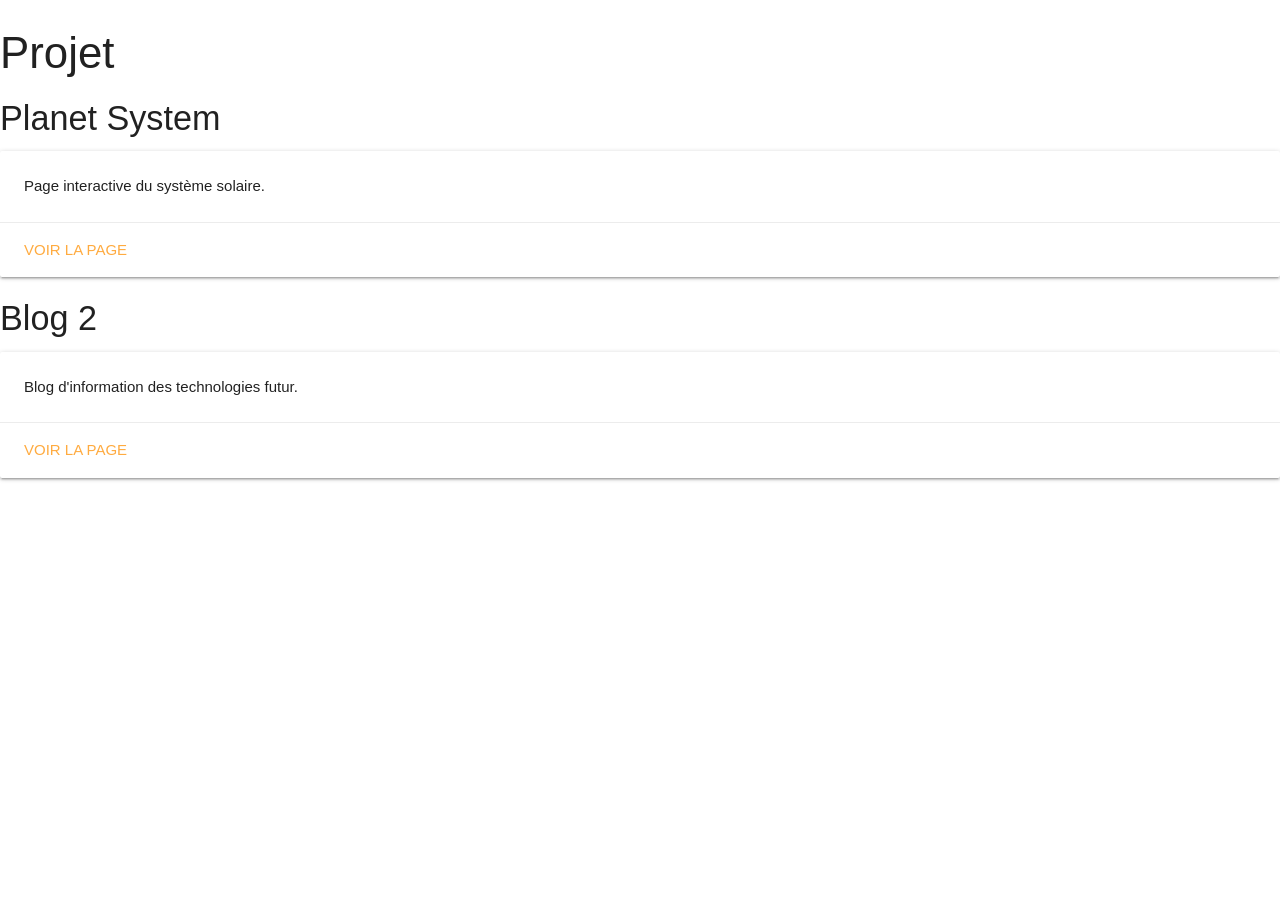
<file: index.html>
<!DOCTYPE html>
<html lang="en">
<head>
    <meta charset="UTF-8">
    <meta name="viewport" content="width=device-width, initial-scale=1.0">
    <link rel="stylesheet" href="css/materialize.css">
    <title>Adrien Marcuard</title>
</head>
<body>

    <h3> Projet </h3>

    <div class="col s12 m7">
        <h4 class="header">Planet System</h4>
        <div class="card horizontal">
            <div class="card-stacked">
                <div class="card-content">
                    <p>Page interactive du système solaire.</p>
                </div>
                <div class="card-action">
                    <a href="planetSystem/index.html">Voir la page</a>
                </div>
            </div>
        </div>
    </div>


    <div class="col s12 m7">
        <h4 class="header">Blog 2</h4>
        <div class="card horizontal">
            <div class="card-stacked">
                <div class="card-content">
                    <p>Blog d'information des technologies futur.</p>
                </div>
                <div class="card-action">
                    <a href="blog/index.html">Voir la page</a>
                </div>
            </div>
        </div>
    </div>

    
</body>
<script src="https://cdnjs.cloudflare.com/ajax/libs/materialize/1.0.0/js/materialize.min.js"></script>
</html>
</file>
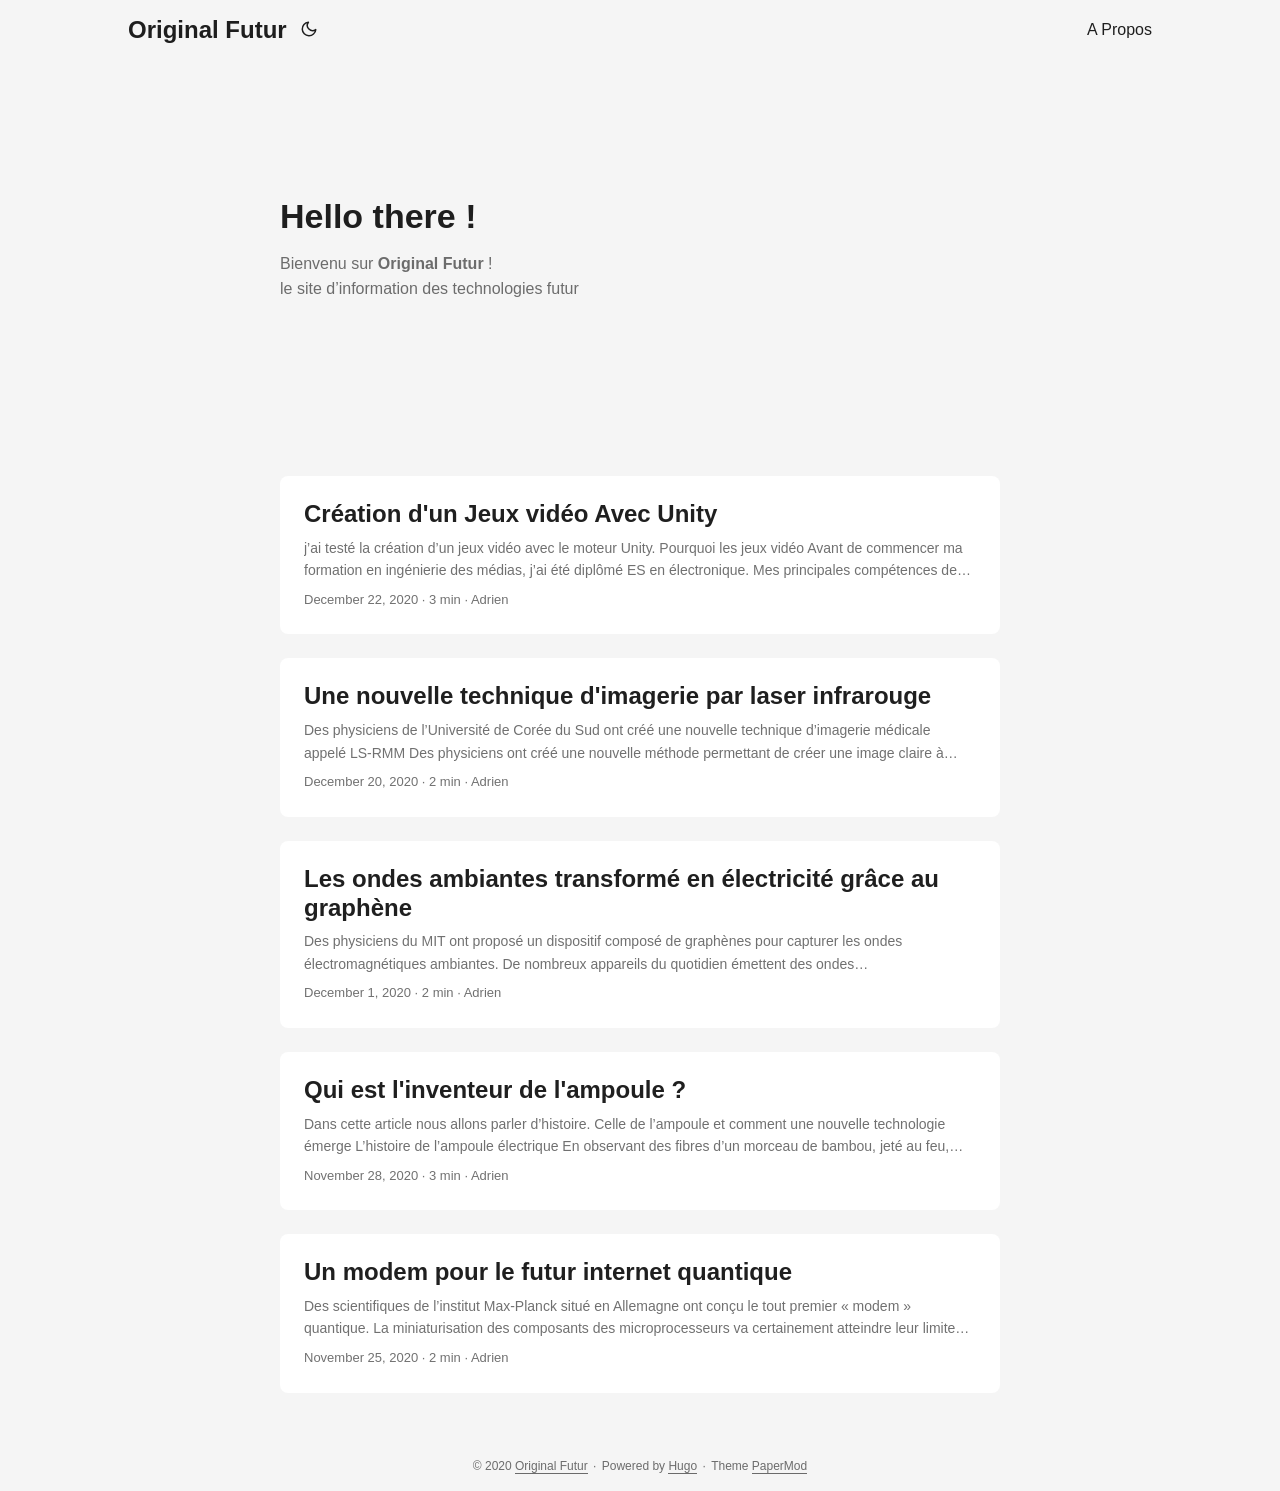
<file: blog/index.html>
<!DOCTYPE html>
<html lang="en" dir="auto">

<head><meta charset="utf-8">
<meta http-equiv="X-UA-Compatible" content="IE=edge">
<meta name="viewport" content="width=device-width, initial-scale=1, shrink-to-fit=no">
<meta name="robots" content="index, follow">
<title>Original Futur</title>

<meta name="keywords" content="" />
<meta name="description" content="site d&#39;information des technologies futur">
<meta name="author" content="Adrien">
<link rel="canonical" href="https://adriward.github.io/blog/" />
<link href="https://adriward.github.io/blog/assets/css/stylesheet.min.06dcab22093156f8a08872c23ce7ee2a8234185d3c84741f7b0ce0c78df475b8.css"  rel="preload stylesheet"
    as="style">

<link rel="icon" href="https://adriward.github.io/blog/%3Clink%20/%20abs%20url%3E">
<link rel="icon" type="image/png" sizes="16x16" href="https://adriward.github.io/blog/%3Clink%20/%20abs%20url%3E">
<link rel="icon" type="image/png" sizes="32x32" href="https://adriward.github.io/blog/%3Clink%20/%20abs%20url%3E">
<link rel="apple-touch-icon" href="https://adriward.github.io/blog/%3Clink%20/%20abs%20url%3E">
<link rel="mask-icon" href="https://adriward.github.io/blog/%3Clink%20/%20abs%20url%3E">
<meta name="theme-color" content="#2e2e33">
<meta name="msapplication-TileColor" content="#2e2e33">
<meta name="generator" content="Hugo 0.78.1" />
<link rel="alternate" type="application/rss&#43;xml" href="https://adriward.github.io/blog/index.xml">


<meta property="og:title" content="Original Futur" />
<meta property="og:description" content="site d&#39;information des technologies futur" />
<meta property="og:type" content="website" />
<meta property="og:url" content="https://adriward.github.io/blog/" />
<meta property="og:image" content="https://adriward.github.io/blog/60"/>
<meta property="og:updated_time" content="2020-12-22T02:45:58+01:00" /><meta property="og:site_name" content="Original Futur" />
<meta name="twitter:card" content="summary_large_image"/>
<meta name="twitter:image" content="https://adriward.github.io/blog/60"/>

<meta name="twitter:title" content="Original Futur"/>
<meta name="twitter:description" content="site d&#39;information des technologies futur"/>

<script type="application/ld+json">
{
  "@context": "https://schema.org",
  "@type": "Organization",
  "name": "Original Futur",
  "url": "https://adriward.github.io/blog",
  "description": "site d\u0026#39;information des technologies futur",
  "thumbnailUrl": "https://adriward.github.io/blog/%3Clink%20/%20abs%20url%3E",
  "sameAs": [
      
  ]
}
</script>


</head>

<body class="list home" id="top">
<script>
    if (localStorage.getItem("pref-theme") === "dark") {
        document.body.classList.add('dark');
    } else if (localStorage.getItem("pref-theme") === "light") {
        document.body.classList.remove('dark')
    } else if (window.matchMedia('(prefers-color-scheme: dark)').matches) {
        document.body.classList.add('dark');
    }

</script>
<noscript>
    <style type="text/css">
        .theme-toggle,
        .top-link {
            display: none;
        }

    </style>
</noscript>
<header class="header">
    <nav class="nav">
        <div class="logo">
            <a href="https://adriward.github.io/blog" accesskey="h">Original Futur</a>
            <span class="logo-switches">
                <span class="theme-toggle">
                    <a id="theme-toggle" accesskey="t">
                        <svg id="moon" xmlns="http://www.w3.org/2000/svg" width="24" height="24" viewBox="0 0 24 24"
                            fill="none" stroke="currentColor" stroke-width="2" stroke-linecap="round"
                            stroke-linejoin="round">
                            <path d="M21 12.79A9 9 0 1 1 11.21 3 7 7 0 0 0 21 12.79z"></path>
                        </svg>
                        <svg id="sun" xmlns="http://www.w3.org/2000/svg" width="24" height="24" viewBox="0 0 24 24"
                            fill="none" stroke="currentColor" stroke-width="2" stroke-linecap="round"
                            stroke-linejoin="round">
                            <circle cx="12" cy="12" r="5"></circle>
                            <line x1="12" y1="1" x2="12" y2="3"></line>
                            <line x1="12" y1="21" x2="12" y2="23"></line>
                            <line x1="4.22" y1="4.22" x2="5.64" y2="5.64"></line>
                            <line x1="18.36" y1="18.36" x2="19.78" y2="19.78"></line>
                            <line x1="1" y1="12" x2="3" y2="12"></line>
                            <line x1="21" y1="12" x2="23" y2="12"></line>
                            <line x1="4.22" y1="19.78" x2="5.64" y2="18.36"></line>
                            <line x1="18.36" y1="5.64" x2="19.78" y2="4.22"></line>
                        </svg>
                    </a>
                </span>
                
            </span>
        </div>
        <ul class="menu" id="menu" onscroll="menu_on_scroll()">
            <li>
                <a href="https://adriward.github.io/blog/a-propos/">
                    <span>
                        A Propos
                    </span>
                </a>
            </li></ul>
    </nav>
</header>

    <main class="main"> 



<article class="first-entry home-info">
    <header class="entry-header">
        <h2>Hello there !</h2>
    </header>
    <section class="entry-content">
        <p><p>Bienvenu sur <strong>Original Futur</strong> !</p>
<ul>
<li>le site d&rsquo;information des technologies futur</li>
</ul>
</p>
    </section>
    <footer class="entry-footer"><div class="social-icons"></div>
</footer>
</article>

<article class="post-entry"> 

  <header class="entry-header">
    <h2>
      Création d&#39;un Jeux vidéo Avec Unity
    </h2>
  </header>
  <section class="entry-content">
    <p>j’ai testé la création d’un jeux vidéo avec le moteur Unity.
Pourquoi les jeux vidéo Avant de commencer ma formation en ingénierie des médias, j’ai été diplômé ES en électronique. Mes principales compétences de programmation était le développement de firmware sur microcontrôleur, avant que je vienne l’enrichie avec le développement web.
Si les langages de programmation se ressemble, le reste est complétement différent, l’architecture du code, l’optimisation recherché ou même les paradigmes....</p>
  </section>
  <footer class="entry-footer">

December 22, 2020&nbsp;·&nbsp;3 min&nbsp;·&nbsp;Adrien
</footer>
  <a class="entry-link" aria-label="post link to Création d&#39;un Jeux vidéo Avec Unity" href="https://adriward.github.io/blog/posts/test-avec-unity/"></a>
</article>
<article class="post-entry"> 

  <header class="entry-header">
    <h2>
      Une nouvelle technique d&#39;imagerie par laser infrarouge
    </h2>
  </header>
  <section class="entry-content">
    <p>Des physiciens de l’Université de Corée du Sud ont créé une nouvelle technique d’imagerie médicale appelé LS-RMM
Des physiciens ont créé une nouvelle méthode permettant de créer une image claire à partir de laser à infrarouge.
La technologie nommé LS-RMM ou microscopie matricielle à réflexion laser serait beaucoup plus précise et permettrait de voir les structures osseuses, ce que d’autres techniques ne peuvent faire actuellement.
L’imagerie médicale L’imagerie médicale permet de restituer l’intérieur d’un corps humain à l’aide de phénomène physique....</p>
  </section>
  <footer class="entry-footer">

December 20, 2020&nbsp;·&nbsp;2 min&nbsp;·&nbsp;Adrien
</footer>
  <a class="entry-link" aria-label="post link to Une nouvelle technique d&#39;imagerie par laser infrarouge" href="https://adriward.github.io/blog/posts/nouvelle-technique-imagerie/"></a>
</article>
<article class="post-entry"> 

  <header class="entry-header">
    <h2>
      Les ondes ambiantes transformé en électricité grâce au graphène
    </h2>
  </header>
  <section class="entry-content">
    <p>Des physiciens du MIT ont proposé un dispositif composé de graphènes pour capturer les ondes électromagnétiques ambiantes.
De nombreux appareils du quotidien émettent des ondes électromagnétiques, une énergie inexploitée que des physiciens et ingénieurs ont cherché à capter pour créer une source d’électricité omniprésente.
L’idée n’est pas nouvelle. En 2012, le designer allemand Dennis Siegel a créé un chargeur de piles grâce aux ondes ambiantes. Une initiative différente comme Freeport, développé par Drayson Technologie et l’Imperial Collage London ou encore l’entreprise française K3OPS....</p>
  </section>
  <footer class="entry-footer">

December 1, 2020&nbsp;·&nbsp;2 min&nbsp;·&nbsp;Adrien
</footer>
  <a class="entry-link" aria-label="post link to Les ondes ambiantes transformé en électricité grâce au graphène" href="https://adriward.github.io/blog/posts/onde-ambiante/"></a>
</article>
<article class="post-entry"> 

  <header class="entry-header">
    <h2>
      Qui est l&#39;inventeur de l&#39;ampoule ?
    </h2>
  </header>
  <section class="entry-content">
    <p>Dans cette article nous allons parler d’histoire. Celle de l’ampoule et comment une nouvelle technologie émerge
L’histoire de l’ampoule électrique En observant des fibres d’un morceau de bambou, jeté au feu, brillant sans se désintégrer, Thoma Edison a l’idée d’utiliser un filament fortement chauffé par un courant électrique à l’intérieur d’une ampoule hermétique. Ceci deviendra l&#39;ampoule éléctrique.
Par cette histoire, Thomas Edison est connu comme l’inventeur de l’ampoule. Mais ce que peu de personne connaisse c’est la suite : en allant poser son brevet, Thomas Edison se rend compte que l’invention existe déjà!...</p>
  </section>
  <footer class="entry-footer">

November 28, 2020&nbsp;·&nbsp;3 min&nbsp;·&nbsp;Adrien
</footer>
  <a class="entry-link" aria-label="post link to Qui est l&#39;inventeur de l&#39;ampoule ?" href="https://adriward.github.io/blog/posts/inventeur-de-l-ampoule/"></a>
</article>
<article class="post-entry"> 

  <header class="entry-header">
    <h2>
      Un modem pour le futur internet quantique
    </h2>
  </header>
  <section class="entry-content">
    <p>Des scientifiques de l’institut Max-Planck situé en Allemagne ont conçu le tout premier « modem » quantique.
La miniaturisation des composants des microprocesseurs va certainement atteindre leur limite d’ici quelques années ; à petite échelle, les transistors subiraient les effets de la physique quantique (physique de l’infiniment petit). Le célèbre physicien Richard Feynman suggéra d’utiliser ses effets quantiques plutôt que de les subir, ce qui donna le nouveau champs en informatique : l’informatique quantique....</p>
  </section>
  <footer class="entry-footer">

November 25, 2020&nbsp;·&nbsp;2 min&nbsp;·&nbsp;Adrien
</footer>
  <a class="entry-link" aria-label="post link to Un modem pour le futur internet quantique" href="https://adriward.github.io/blog/posts/modem-quantique/"></a>
</article>

    </main><footer class="footer">
    <span>&copy; 2020 <a href="https://adriward.github.io/blog">Original Futur</a></span>
    <span>&middot;</span>
    <span>Powered by <a href="https://gohugo.io/" rel="noopener noreferrer" target="_blank">Hugo</a></span>
    <span>&middot;</span>
    <span>Theme <a href="https://git.io/hugopapermod" rel="noopener" target="_blank">PaperMod</a></span>
</footer>
<a href="#top" aria-label="go to top" title="Go to Top" accesskey="g">
    <button class="top-link" id="top-link" type="button">
        <svg xmlns="http://www.w3.org/2000/svg" viewBox="0 0 12 6">
            <path d="M12 6H0l6-6z" /></svg>
    </button>
</a>



<script>
    window.onload = function () {
        if (localStorage.getItem("menu-scroll-position")) {
            document.getElementById('menu').scrollLeft = localStorage.getItem("menu-scroll-position");
        }
    }
    document.querySelectorAll('a[href^="#"]').forEach(anchor => {
        anchor.addEventListener("click", function (e) {
            e.preventDefault();
            var id = this.getAttribute("href").substr(1);
            document.querySelector(`[id='${decodeURIComponent(id)}']`).scrollIntoView({
                behavior: "smooth"
            });
        });
    });
    var mybutton = document.getElementById("top-link");
    window.onscroll = function () {
        if (document.body.scrollTop > 800 || document.documentElement.scrollTop > 800) {
            mybutton.style.visibility = "visible";
            mybutton.style.opacity = "1";
        } else {
            mybutton.style.visibility = "hidden";
            mybutton.style.opacity = "0";
        }
    };

    function menu_on_scroll() {
        localStorage.setItem("menu-scroll-position", document.getElementById('menu').scrollLeft);
    }

</script>
<script>
    document.getElementById("theme-toggle").addEventListener("click", () => {
        if (document.body.className.includes("dark")) {
            document.body.classList.remove('dark');
            localStorage.setItem("pref-theme", 'light');
        } else {
            document.body.classList.add('dark');
            localStorage.setItem("pref-theme", 'dark');
        }
    })

</script>

</body>

</html>
</file>
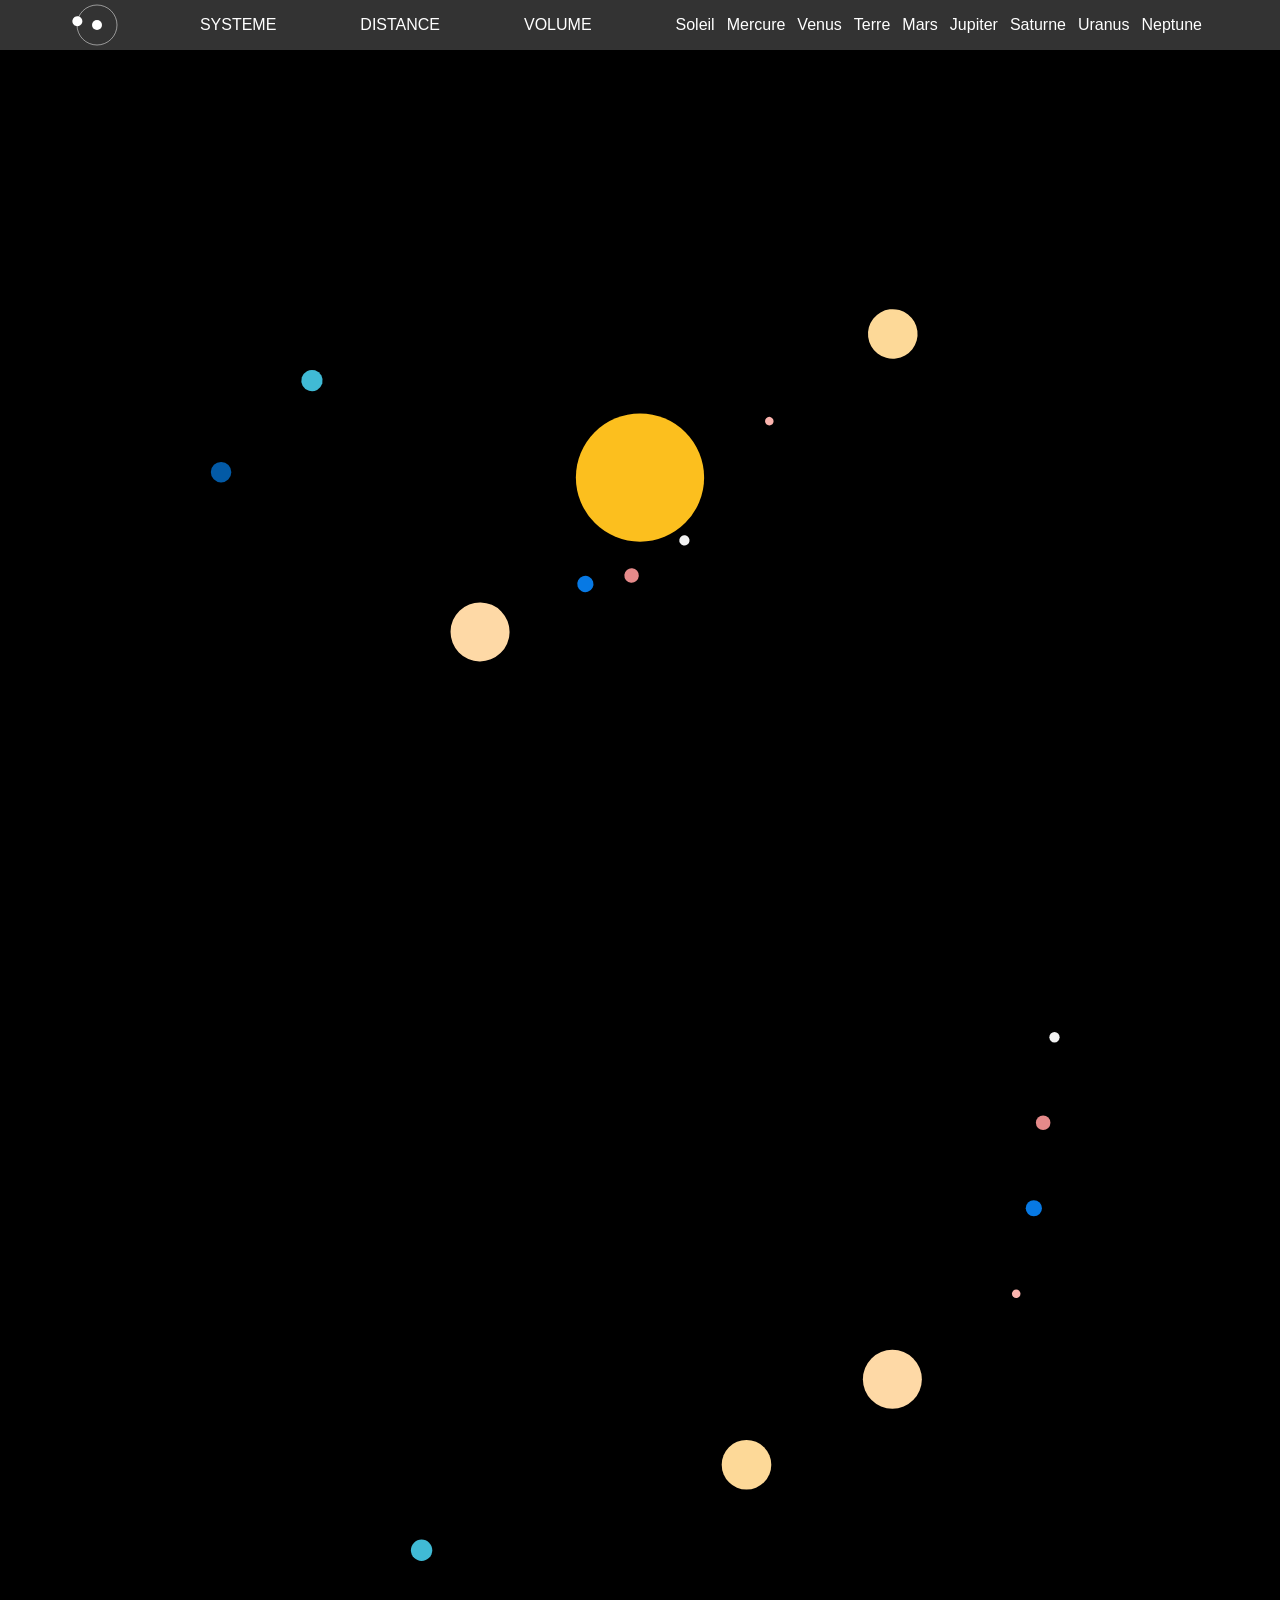
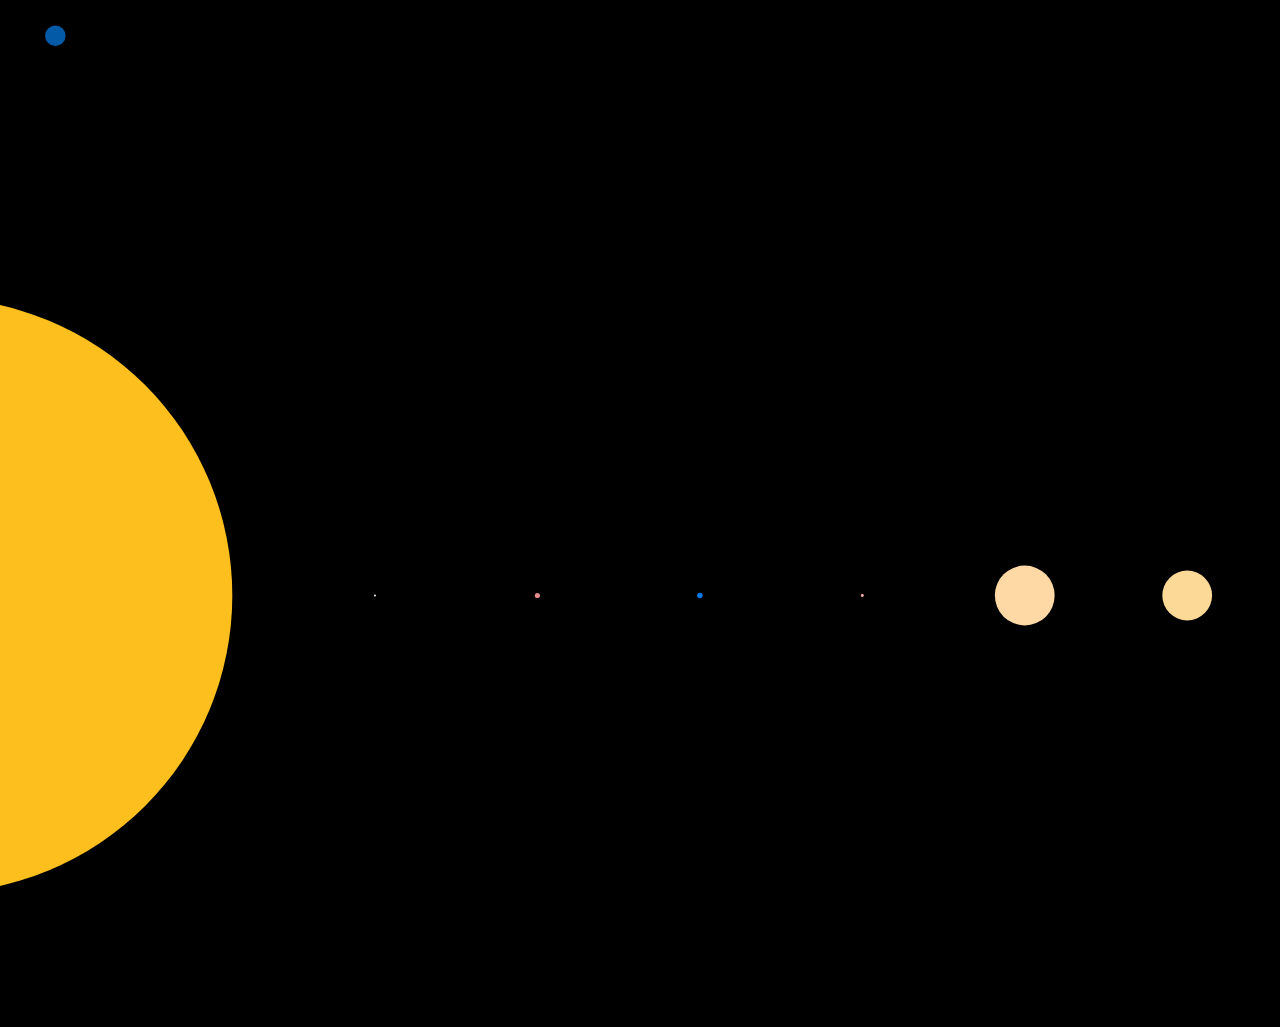
<file: planetSystem/index.html>
<!DOCTYPE html> <html lang="fr"> <head> <meta charset="UTF-8"> <meta name="viewport" content="width=device-width, initial-scale=1.0"> <title>Systeme Solaire</title> <link rel="stylesheet" href="style.css">
</head> <body>  <nav>  <svg id="logo" viewBox="0 0 200 200" xmlns="https://www.w3.org/2000/svg">    </svg>   <button class="sunSystem">SYSTEME</button>  <button class="distance">DISTANCE</button>  <button class="volume">VOLUME</button>  <div class="planet"></div>  </nav>   <div class="drop"> <svg id="sunSystem" class="page" viewBox="0 0 2000 2000" xmlns="https://www.w3.org/2000/svg">  </svg> </div>   <div class="info">  </div>   <svg id="distance" class="page" viewBox="0 0 2000 2000" xmlns="https://www.w3.org/2000/svg">    </svg>   <svg id="volume" class="page" viewBox="0 0 2000 2000" xmlns="https://www.w3.org/2000/svg">    </svg>   <script src="d3.min.js"></script>   <script src="script.js"></script>
</body> </html>
</file>
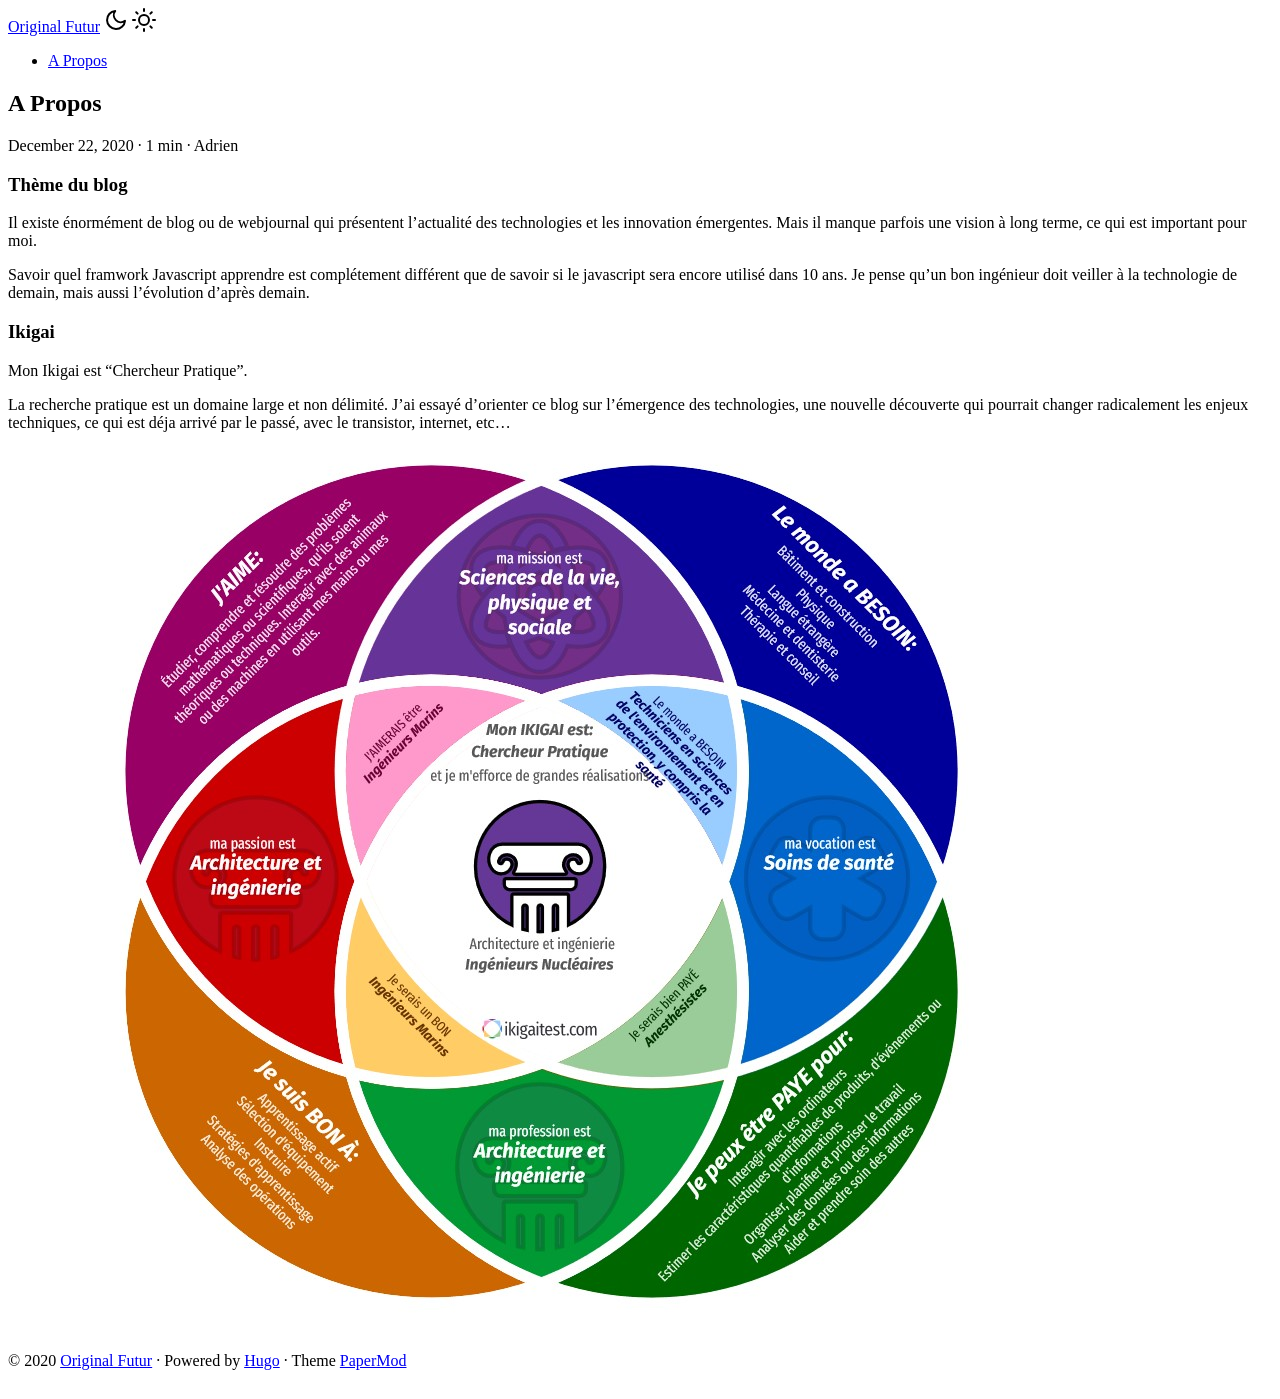
<file: blog/a-propos/index.html>
<!DOCTYPE html>
<html lang="en" dir="auto">

<head><meta charset="utf-8">
<meta http-equiv="X-UA-Compatible" content="IE=edge">
<meta name="viewport" content="width=device-width, initial-scale=1, shrink-to-fit=no">
<meta name="robots" content="index, follow">
<title>A Propos | Original Futur</title>

<meta name="keywords" content="" />
<meta name="description" content="Thème du blog Il existe énormément de blog ou de webjournal qui présentent l&rsquo;actualité des technologies et les innovation émergentes. Mais il manque parfois une vision à long terme, ce qui est important pour moi.
Savoir quel framwork Javascript apprendre est complétement différent que de savoir si le javascript sera encore utilisé dans 10 ans. Je pense qu&rsquo;un bon ingénieur doit veiller à la technologie de demain, mais aussi l&rsquo;évolution d&rsquo;après demain.">
<meta name="author" content="Adrien">
<link rel="canonical" href="https://adriward.github.io/blog/a-propos/" />
<link href="https://adriward.github.io/blog/assets/css/stylesheet.min.06dcab22093156f8a08872c23ce7ee2a8234185d3c84741f7b0ce0c78df475b8.css" integrity="sha256-BtyrIgkxVvigiHLCPOfuKoI0GF08hHQfewzgx430dbg=" rel="preload stylesheet"
    as="style">

<link rel="icon" href="https://adriward.github.io/blog/%3Clink%20/%20abs%20url%3E">
<link rel="icon" type="image/png" sizes="16x16" href="https://adriward.github.io/blog/%3Clink%20/%20abs%20url%3E">
<link rel="icon" type="image/png" sizes="32x32" href="https://adriward.github.io/blog/%3Clink%20/%20abs%20url%3E">
<link rel="apple-touch-icon" href="https://adriward.github.io/blog/%3Clink%20/%20abs%20url%3E">
<link rel="mask-icon" href="https://adriward.github.io/blog/%3Clink%20/%20abs%20url%3E">
<meta name="theme-color" content="#2e2e33">
<meta name="msapplication-TileColor" content="#2e2e33">
<meta name="generator" content="Hugo 0.78.1" />


<meta property="og:title" content="A Propos" />
<meta property="og:description" content="Thème du blog Il existe énormément de blog ou de webjournal qui présentent l&rsquo;actualité des technologies et les innovation émergentes. Mais il manque parfois une vision à long terme, ce qui est important pour moi.
Savoir quel framwork Javascript apprendre est complétement différent que de savoir si le javascript sera encore utilisé dans 10 ans. Je pense qu&rsquo;un bon ingénieur doit veiller à la technologie de demain, mais aussi l&rsquo;évolution d&rsquo;après demain." />
<meta property="og:type" content="article" />
<meta property="og:url" content="https://adriward.github.io/blog/a-propos/" />
<meta property="og:image" content="https://adriward.github.io/blog/60"/>
<meta property="article:published_time" content="2020-12-22T20:35:23+01:00" />
<meta property="article:modified_time" content="2020-12-22T20:35:23+01:00" /><meta property="og:site_name" content="Original Futur" />
<meta name="twitter:card" content="summary_large_image"/>
<meta name="twitter:image" content="https://adriward.github.io/blog/60"/>

<meta name="twitter:title" content="A Propos"/>
<meta name="twitter:description" content="Thème du blog Il existe énormément de blog ou de webjournal qui présentent l&rsquo;actualité des technologies et les innovation émergentes. Mais il manque parfois une vision à long terme, ce qui est important pour moi.
Savoir quel framwork Javascript apprendre est complétement différent que de savoir si le javascript sera encore utilisé dans 10 ans. Je pense qu&rsquo;un bon ingénieur doit veiller à la technologie de demain, mais aussi l&rsquo;évolution d&rsquo;après demain."/>

<script type="application/ld+json">
{
  "@context": "https://schema.org",
  "@type": "BlogPosting",
  "headline": "A Propos",
  "name": "A Propos",
  "description": "Thème du blog Il existe énormément de blog ou de webjournal qui présentent l\u0026amp;rsquo;actualité des technologies et les innovation émergentes. Mais il manque parfois une vision à long …",
  "keywords": [
    
  ],
  "articleBody": "Thème du blog Il existe énormément de blog ou de webjournal qui présentent l’actualité des technologies et les innovation émergentes. Mais il manque parfois une vision à long terme, ce qui est important pour moi.\nSavoir quel framwork Javascript apprendre est complétement différent que de savoir si le javascript sera encore utilisé dans 10 ans. Je pense qu’un bon ingénieur doit veiller à la technologie de demain, mais aussi l’évolution d’après demain.\nIkigai Mon Ikigai est “Chercheur Pratique”.\nLa recherche pratique est un domaine large et non délimité. J’ai essayé d’orienter ce blog sur l’émergence des technologies, une nouvelle découverte qui pourrait changer radicalement les enjeux techniques, ce qui est déja arrivé par le passé, avec le transistor, internet, etc…\n",
  "wordCount" : "120",
  "inLanguage": "en",
  "datePublished": "2020-12-22T20:35:23+01:00",
  "dateModified": "2020-12-22T20:35:23+01:00",
  "author":{
    "@type": "Person",
    "name": "Adrien"
  },
  "mainEntityOfPage": {
    "@type": "WebPage",
    "@id": "https://adriward.github.io/blog/a-propos/"
  },
  "publisher": {
    "@type": "Organization",
    "name": "Original Futur",
    "logo": {
      "@type": "ImageObject",
      "url": "https://adriward.github.io/blog/%3Clink%20/%20abs%20url%3E"
    }
  }
}
</script>



</head>

<body class="single" id="top">
<script>
    if (localStorage.getItem("pref-theme") === "dark") {
        document.body.classList.add('dark');
    } else if (localStorage.getItem("pref-theme") === "light") {
        document.body.classList.remove('dark')
    } else if (window.matchMedia('(prefers-color-scheme: dark)').matches) {
        document.body.classList.add('dark');
    }

</script>
<noscript>
    <style type="text/css">
        .theme-toggle,
        .top-link {
            display: none;
        }

    </style>
</noscript>
<header class="header">
    <nav class="nav">
        <div class="logo">
            <a href="https://adriward.github.io/blog" accesskey="h">Original Futur</a>
            <span class="logo-switches">
                <span class="theme-toggle">
                    <a id="theme-toggle" accesskey="t">
                        <svg id="moon" xmlns="http://www.w3.org/2000/svg" width="24" height="24" viewBox="0 0 24 24"
                            fill="none" stroke="currentColor" stroke-width="2" stroke-linecap="round"
                            stroke-linejoin="round">
                            <path d="M21 12.79A9 9 0 1 1 11.21 3 7 7 0 0 0 21 12.79z"></path>
                        </svg>
                        <svg id="sun" xmlns="http://www.w3.org/2000/svg" width="24" height="24" viewBox="0 0 24 24"
                            fill="none" stroke="currentColor" stroke-width="2" stroke-linecap="round"
                            stroke-linejoin="round">
                            <circle cx="12" cy="12" r="5"></circle>
                            <line x1="12" y1="1" x2="12" y2="3"></line>
                            <line x1="12" y1="21" x2="12" y2="23"></line>
                            <line x1="4.22" y1="4.22" x2="5.64" y2="5.64"></line>
                            <line x1="18.36" y1="18.36" x2="19.78" y2="19.78"></line>
                            <line x1="1" y1="12" x2="3" y2="12"></line>
                            <line x1="21" y1="12" x2="23" y2="12"></line>
                            <line x1="4.22" y1="19.78" x2="5.64" y2="18.36"></line>
                            <line x1="18.36" y1="5.64" x2="19.78" y2="4.22"></line>
                        </svg>
                    </a>
                </span>
                
            </span>
        </div>
        <ul class="menu" id="menu" onscroll="menu_on_scroll()">
            <li>
                <a href="https://adriward.github.io/blog/a-propos/">
                    <span class="active">
                        A Propos
                    </span>
                </a>
            </li></ul>
    </nav>
</header>

    <main class="main">

<article class="post-single">
  <header class="post-header">
    <h1 class="post-title">
      A Propos
    </h1>
    <div class="post-meta">

December 22, 2020&nbsp;·&nbsp;1 min&nbsp;·&nbsp;Adrien

    </div>
  </header> 

  <div class="post-content">
<h3 id="thème-du-blog">Thème du blog<a hidden class="anchor" aria-hidden="true" href="#thème-du-blog">#</a></h3>
<p>Il existe énormément de blog ou de webjournal qui présentent l&rsquo;actualité des technologies et les innovation émergentes. Mais il manque parfois une vision à long terme, ce qui est important pour moi.</p>
<p>Savoir quel framwork Javascript apprendre est complétement différent que de savoir si le javascript sera encore utilisé dans 10 ans. Je pense qu&rsquo;un bon ingénieur doit veiller à la technologie de demain, mais aussi l&rsquo;évolution d&rsquo;après demain.</p>
<h3 id="ikigai">Ikigai<a hidden class="anchor" aria-hidden="true" href="#ikigai">#</a></h3>
<p>Mon Ikigai est &ldquo;Chercheur Pratique&rdquo;.</p>
<p>La recherche pratique est un domaine large et non délimité. J&rsquo;ai essayé d&rsquo;orienter ce blog sur l&rsquo;émergence des technologies, une nouvelle découverte qui pourrait changer radicalement les enjeux techniques, ce qui est déja arrivé par le passé, avec le transistor, internet, etc&hellip;</p>
<p><img src="../images/ikigai.jpg" alt="Ikigai"></p>

</div>
  <footer class="post-footer">
  </footer>
</article>
    </main><footer class="footer">
    <span>&copy; 2020 <a href="https://adriward.github.io/blog">Original Futur</a></span>
    <span>&middot;</span>
    <span>Powered by <a href="https://gohugo.io/" rel="noopener noreferrer" target="_blank">Hugo</a></span>
    <span>&middot;</span>
    <span>Theme <a href="https://git.io/hugopapermod" rel="noopener" target="_blank">PaperMod</a></span>
</footer>
<a href="#top" aria-label="go to top" title="Go to Top" accesskey="g">
    <button class="top-link" id="top-link" type="button">
        <svg xmlns="http://www.w3.org/2000/svg" viewBox="0 0 12 6">
            <path d="M12 6H0l6-6z" /></svg>
    </button>
</a>



<script>
    window.onload = function () {
        if (localStorage.getItem("menu-scroll-position")) {
            document.getElementById('menu').scrollLeft = localStorage.getItem("menu-scroll-position");
        }
    }
    document.querySelectorAll('a[href^="#"]').forEach(anchor => {
        anchor.addEventListener("click", function (e) {
            e.preventDefault();
            var id = this.getAttribute("href").substr(1);
            document.querySelector(`[id='${decodeURIComponent(id)}']`).scrollIntoView({
                behavior: "smooth"
            });
        });
    });
    var mybutton = document.getElementById("top-link");
    window.onscroll = function () {
        if (document.body.scrollTop > 800 || document.documentElement.scrollTop > 800) {
            mybutton.style.visibility = "visible";
            mybutton.style.opacity = "1";
        } else {
            mybutton.style.visibility = "hidden";
            mybutton.style.opacity = "0";
        }
    };

    function menu_on_scroll() {
        localStorage.setItem("menu-scroll-position", document.getElementById('menu').scrollLeft);
    }

</script>
<script>
    document.getElementById("theme-toggle").addEventListener("click", () => {
        if (document.body.className.includes("dark")) {
            document.body.classList.remove('dark');
            localStorage.setItem("pref-theme", 'light');
        } else {
            document.body.classList.add('dark');
            localStorage.setItem("pref-theme", 'dark');
        }
    })

</script>

</body>

</html>
</file>
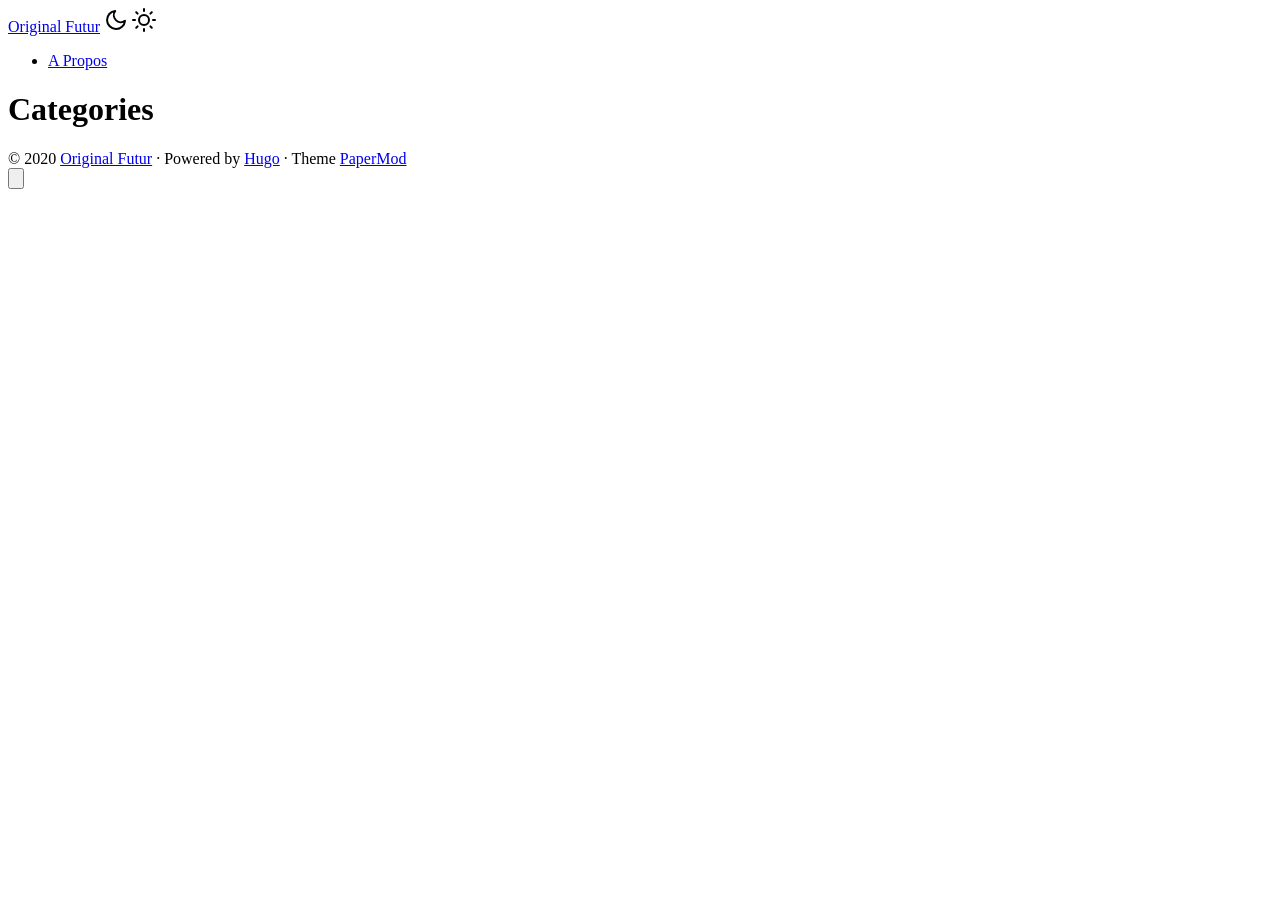
<file: blog/categories/index.html>
<!DOCTYPE html>
<html lang="en" dir="auto">

<head><meta charset="utf-8">
<meta http-equiv="X-UA-Compatible" content="IE=edge">
<meta name="viewport" content="width=device-width, initial-scale=1, shrink-to-fit=no">
<meta name="robots" content="index, follow">
<title>Categories | Original Futur</title>

<meta name="keywords" content="" />
<meta name="description" content="site d&#39;information des technologies futur">
<meta name="author" content="Adrien">
<link rel="canonical" href="https://adriward.github.io/blog/categories/" />
<link href="https://adriward.github.io/blog/assets/css/stylesheet.min.06dcab22093156f8a08872c23ce7ee2a8234185d3c84741f7b0ce0c78df475b8.css" integrity="sha256-BtyrIgkxVvigiHLCPOfuKoI0GF08hHQfewzgx430dbg=" rel="preload stylesheet"
    as="style">

<link rel="icon" href="https://adriward.github.io/blog/%3Clink%20/%20abs%20url%3E">
<link rel="icon" type="image/png" sizes="16x16" href="https://adriward.github.io/blog/%3Clink%20/%20abs%20url%3E">
<link rel="icon" type="image/png" sizes="32x32" href="https://adriward.github.io/blog/%3Clink%20/%20abs%20url%3E">
<link rel="apple-touch-icon" href="https://adriward.github.io/blog/%3Clink%20/%20abs%20url%3E">
<link rel="mask-icon" href="https://adriward.github.io/blog/%3Clink%20/%20abs%20url%3E">
<meta name="theme-color" content="#2e2e33">
<meta name="msapplication-TileColor" content="#2e2e33">
<meta name="generator" content="Hugo 0.78.1" />
<link rel="alternate" type="application/rss&#43;xml" href="https://adriward.github.io/blog/categories/index.xml">


<meta property="og:title" content="Categories" />
<meta property="og:description" content="site d&#39;information des technologies futur" />
<meta property="og:type" content="website" />
<meta property="og:url" content="https://adriward.github.io/blog/categories/" />
<meta property="og:image" content="https://adriward.github.io/blog/60"/>
<meta property="og:site_name" content="Original Futur" />
<meta name="twitter:card" content="summary_large_image"/>
<meta name="twitter:image" content="https://adriward.github.io/blog/60"/>

<meta name="twitter:title" content="Categories"/>
<meta name="twitter:description" content="site d&#39;information des technologies futur"/>



</head>

<body class="list" id="top">
<script>
    if (localStorage.getItem("pref-theme") === "dark") {
        document.body.classList.add('dark');
    } else if (localStorage.getItem("pref-theme") === "light") {
        document.body.classList.remove('dark')
    } else if (window.matchMedia('(prefers-color-scheme: dark)').matches) {
        document.body.classList.add('dark');
    }

</script>
<noscript>
    <style type="text/css">
        .theme-toggle,
        .top-link {
            display: none;
        }

    </style>
</noscript>
<header class="header">
    <nav class="nav">
        <div class="logo">
            <a href="https://adriward.github.io/blog" accesskey="h">Original Futur</a>
            <span class="logo-switches">
                <span class="theme-toggle">
                    <a id="theme-toggle" accesskey="t">
                        <svg id="moon" xmlns="http://www.w3.org/2000/svg" width="24" height="24" viewBox="0 0 24 24"
                            fill="none" stroke="currentColor" stroke-width="2" stroke-linecap="round"
                            stroke-linejoin="round">
                            <path d="M21 12.79A9 9 0 1 1 11.21 3 7 7 0 0 0 21 12.79z"></path>
                        </svg>
                        <svg id="sun" xmlns="http://www.w3.org/2000/svg" width="24" height="24" viewBox="0 0 24 24"
                            fill="none" stroke="currentColor" stroke-width="2" stroke-linecap="round"
                            stroke-linejoin="round">
                            <circle cx="12" cy="12" r="5"></circle>
                            <line x1="12" y1="1" x2="12" y2="3"></line>
                            <line x1="12" y1="21" x2="12" y2="23"></line>
                            <line x1="4.22" y1="4.22" x2="5.64" y2="5.64"></line>
                            <line x1="18.36" y1="18.36" x2="19.78" y2="19.78"></line>
                            <line x1="1" y1="12" x2="3" y2="12"></line>
                            <line x1="21" y1="12" x2="23" y2="12"></line>
                            <line x1="4.22" y1="19.78" x2="5.64" y2="18.36"></line>
                            <line x1="18.36" y1="5.64" x2="19.78" y2="4.22"></line>
                        </svg>
                    </a>
                </span>
                
            </span>
        </div>
        <ul class="menu" id="menu" onscroll="menu_on_scroll()">
            <li>
                <a href="https://adriward.github.io/blog/a-propos/">
                    <span>
                        A Propos
                    </span>
                </a>
            </li></ul>
    </nav>
</header>

    <main class="main">
<header class="page-header">
    <h1>Categories</h1>
</header>

<ul class="terms-tags">
</ul>


    </main><footer class="footer">
    <span>&copy; 2020 <a href="https://adriward.github.io/blog">Original Futur</a></span>
    <span>&middot;</span>
    <span>Powered by <a href="https://gohugo.io/" rel="noopener noreferrer" target="_blank">Hugo</a></span>
    <span>&middot;</span>
    <span>Theme <a href="https://git.io/hugopapermod" rel="noopener" target="_blank">PaperMod</a></span>
</footer>
<a href="#top" aria-label="go to top" title="Go to Top" accesskey="g">
    <button class="top-link" id="top-link" type="button">
        <svg xmlns="http://www.w3.org/2000/svg" viewBox="0 0 12 6">
            <path d="M12 6H0l6-6z" /></svg>
    </button>
</a>



<script>
    window.onload = function () {
        if (localStorage.getItem("menu-scroll-position")) {
            document.getElementById('menu').scrollLeft = localStorage.getItem("menu-scroll-position");
        }
    }
    document.querySelectorAll('a[href^="#"]').forEach(anchor => {
        anchor.addEventListener("click", function (e) {
            e.preventDefault();
            var id = this.getAttribute("href").substr(1);
            document.querySelector(`[id='${decodeURIComponent(id)}']`).scrollIntoView({
                behavior: "smooth"
            });
        });
    });
    var mybutton = document.getElementById("top-link");
    window.onscroll = function () {
        if (document.body.scrollTop > 800 || document.documentElement.scrollTop > 800) {
            mybutton.style.visibility = "visible";
            mybutton.style.opacity = "1";
        } else {
            mybutton.style.visibility = "hidden";
            mybutton.style.opacity = "0";
        }
    };

    function menu_on_scroll() {
        localStorage.setItem("menu-scroll-position", document.getElementById('menu').scrollLeft);
    }

</script>
<script>
    document.getElementById("theme-toggle").addEventListener("click", () => {
        if (document.body.className.includes("dark")) {
            document.body.classList.remove('dark');
            localStorage.setItem("pref-theme", 'light');
        } else {
            document.body.classList.add('dark');
            localStorage.setItem("pref-theme", 'dark');
        }
    })

</script>

</body>

</html>
</file>
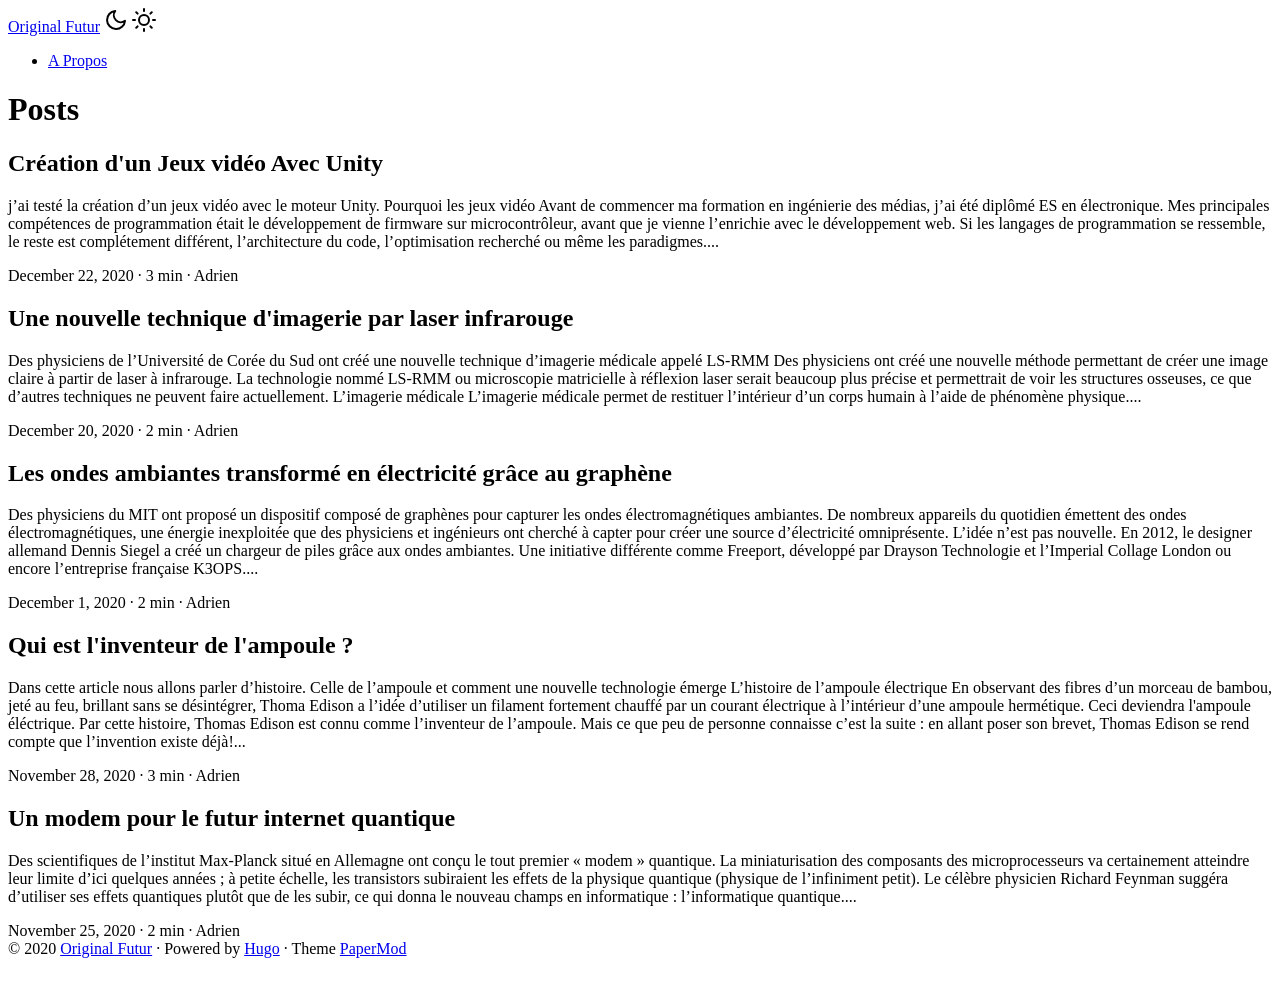
<file: blog/posts/index.html>
<!DOCTYPE html>
<html lang="en" dir="auto">

<head><meta charset="utf-8">
<meta http-equiv="X-UA-Compatible" content="IE=edge">
<meta name="viewport" content="width=device-width, initial-scale=1, shrink-to-fit=no">
<meta name="robots" content="index, follow">
<title>Posts | Original Futur</title>

<meta name="keywords" content="" />
<meta name="description" content="site d&#39;information des technologies futur">
<meta name="author" content="Adrien">
<link rel="canonical" href="https://adriward.github.io/blog/posts/" />
<link href="https://adriward.github.io/blog/assets/css/stylesheet.min.06dcab22093156f8a08872c23ce7ee2a8234185d3c84741f7b0ce0c78df475b8.css" integrity="sha256-BtyrIgkxVvigiHLCPOfuKoI0GF08hHQfewzgx430dbg=" rel="preload stylesheet"
    as="style">

<link rel="icon" href="https://adriward.github.io/blog/%3Clink%20/%20abs%20url%3E">
<link rel="icon" type="image/png" sizes="16x16" href="https://adriward.github.io/blog/%3Clink%20/%20abs%20url%3E">
<link rel="icon" type="image/png" sizes="32x32" href="https://adriward.github.io/blog/%3Clink%20/%20abs%20url%3E">
<link rel="apple-touch-icon" href="https://adriward.github.io/blog/%3Clink%20/%20abs%20url%3E">
<link rel="mask-icon" href="https://adriward.github.io/blog/%3Clink%20/%20abs%20url%3E">
<meta name="theme-color" content="#2e2e33">
<meta name="msapplication-TileColor" content="#2e2e33">
<meta name="generator" content="Hugo 0.78.1" />
<link rel="alternate" type="application/rss&#43;xml" href="https://adriward.github.io/blog/posts/index.xml">


<meta property="og:title" content="Posts" />
<meta property="og:description" content="site d&#39;information des technologies futur" />
<meta property="og:type" content="website" />
<meta property="og:url" content="https://adriward.github.io/blog/posts/" />
<meta property="og:image" content="https://adriward.github.io/blog/60"/>
<meta property="og:updated_time" content="2020-12-22T02:45:58+01:00" /><meta property="og:site_name" content="Original Futur" />
<meta name="twitter:card" content="summary_large_image"/>
<meta name="twitter:image" content="https://adriward.github.io/blog/60"/>

<meta name="twitter:title" content="Posts"/>
<meta name="twitter:description" content="site d&#39;information des technologies futur"/>



</head>

<body class="list" id="top">
<script>
    if (localStorage.getItem("pref-theme") === "dark") {
        document.body.classList.add('dark');
    } else if (localStorage.getItem("pref-theme") === "light") {
        document.body.classList.remove('dark')
    } else if (window.matchMedia('(prefers-color-scheme: dark)').matches) {
        document.body.classList.add('dark');
    }

</script>
<noscript>
    <style type="text/css">
        .theme-toggle,
        .top-link {
            display: none;
        }

    </style>
</noscript>
<header class="header">
    <nav class="nav">
        <div class="logo">
            <a href="https://adriward.github.io/blog" accesskey="h">Original Futur</a>
            <span class="logo-switches">
                <span class="theme-toggle">
                    <a id="theme-toggle" accesskey="t">
                        <svg id="moon" xmlns="http://www.w3.org/2000/svg" width="24" height="24" viewBox="0 0 24 24"
                            fill="none" stroke="currentColor" stroke-width="2" stroke-linecap="round"
                            stroke-linejoin="round">
                            <path d="M21 12.79A9 9 0 1 1 11.21 3 7 7 0 0 0 21 12.79z"></path>
                        </svg>
                        <svg id="sun" xmlns="http://www.w3.org/2000/svg" width="24" height="24" viewBox="0 0 24 24"
                            fill="none" stroke="currentColor" stroke-width="2" stroke-linecap="round"
                            stroke-linejoin="round">
                            <circle cx="12" cy="12" r="5"></circle>
                            <line x1="12" y1="1" x2="12" y2="3"></line>
                            <line x1="12" y1="21" x2="12" y2="23"></line>
                            <line x1="4.22" y1="4.22" x2="5.64" y2="5.64"></line>
                            <line x1="18.36" y1="18.36" x2="19.78" y2="19.78"></line>
                            <line x1="1" y1="12" x2="3" y2="12"></line>
                            <line x1="21" y1="12" x2="23" y2="12"></line>
                            <line x1="4.22" y1="19.78" x2="5.64" y2="18.36"></line>
                            <line x1="18.36" y1="5.64" x2="19.78" y2="4.22"></line>
                        </svg>
                    </a>
                </span>
                
            </span>
        </div>
        <ul class="menu" id="menu" onscroll="menu_on_scroll()">
            <li>
                <a href="https://adriward.github.io/blog/a-propos/">
                    <span>
                        A Propos
                    </span>
                </a>
            </li></ul>
    </nav>
</header>

    <main class="main"> 
<header class="page-header">
  <h1>Posts</h1>
</header>



<article class="post-entry"> 

  <header class="entry-header">
    <h2>
      Création d&#39;un Jeux vidéo Avec Unity
    </h2>
  </header>
  <section class="entry-content">
    <p>j’ai testé la création d’un jeux vidéo avec le moteur Unity.
Pourquoi les jeux vidéo Avant de commencer ma formation en ingénierie des médias, j’ai été diplômé ES en électronique. Mes principales compétences de programmation était le développement de firmware sur microcontrôleur, avant que je vienne l’enrichie avec le développement web.
Si les langages de programmation se ressemble, le reste est complétement différent, l’architecture du code, l’optimisation recherché ou même les paradigmes....</p>
  </section>
  <footer class="entry-footer">

December 22, 2020&nbsp;·&nbsp;3 min&nbsp;·&nbsp;Adrien
</footer>
  <a class="entry-link" aria-label="post link to Création d&#39;un Jeux vidéo Avec Unity" href="https://adriward.github.io/blog/posts/test-avec-unity/"></a>
</article>
<article class="post-entry"> 

  <header class="entry-header">
    <h2>
      Une nouvelle technique d&#39;imagerie par laser infrarouge
    </h2>
  </header>
  <section class="entry-content">
    <p>Des physiciens de l’Université de Corée du Sud ont créé une nouvelle technique d’imagerie médicale appelé LS-RMM
Des physiciens ont créé une nouvelle méthode permettant de créer une image claire à partir de laser à infrarouge.
La technologie nommé LS-RMM ou microscopie matricielle à réflexion laser serait beaucoup plus précise et permettrait de voir les structures osseuses, ce que d’autres techniques ne peuvent faire actuellement.
L’imagerie médicale L’imagerie médicale permet de restituer l’intérieur d’un corps humain à l’aide de phénomène physique....</p>
  </section>
  <footer class="entry-footer">

December 20, 2020&nbsp;·&nbsp;2 min&nbsp;·&nbsp;Adrien
</footer>
  <a class="entry-link" aria-label="post link to Une nouvelle technique d&#39;imagerie par laser infrarouge" href="https://adriward.github.io/blog/posts/nouvelle-technique-imagerie/"></a>
</article>
<article class="post-entry"> 

  <header class="entry-header">
    <h2>
      Les ondes ambiantes transformé en électricité grâce au graphène
    </h2>
  </header>
  <section class="entry-content">
    <p>Des physiciens du MIT ont proposé un dispositif composé de graphènes pour capturer les ondes électromagnétiques ambiantes.
De nombreux appareils du quotidien émettent des ondes électromagnétiques, une énergie inexploitée que des physiciens et ingénieurs ont cherché à capter pour créer une source d’électricité omniprésente.
L’idée n’est pas nouvelle. En 2012, le designer allemand Dennis Siegel a créé un chargeur de piles grâce aux ondes ambiantes. Une initiative différente comme Freeport, développé par Drayson Technologie et l’Imperial Collage London ou encore l’entreprise française K3OPS....</p>
  </section>
  <footer class="entry-footer">

December 1, 2020&nbsp;·&nbsp;2 min&nbsp;·&nbsp;Adrien
</footer>
  <a class="entry-link" aria-label="post link to Les ondes ambiantes transformé en électricité grâce au graphène" href="https://adriward.github.io/blog/posts/onde-ambiante/"></a>
</article>
<article class="post-entry"> 

  <header class="entry-header">
    <h2>
      Qui est l&#39;inventeur de l&#39;ampoule ?
    </h2>
  </header>
  <section class="entry-content">
    <p>Dans cette article nous allons parler d’histoire. Celle de l’ampoule et comment une nouvelle technologie émerge
L’histoire de l’ampoule électrique En observant des fibres d’un morceau de bambou, jeté au feu, brillant sans se désintégrer, Thoma Edison a l’idée d’utiliser un filament fortement chauffé par un courant électrique à l’intérieur d’une ampoule hermétique. Ceci deviendra l&#39;ampoule éléctrique.
Par cette histoire, Thomas Edison est connu comme l’inventeur de l’ampoule. Mais ce que peu de personne connaisse c’est la suite : en allant poser son brevet, Thomas Edison se rend compte que l’invention existe déjà!...</p>
  </section>
  <footer class="entry-footer">

November 28, 2020&nbsp;·&nbsp;3 min&nbsp;·&nbsp;Adrien
</footer>
  <a class="entry-link" aria-label="post link to Qui est l&#39;inventeur de l&#39;ampoule ?" href="https://adriward.github.io/blog/posts/inventeur-de-l-ampoule/"></a>
</article>
<article class="post-entry"> 

  <header class="entry-header">
    <h2>
      Un modem pour le futur internet quantique
    </h2>
  </header>
  <section class="entry-content">
    <p>Des scientifiques de l’institut Max-Planck situé en Allemagne ont conçu le tout premier « modem » quantique.
La miniaturisation des composants des microprocesseurs va certainement atteindre leur limite d’ici quelques années ; à petite échelle, les transistors subiraient les effets de la physique quantique (physique de l’infiniment petit). Le célèbre physicien Richard Feynman suggéra d’utiliser ses effets quantiques plutôt que de les subir, ce qui donna le nouveau champs en informatique : l’informatique quantique....</p>
  </section>
  <footer class="entry-footer">

November 25, 2020&nbsp;·&nbsp;2 min&nbsp;·&nbsp;Adrien
</footer>
  <a class="entry-link" aria-label="post link to Un modem pour le futur internet quantique" href="https://adriward.github.io/blog/posts/modem-quantique/"></a>
</article>

    </main><footer class="footer">
    <span>&copy; 2020 <a href="https://adriward.github.io/blog">Original Futur</a></span>
    <span>&middot;</span>
    <span>Powered by <a href="https://gohugo.io/" rel="noopener noreferrer" target="_blank">Hugo</a></span>
    <span>&middot;</span>
    <span>Theme <a href="https://git.io/hugopapermod" rel="noopener" target="_blank">PaperMod</a></span>
</footer>
<a href="#top" aria-label="go to top" title="Go to Top" accesskey="g">
    <button class="top-link" id="top-link" type="button">
        <svg xmlns="http://www.w3.org/2000/svg" viewBox="0 0 12 6">
            <path d="M12 6H0l6-6z" /></svg>
    </button>
</a>



<script defer src="https://adriward.github.io/blog/assets/js/highlight.min.27cd435cc9ed6abb4b496581b151804f79f366c412620272bb94e2f5f598ebcc.js" integrity="sha256-J81DXMntartLSWWBsVGAT3nzZsQSYgJyu5Ti9fWY68w="
    onload="hljs.initHighlightingOnLoad();"></script>
<script>
    window.onload = function () {
        if (localStorage.getItem("menu-scroll-position")) {
            document.getElementById('menu').scrollLeft = localStorage.getItem("menu-scroll-position");
        }
    }
    document.querySelectorAll('a[href^="#"]').forEach(anchor => {
        anchor.addEventListener("click", function (e) {
            e.preventDefault();
            var id = this.getAttribute("href").substr(1);
            document.querySelector(`[id='${decodeURIComponent(id)}']`).scrollIntoView({
                behavior: "smooth"
            });
        });
    });
    var mybutton = document.getElementById("top-link");
    window.onscroll = function () {
        if (document.body.scrollTop > 800 || document.documentElement.scrollTop > 800) {
            mybutton.style.visibility = "visible";
            mybutton.style.opacity = "1";
        } else {
            mybutton.style.visibility = "hidden";
            mybutton.style.opacity = "0";
        }
    };

    function menu_on_scroll() {
        localStorage.setItem("menu-scroll-position", document.getElementById('menu').scrollLeft);
    }

</script>
<script>
    document.getElementById("theme-toggle").addEventListener("click", () => {
        if (document.body.className.includes("dark")) {
            document.body.classList.remove('dark');
            localStorage.setItem("pref-theme", 'light');
        } else {
            document.body.classList.add('dark');
            localStorage.setItem("pref-theme", 'dark');
        }
    })

</script>

</body>

</html>
</file>
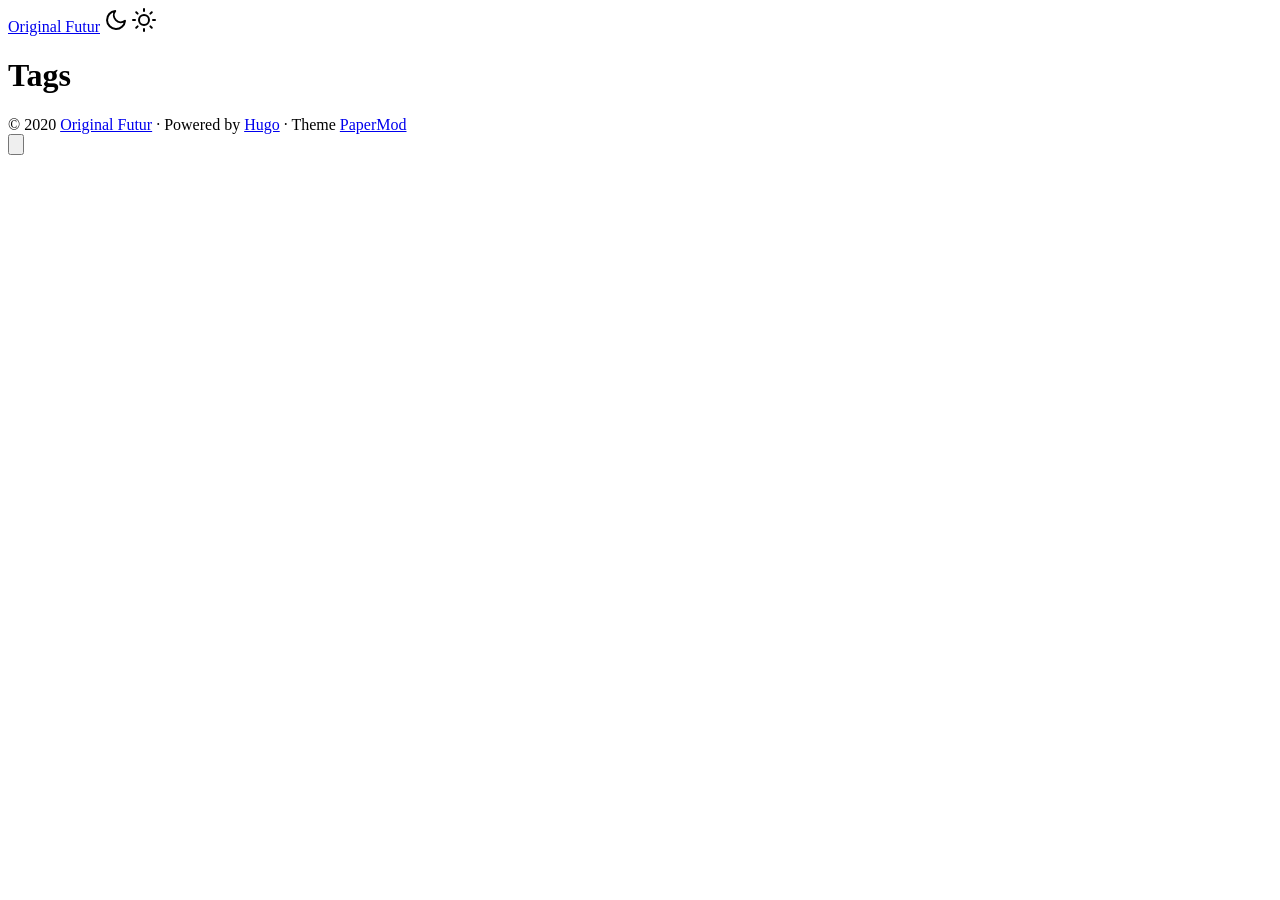
<file: blog/tags/index.html>
<!DOCTYPE html>
<html lang="en" dir="auto">

<head><meta charset="utf-8">
<meta http-equiv="X-UA-Compatible" content="IE=edge">
<meta name="viewport" content="width=device-width, initial-scale=1, shrink-to-fit=no">
<meta name="robots" content="index, follow">
<title>Tags | Original Futur</title>

<meta name="keywords" content="" />
<meta name="description" content="site d&#39;information des technologies futur">
<meta name="author" content="Adrien">
<link rel="canonical" href="https://adriward.github.io/blog/tags/" />
<link href="https://adriward.github.io/blog/assets/css/stylesheet.min.06dcab22093156f8a08872c23ce7ee2a8234185d3c84741f7b0ce0c78df475b8.css" integrity="sha256-BtyrIgkxVvigiHLCPOfuKoI0GF08hHQfewzgx430dbg=" rel="preload stylesheet"
    as="style">

<link rel="icon" href="https://adriward.github.io/blog/%3Clink%20/%20abs%20url%3E">
<link rel="icon" type="image/png" sizes="16x16" href="https://adriward.github.io/blog/%3Clink%20/%20abs%20url%3E">
<link rel="icon" type="image/png" sizes="32x32" href="https://adriward.github.io/blog/%3Clink%20/%20abs%20url%3E">
<link rel="apple-touch-icon" href="https://adriward.github.io/blog/%3Clink%20/%20abs%20url%3E">
<link rel="mask-icon" href="https://adriward.github.io/blog/%3Clink%20/%20abs%20url%3E">
<meta name="theme-color" content="#2e2e33">
<meta name="msapplication-TileColor" content="#2e2e33">
<meta name="generator" content="Hugo 0.78.1" />
<link rel="alternate" type="application/rss&#43;xml" href="https://adriward.github.io/blog/tags/index.xml">


<meta property="og:title" content="Tags" />
<meta property="og:description" content="site d&#39;information des technologies futur" />
<meta property="og:type" content="website" />
<meta property="og:url" content="https://adriward.github.io/blog/tags/" />
<meta property="og:image" content="https://adriward.github.io/blog/60"/>
<meta property="og:site_name" content="Original Futur" />
<meta name="twitter:card" content="summary_large_image"/>
<meta name="twitter:image" content="https://adriward.github.io/blog/60"/>

<meta name="twitter:title" content="Tags"/>
<meta name="twitter:description" content="site d&#39;information des technologies futur"/>



</head>

<body class="list" id="top">
<script>
    if (localStorage.getItem("pref-theme") === "dark") {
        document.body.classList.add('dark');
    } else if (localStorage.getItem("pref-theme") === "light") {
        document.body.classList.remove('dark')
    } else if (window.matchMedia('(prefers-color-scheme: dark)').matches) {
        document.body.classList.add('dark');
    }

</script>
<noscript>
    <style type="text/css">
        .theme-toggle,
        .top-link {
            display: none;
        }

    </style>
</noscript>
<header class="header">
    <nav class="nav">
        <div class="logo">
            <a href="https://adriward.github.io/blog" accesskey="h">Original Futur</a>
            <span class="logo-switches">
                <span class="theme-toggle">
                    <a id="theme-toggle" accesskey="t">
                        <svg id="moon" xmlns="http://www.w3.org/2000/svg" width="24" height="24" viewBox="0 0 24 24"
                            fill="none" stroke="currentColor" stroke-width="2" stroke-linecap="round"
                            stroke-linejoin="round">
                            <path d="M21 12.79A9 9 0 1 1 11.21 3 7 7 0 0 0 21 12.79z"></path>
                        </svg>
                        <svg id="sun" xmlns="http://www.w3.org/2000/svg" width="24" height="24" viewBox="0 0 24 24"
                            fill="none" stroke="currentColor" stroke-width="2" stroke-linecap="round"
                            stroke-linejoin="round">
                            <circle cx="12" cy="12" r="5"></circle>
                            <line x1="12" y1="1" x2="12" y2="3"></line>
                            <line x1="12" y1="21" x2="12" y2="23"></line>
                            <line x1="4.22" y1="4.22" x2="5.64" y2="5.64"></line>
                            <line x1="18.36" y1="18.36" x2="19.78" y2="19.78"></line>
                            <line x1="1" y1="12" x2="3" y2="12"></line>
                            <line x1="21" y1="12" x2="23" y2="12"></line>
                            <line x1="4.22" y1="19.78" x2="5.64" y2="18.36"></line>
                            <line x1="18.36" y1="5.64" x2="19.78" y2="4.22"></line>
                        </svg>
                    </a>
                </span>
                
            </span>
        </div>
        <ul class="menu" id="menu" onscroll="menu_on_scroll()"></ul>
    </nav>
</header>

    <main class="main">
<header class="page-header">
    <h1>Tags</h1>
</header>

<ul class="terms-tags">
</ul>


    </main><footer class="footer">
    <span>&copy; 2020 <a href="https://adriward.github.io/blog">Original Futur</a></span>
    <span>&middot;</span>
    <span>Powered by <a href="https://gohugo.io/" rel="noopener noreferrer" target="_blank">Hugo</a></span>
    <span>&middot;</span>
    <span>Theme <a href="https://git.io/hugopapermod" rel="noopener" target="_blank">PaperMod</a></span>
</footer>
<a href="#top" aria-label="go to top" title="Go to Top" accesskey="g">
    <button class="top-link" id="top-link" type="button">
        <svg xmlns="http://www.w3.org/2000/svg" viewBox="0 0 12 6">
            <path d="M12 6H0l6-6z" /></svg>
    </button>
</a>



<script>
    window.onload = function () {
        if (localStorage.getItem("menu-scroll-position")) {
            document.getElementById('menu').scrollLeft = localStorage.getItem("menu-scroll-position");
        }
    }
    document.querySelectorAll('a[href^="#"]').forEach(anchor => {
        anchor.addEventListener("click", function (e) {
            e.preventDefault();
            var id = this.getAttribute("href").substr(1);
            document.querySelector(`[id='${decodeURIComponent(id)}']`).scrollIntoView({
                behavior: "smooth"
            });
        });
    });
    var mybutton = document.getElementById("top-link");
    window.onscroll = function () {
        if (document.body.scrollTop > 800 || document.documentElement.scrollTop > 800) {
            mybutton.style.visibility = "visible";
            mybutton.style.opacity = "1";
        } else {
            mybutton.style.visibility = "hidden";
            mybutton.style.opacity = "0";
        }
    };

    function menu_on_scroll() {
        localStorage.setItem("menu-scroll-position", document.getElementById('menu').scrollLeft);
    }

</script>
<script>
    document.getElementById("theme-toggle").addEventListener("click", () => {
        if (document.body.className.includes("dark")) {
            document.body.classList.remove('dark');
            localStorage.setItem("pref-theme", 'light');
        } else {
            document.body.classList.add('dark');
            localStorage.setItem("pref-theme", 'dark');
        }
    })

</script>

</body>

</html>
</file>
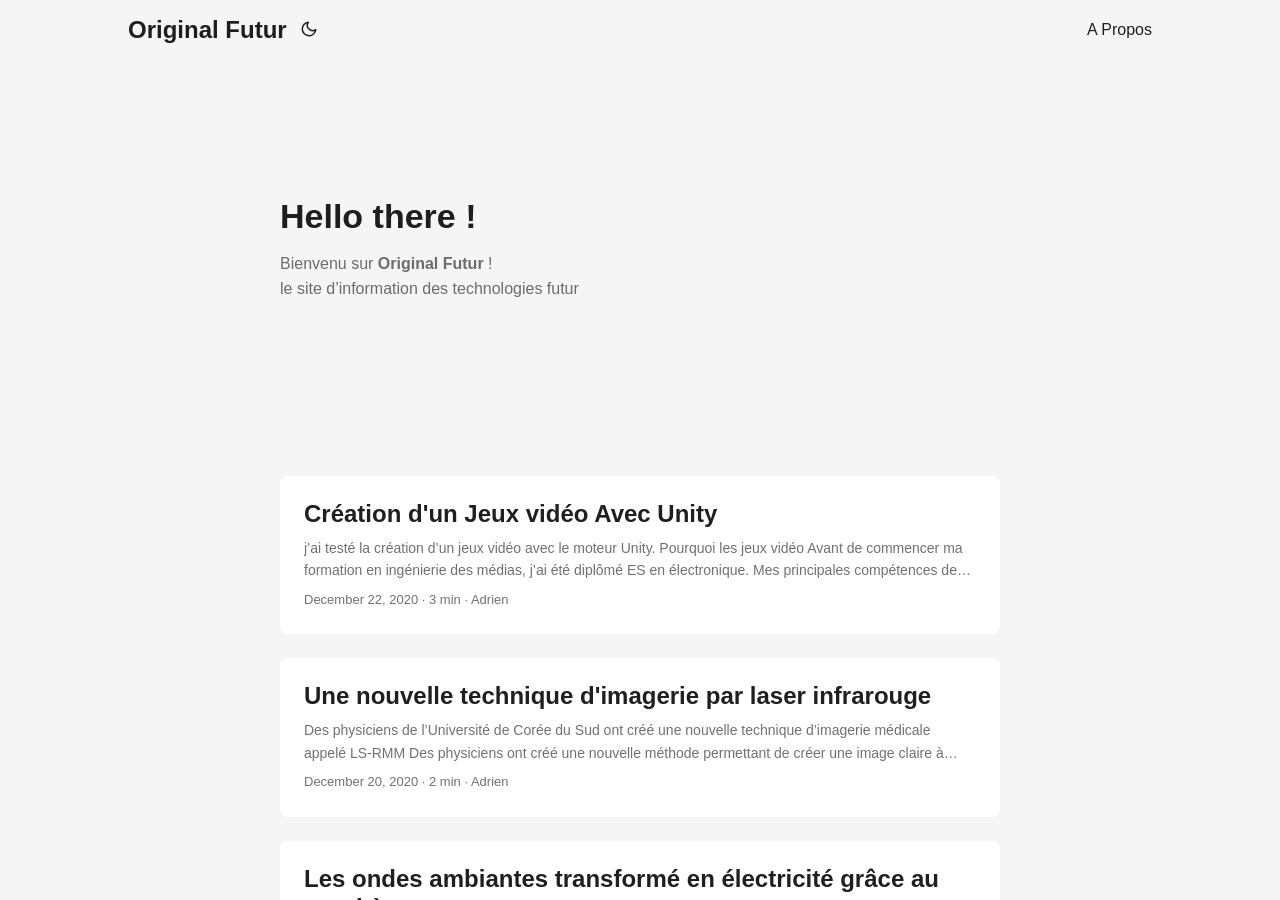
<file: blog/page/1/index.html>
<!DOCTYPE html><html><head><title>https://adriward.github.io/blog/</title><link rel="canonical" href="https://adriward.github.io/blog/"/><meta name="robots" content="noindex"><meta charset="utf-8" /><meta http-equiv="refresh" content="0; url=https://adriward.github.io/blog/" /></head></html>
</file>
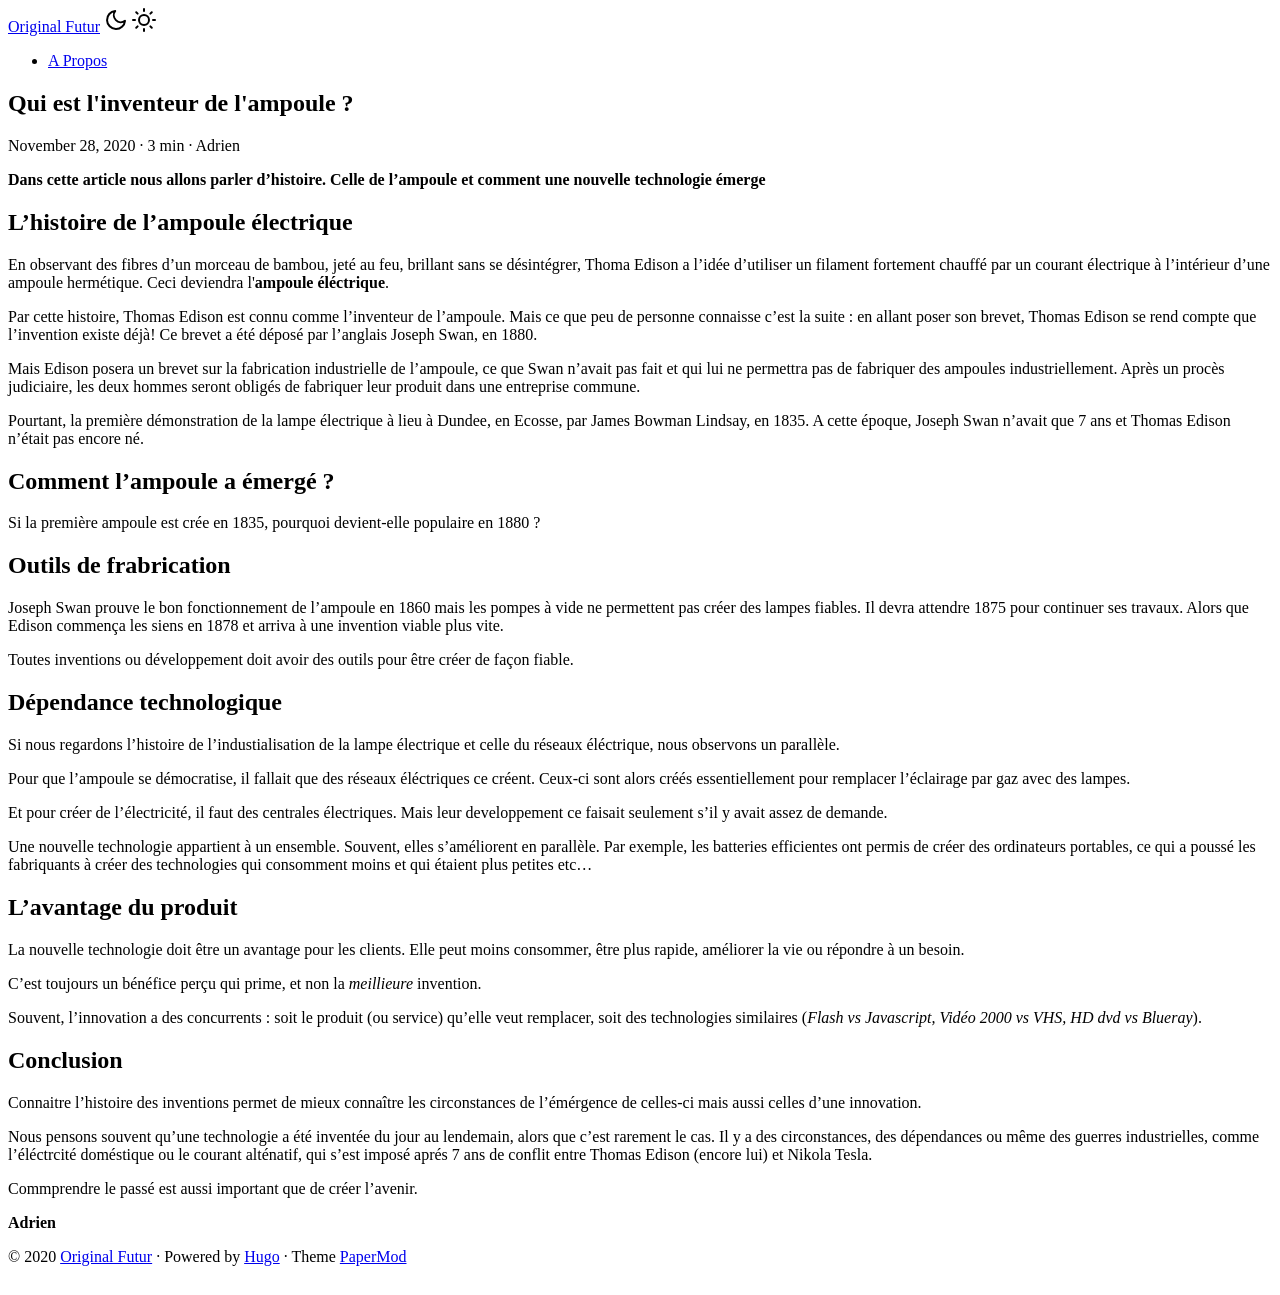
<file: blog/posts/inventeur-de-l-ampoule/index.html>
<!DOCTYPE html>
<html lang="en" dir="auto">

<head><meta charset="utf-8">
<meta http-equiv="X-UA-Compatible" content="IE=edge">
<meta name="viewport" content="width=device-width, initial-scale=1, shrink-to-fit=no">
<meta name="robots" content="index, follow">
<title>Qui est l&#39;inventeur de l&#39;ampoule ? | Original Futur</title>

<meta name="keywords" content="" />
<meta name="description" content="Dans cette article nous allons parler d&rsquo;histoire. Celle de l&rsquo;ampoule et comment une nouvelle technologie émerge
L&rsquo;histoire de l&rsquo;ampoule électrique En observant des fibres d&rsquo;un morceau de bambou, jeté au feu, brillant sans se désintégrer, Thoma Edison a l&rsquo;idée d&rsquo;utiliser un filament fortement chauffé par un courant électrique à l&rsquo;intérieur d&rsquo;une ampoule hermétique. Ceci deviendra l&#39;ampoule éléctrique.
Par cette histoire, Thomas Edison est connu comme l&rsquo;inventeur de l&rsquo;ampoule. Mais ce que peu de personne connaisse c&rsquo;est la suite : en allant poser son brevet, Thomas Edison se rend compte que l&rsquo;invention existe déjà!">
<meta name="author" content="Adrien">
<link rel="canonical" href="https://adriward.github.io/blog/posts/inventeur-de-l-ampoule/" />
<link href="https://adriward.github.io/blog/assets/css/stylesheet.min.06dcab22093156f8a08872c23ce7ee2a8234185d3c84741f7b0ce0c78df475b8.css" integrity="sha256-BtyrIgkxVvigiHLCPOfuKoI0GF08hHQfewzgx430dbg=" rel="preload stylesheet"
    as="style">

<link rel="icon" href="https://adriward.github.io/blog/%3Clink%20/%20abs%20url%3E">
<link rel="icon" type="image/png" sizes="16x16" href="https://adriward.github.io/blog/%3Clink%20/%20abs%20url%3E">
<link rel="icon" type="image/png" sizes="32x32" href="https://adriward.github.io/blog/%3Clink%20/%20abs%20url%3E">
<link rel="apple-touch-icon" href="https://adriward.github.io/blog/%3Clink%20/%20abs%20url%3E">
<link rel="mask-icon" href="https://adriward.github.io/blog/%3Clink%20/%20abs%20url%3E">
<meta name="theme-color" content="#2e2e33">
<meta name="msapplication-TileColor" content="#2e2e33">
<meta name="generator" content="Hugo 0.78.1" />


<meta property="og:title" content="Qui est l&#39;inventeur de l&#39;ampoule ?" />
<meta property="og:description" content="Dans cette article nous allons parler d&rsquo;histoire. Celle de l&rsquo;ampoule et comment une nouvelle technologie émerge
L&rsquo;histoire de l&rsquo;ampoule électrique En observant des fibres d&rsquo;un morceau de bambou, jeté au feu, brillant sans se désintégrer, Thoma Edison a l&rsquo;idée d&rsquo;utiliser un filament fortement chauffé par un courant électrique à l&rsquo;intérieur d&rsquo;une ampoule hermétique. Ceci deviendra l&#39;ampoule éléctrique.
Par cette histoire, Thomas Edison est connu comme l&rsquo;inventeur de l&rsquo;ampoule. Mais ce que peu de personne connaisse c&rsquo;est la suite : en allant poser son brevet, Thomas Edison se rend compte que l&rsquo;invention existe déjà!" />
<meta property="og:type" content="article" />
<meta property="og:url" content="https://adriward.github.io/blog/posts/inventeur-de-l-ampoule/" />
<meta property="og:image" content="https://adriward.github.io/blog/60"/>
<meta property="article:published_time" content="2020-11-28T22:30:31+01:00" />
<meta property="article:modified_time" content="2020-11-28T22:30:31+01:00" /><meta property="og:site_name" content="Original Futur" />
<meta name="twitter:card" content="summary_large_image"/>
<meta name="twitter:image" content="https://adriward.github.io/blog/60"/>

<meta name="twitter:title" content="Qui est l&#39;inventeur de l&#39;ampoule ?"/>
<meta name="twitter:description" content="Dans cette article nous allons parler d&rsquo;histoire. Celle de l&rsquo;ampoule et comment une nouvelle technologie émerge
L&rsquo;histoire de l&rsquo;ampoule électrique En observant des fibres d&rsquo;un morceau de bambou, jeté au feu, brillant sans se désintégrer, Thoma Edison a l&rsquo;idée d&rsquo;utiliser un filament fortement chauffé par un courant électrique à l&rsquo;intérieur d&rsquo;une ampoule hermétique. Ceci deviendra l&#39;ampoule éléctrique.
Par cette histoire, Thomas Edison est connu comme l&rsquo;inventeur de l&rsquo;ampoule. Mais ce que peu de personne connaisse c&rsquo;est la suite : en allant poser son brevet, Thomas Edison se rend compte que l&rsquo;invention existe déjà!"/>

<script type="application/ld+json">
{
  "@context": "https://schema.org",
  "@type": "BlogPosting",
  "headline": "Qui est l'inventeur de l'ampoule ?",
  "name": "Qui est l\u0027inventeur de l\u0027ampoule ?",
  "description": "Dans cette article nous allons parler d\u0026amp;rsquo;histoire. Celle de l\u0026amp;rsquo;ampoule et comment une nouvelle technologie émerge\nL\u0026amp;rsquo;histoire de l\u0026amp;rsquo;ampoule électrique En …",
  "keywords": [
    
  ],
  "articleBody": "Dans cette article nous allons parler d’histoire. Celle de l’ampoule et comment une nouvelle technologie émerge\nL’histoire de l’ampoule électrique En observant des fibres d’un morceau de bambou, jeté au feu, brillant sans se désintégrer, Thoma Edison a l’idée d’utiliser un filament fortement chauffé par un courant électrique à l’intérieur d’une ampoule hermétique. Ceci deviendra l'ampoule éléctrique.\nPar cette histoire, Thomas Edison est connu comme l’inventeur de l’ampoule. Mais ce que peu de personne connaisse c’est la suite : en allant poser son brevet, Thomas Edison se rend compte que l’invention existe déjà! Ce brevet a été déposé par l’anglais Joseph Swan, en 1880.\nMais Edison posera un brevet sur la fabrication industrielle de l’ampoule, ce que Swan n’avait pas fait et qui lui ne permettra pas de fabriquer des ampoules industriellement. Après un procès judiciaire, les deux hommes seront obligés de fabriquer leur produit dans une entreprise commune.\nPourtant, la première démonstration de la lampe électrique à lieu à Dundee, en Ecosse, par James Bowman Lindsay, en 1835. A cette époque, Joseph Swan n’avait que 7 ans et Thomas Edison n’était pas encore né.\nComment l’ampoule a émergé ? Si la première ampoule est crée en 1835, pourquoi devient-elle populaire en 1880 ?\nOutils de frabrication Joseph Swan prouve le bon fonctionnement de l’ampoule en 1860 mais les pompes à vide ne permettent pas créer des lampes fiables. Il devra attendre 1875 pour continuer ses travaux. Alors que Edison commença les siens en 1878 et arriva à une invention viable plus vite.\nToutes inventions ou développement doit avoir des outils pour être créer de façon fiable.\nDépendance technologique Si nous regardons l’histoire de l’industialisation de la lampe électrique et celle du réseaux éléctrique, nous observons un parallèle.\nPour que l’ampoule se démocratise, il fallait que des réseaux éléctriques ce créent. Ceux-ci sont alors créés essentiellement pour remplacer l’éclairage par gaz avec des lampes.\nEt pour créer de l’électricité, il faut des centrales électriques. Mais leur developpement ce faisait seulement s’il y avait assez de demande.\nUne nouvelle technologie appartient à un ensemble. Souvent, elles s’améliorent en parallèle. Par exemple, les batteries efficientes ont permis de créer des ordinateurs portables, ce qui a poussé les fabriquants à créer des technologies qui consomment moins et qui étaient plus petites etc…\nL’avantage du produit La nouvelle technologie doit être un avantage pour les clients. Elle peut moins consommer, être plus rapide, améliorer la vie ou répondre à un besoin.\nC’est toujours un bénéfice perçu qui prime, et non la meillieure invention.\nSouvent, l’innovation a des concurrents : soit le produit (ou service) qu’elle veut remplacer, soit des technologies similaires (Flash vs Javascript, Vidéo 2000 vs VHS, HD dvd vs Blueray).\nConclusion Connaitre l’histoire des inventions permet de mieux connaître les circonstances de l’émérgence de celles-ci mais aussi celles d’une innovation.\nNous pensons souvent qu’une technologie a été inventée du jour au lendemain, alors que c’est rarement le cas. Il y a des circonstances, des dépendances ou même des guerres industrielles, comme l’éléctrcité doméstique ou le courant alténatif, qui s’est imposé aprés 7 ans de conflit entre Thomas Edison (encore lui) et Nikola Tesla.\nCommprendre le passé est aussi important que de créer l’avenir.\nAdrien\n",
  "wordCount" : "532",
  "inLanguage": "en",
  "datePublished": "2020-11-28T22:30:31+01:00",
  "dateModified": "2020-11-28T22:30:31+01:00",
  "author":{
    "@type": "Person",
    "name": "Adrien"
  },
  "mainEntityOfPage": {
    "@type": "WebPage",
    "@id": "https://adriward.github.io/blog/posts/inventeur-de-l-ampoule/"
  },
  "publisher": {
    "@type": "Organization",
    "name": "Original Futur",
    "logo": {
      "@type": "ImageObject",
      "url": "https://adriward.github.io/blog/%3Clink%20/%20abs%20url%3E"
    }
  }
}
</script>



</head>

<body class="single" id="top">
<script>
    if (localStorage.getItem("pref-theme") === "dark") {
        document.body.classList.add('dark');
    } else if (localStorage.getItem("pref-theme") === "light") {
        document.body.classList.remove('dark')
    } else if (window.matchMedia('(prefers-color-scheme: dark)').matches) {
        document.body.classList.add('dark');
    }

</script>
<noscript>
    <style type="text/css">
        .theme-toggle,
        .top-link {
            display: none;
        }

    </style>
</noscript>
<header class="header">
    <nav class="nav">
        <div class="logo">
            <a href="https://adriward.github.io/blog" accesskey="h">Original Futur</a>
            <span class="logo-switches">
                <span class="theme-toggle">
                    <a id="theme-toggle" accesskey="t">
                        <svg id="moon" xmlns="http://www.w3.org/2000/svg" width="24" height="24" viewBox="0 0 24 24"
                            fill="none" stroke="currentColor" stroke-width="2" stroke-linecap="round"
                            stroke-linejoin="round">
                            <path d="M21 12.79A9 9 0 1 1 11.21 3 7 7 0 0 0 21 12.79z"></path>
                        </svg>
                        <svg id="sun" xmlns="http://www.w3.org/2000/svg" width="24" height="24" viewBox="0 0 24 24"
                            fill="none" stroke="currentColor" stroke-width="2" stroke-linecap="round"
                            stroke-linejoin="round">
                            <circle cx="12" cy="12" r="5"></circle>
                            <line x1="12" y1="1" x2="12" y2="3"></line>
                            <line x1="12" y1="21" x2="12" y2="23"></line>
                            <line x1="4.22" y1="4.22" x2="5.64" y2="5.64"></line>
                            <line x1="18.36" y1="18.36" x2="19.78" y2="19.78"></line>
                            <line x1="1" y1="12" x2="3" y2="12"></line>
                            <line x1="21" y1="12" x2="23" y2="12"></line>
                            <line x1="4.22" y1="19.78" x2="5.64" y2="18.36"></line>
                            <line x1="18.36" y1="5.64" x2="19.78" y2="4.22"></line>
                        </svg>
                    </a>
                </span>
                
            </span>
        </div>
        <ul class="menu" id="menu" onscroll="menu_on_scroll()">
            <li>
                <a href="https://adriward.github.io/blog/a-propos/">
                    <span>
                        A Propos
                    </span>
                </a>
            </li></ul>
    </nav>
</header>

    <main class="main">

<article class="post-single">
  <header class="post-header">
    <h1 class="post-title">
      Qui est l&#39;inventeur de l&#39;ampoule ?
    </h1>
    <div class="post-meta">

November 28, 2020&nbsp;·&nbsp;3 min&nbsp;·&nbsp;Adrien

    </div>
  </header> 

  <div class="post-content">
<p><strong>Dans cette article nous allons parler d&rsquo;histoire. Celle de l&rsquo;ampoule et comment une nouvelle technologie émerge</strong></p>
<h1 id="lhistoire-de-lampoule-électrique">L&rsquo;histoire de l&rsquo;ampoule électrique<a hidden class="anchor" aria-hidden="true" href="#lhistoire-de-lampoule-électrique">#</a></h1>
<p>En observant des fibres d&rsquo;un morceau de bambou, jeté au feu, brillant sans se désintégrer, Thoma Edison a l&rsquo;idée d&rsquo;utiliser un filament fortement chauffé par un courant électrique à l&rsquo;intérieur d&rsquo;une ampoule hermétique. Ceci deviendra l'<strong>ampoule éléctrique</strong>.</p>
<p>Par cette histoire, Thomas Edison est connu comme l&rsquo;inventeur de l&rsquo;ampoule. Mais ce que peu de personne connaisse c&rsquo;est la suite : en allant poser son brevet, Thomas Edison se rend compte que l&rsquo;invention existe déjà! Ce brevet a été déposé par l&rsquo;anglais Joseph Swan, en 1880.</p>
<p>Mais Edison posera un brevet sur la fabrication industrielle de l&rsquo;ampoule, ce que Swan n&rsquo;avait pas fait et qui lui ne permettra pas de fabriquer des ampoules industriellement. Après un procès judiciaire, les deux hommes seront obligés de fabriquer leur produit dans une entreprise commune.</p>
<p>Pourtant, la première démonstration de la lampe électrique à lieu à Dundee, en Ecosse, par James Bowman Lindsay, en 1835. A cette époque, Joseph Swan n&rsquo;avait que 7 ans et Thomas Edison n&rsquo;était pas encore né.</p>
<h1 id="comment-lampoule-a-émergé-">Comment l&rsquo;ampoule a émergé ?<a hidden class="anchor" aria-hidden="true" href="#comment-lampoule-a-émergé-">#</a></h1>
<p>Si la première ampoule est crée en 1835, pourquoi devient-elle populaire en 1880 ?</p>
<h2 id="outils-de-frabrication">Outils de frabrication<a hidden class="anchor" aria-hidden="true" href="#outils-de-frabrication">#</a></h2>
<p>Joseph Swan prouve le bon fonctionnement de l&rsquo;ampoule en 1860 mais les pompes à vide ne permettent pas créer des lampes fiables. Il devra attendre 1875 pour continuer ses travaux. Alors que Edison commença les siens en 1878 et arriva à une invention viable plus vite.</p>
<p>Toutes inventions ou développement doit avoir des outils pour être créer de façon fiable.</p>
<h2 id="dépendance-technologique">Dépendance technologique<a hidden class="anchor" aria-hidden="true" href="#dépendance-technologique">#</a></h2>
<p>Si nous regardons l&rsquo;histoire de l&rsquo;industialisation de la lampe électrique et celle du réseaux éléctrique, nous observons un parallèle.</p>
<p>Pour que l&rsquo;ampoule se démocratise, il fallait que des réseaux éléctriques ce créent. Ceux-ci sont alors créés essentiellement pour remplacer l&rsquo;éclairage par gaz avec des lampes.</p>
<p>Et pour créer de l&rsquo;électricité, il faut des centrales électriques. Mais leur developpement ce faisait seulement s&rsquo;il y avait assez de demande.</p>
<p>Une nouvelle technologie appartient à un ensemble. Souvent, elles s&rsquo;améliorent en parallèle. Par exemple, les batteries efficientes ont permis de créer des ordinateurs portables, ce qui a poussé les fabriquants à créer des technologies qui consomment moins et qui étaient plus petites etc&hellip;</p>
<h2 id="lavantage-du-produit">L&rsquo;avantage du produit<a hidden class="anchor" aria-hidden="true" href="#lavantage-du-produit">#</a></h2>
<p>La nouvelle technologie doit être un avantage pour les clients. Elle peut moins consommer, être plus rapide, améliorer la vie ou répondre à un besoin.</p>
<p>C&rsquo;est toujours un bénéfice perçu qui prime, et non la <em>meillieure</em> invention.</p>
<p>Souvent, l&rsquo;innovation a des concurrents : soit le produit (ou service) qu&rsquo;elle veut remplacer, soit des technologies similaires (<em>Flash vs Javascript, Vidéo 2000 vs VHS, HD dvd vs Blueray</em>).</p>
<h1 id="conclusion">Conclusion<a hidden class="anchor" aria-hidden="true" href="#conclusion">#</a></h1>
<p>Connaitre l&rsquo;histoire des inventions permet de mieux connaître les circonstances de l&rsquo;émérgence de celles-ci mais aussi celles d&rsquo;une innovation.</p>
<p>Nous pensons souvent qu&rsquo;une technologie a été inventée du jour au lendemain, alors que c&rsquo;est rarement le cas. Il y a des circonstances, des dépendances ou même des guerres industrielles, comme l&rsquo;éléctrcité doméstique ou le courant alténatif, qui s&rsquo;est imposé aprés 7 ans de conflit entre Thomas Edison (encore lui) et Nikola Tesla.</p>
<p>Commprendre le passé est aussi important que de créer l&rsquo;avenir.</p>
<p><strong>Adrien</strong></p>

</div>
  <footer class="post-footer">
  </footer>
</article>
    </main><footer class="footer">
    <span>&copy; 2020 <a href="https://adriward.github.io/blog">Original Futur</a></span>
    <span>&middot;</span>
    <span>Powered by <a href="https://gohugo.io/" rel="noopener noreferrer" target="_blank">Hugo</a></span>
    <span>&middot;</span>
    <span>Theme <a href="https://git.io/hugopapermod" rel="noopener" target="_blank">PaperMod</a></span>
</footer>
<a href="#top" aria-label="go to top" title="Go to Top" accesskey="g">
    <button class="top-link" id="top-link" type="button">
        <svg xmlns="http://www.w3.org/2000/svg" viewBox="0 0 12 6">
            <path d="M12 6H0l6-6z" /></svg>
    </button>
</a>



<script defer src="https://adriward.github.io/blog/assets/js/highlight.min.27cd435cc9ed6abb4b496581b151804f79f366c412620272bb94e2f5f598ebcc.js" integrity="sha256-J81DXMntartLSWWBsVGAT3nzZsQSYgJyu5Ti9fWY68w="
    onload="hljs.initHighlightingOnLoad();"></script>
<script>
    window.onload = function () {
        if (localStorage.getItem("menu-scroll-position")) {
            document.getElementById('menu').scrollLeft = localStorage.getItem("menu-scroll-position");
        }
    }
    document.querySelectorAll('a[href^="#"]').forEach(anchor => {
        anchor.addEventListener("click", function (e) {
            e.preventDefault();
            var id = this.getAttribute("href").substr(1);
            document.querySelector(`[id='${decodeURIComponent(id)}']`).scrollIntoView({
                behavior: "smooth"
            });
        });
    });
    var mybutton = document.getElementById("top-link");
    window.onscroll = function () {
        if (document.body.scrollTop > 800 || document.documentElement.scrollTop > 800) {
            mybutton.style.visibility = "visible";
            mybutton.style.opacity = "1";
        } else {
            mybutton.style.visibility = "hidden";
            mybutton.style.opacity = "0";
        }
    };

    function menu_on_scroll() {
        localStorage.setItem("menu-scroll-position", document.getElementById('menu').scrollLeft);
    }

</script>
<script>
    document.getElementById("theme-toggle").addEventListener("click", () => {
        if (document.body.className.includes("dark")) {
            document.body.classList.remove('dark');
            localStorage.setItem("pref-theme", 'light');
        } else {
            document.body.classList.add('dark');
            localStorage.setItem("pref-theme", 'dark');
        }
    })

</script>

</body>

</html>
</file>
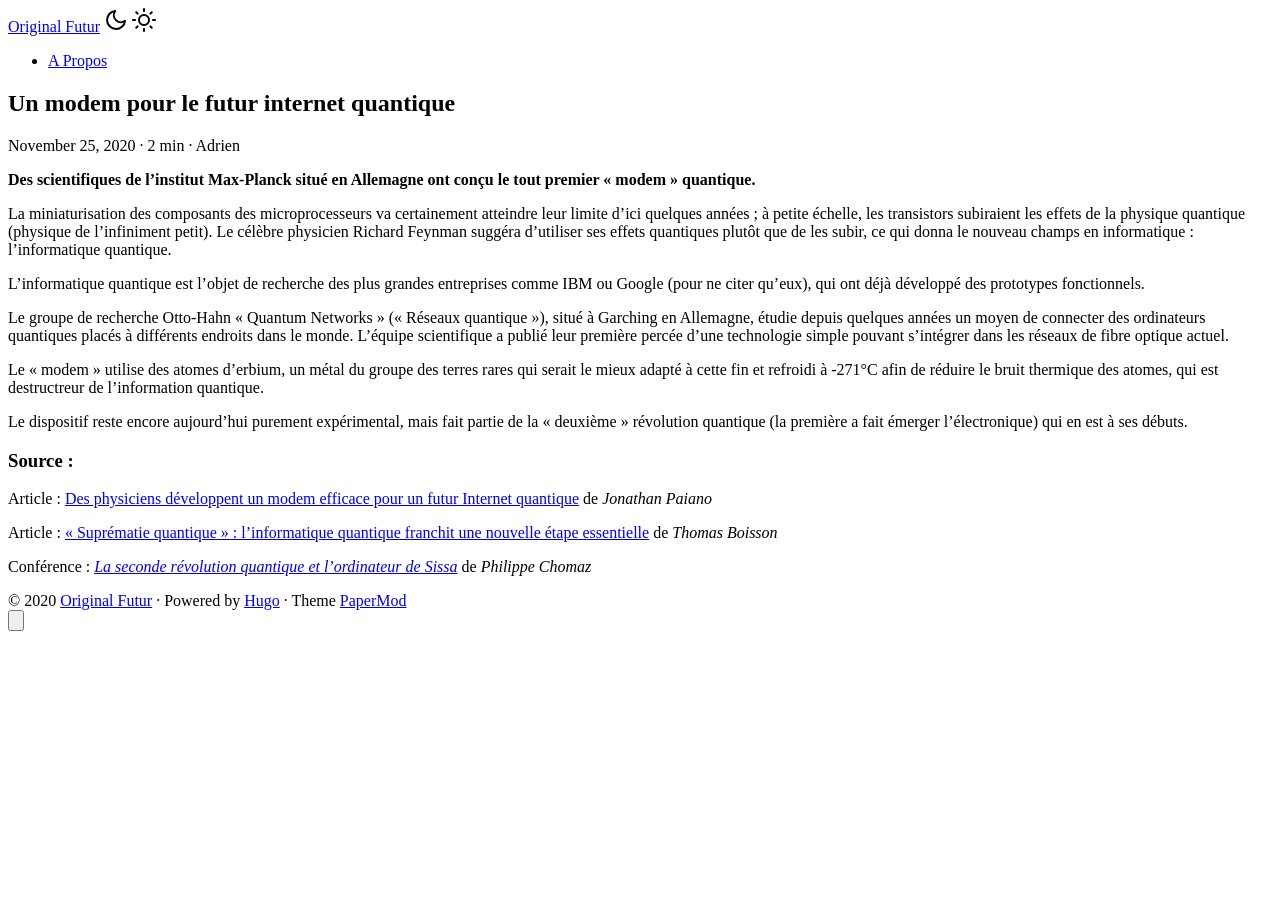
<file: blog/posts/modem-quantique/index.html>
<!DOCTYPE html>
<html lang="en" dir="auto">

<head><meta charset="utf-8">
<meta http-equiv="X-UA-Compatible" content="IE=edge">
<meta name="viewport" content="width=device-width, initial-scale=1, shrink-to-fit=no">
<meta name="robots" content="index, follow">
<title>Un modem pour le futur internet quantique | Original Futur</title>

<meta name="keywords" content="" />
<meta name="description" content="Des scientifiques de l’institut Max-Planck situé en Allemagne ont conçu le tout premier « modem » quantique.
La miniaturisation des composants des microprocesseurs va certainement atteindre leur limite d’ici quelques années ; à petite échelle, les transistors subiraient les effets de la physique quantique (physique de l’infiniment petit). Le célèbre physicien Richard Feynman suggéra d’utiliser ses effets quantiques plutôt que de les subir, ce qui donna le nouveau champs en informatique : l’informatique quantique.">
<meta name="author" content="Adrien">
<link rel="canonical" href="https://adriward.github.io/blog/posts/modem-quantique/" />
<link href="https://adriward.github.io/blog/assets/css/stylesheet.min.06dcab22093156f8a08872c23ce7ee2a8234185d3c84741f7b0ce0c78df475b8.css" integrity="sha256-BtyrIgkxVvigiHLCPOfuKoI0GF08hHQfewzgx430dbg=" rel="preload stylesheet"
    as="style">

<link rel="icon" href="https://adriward.github.io/blog/%3Clink%20/%20abs%20url%3E">
<link rel="icon" type="image/png" sizes="16x16" href="https://adriward.github.io/blog/%3Clink%20/%20abs%20url%3E">
<link rel="icon" type="image/png" sizes="32x32" href="https://adriward.github.io/blog/%3Clink%20/%20abs%20url%3E">
<link rel="apple-touch-icon" href="https://adriward.github.io/blog/%3Clink%20/%20abs%20url%3E">
<link rel="mask-icon" href="https://adriward.github.io/blog/%3Clink%20/%20abs%20url%3E">
<meta name="theme-color" content="#2e2e33">
<meta name="msapplication-TileColor" content="#2e2e33">
<meta name="generator" content="Hugo 0.78.1" />


<meta property="og:title" content="Un modem pour le futur internet quantique" />
<meta property="og:description" content="Des scientifiques de l’institut Max-Planck situé en Allemagne ont conçu le tout premier « modem » quantique.
La miniaturisation des composants des microprocesseurs va certainement atteindre leur limite d’ici quelques années ; à petite échelle, les transistors subiraient les effets de la physique quantique (physique de l’infiniment petit). Le célèbre physicien Richard Feynman suggéra d’utiliser ses effets quantiques plutôt que de les subir, ce qui donna le nouveau champs en informatique : l’informatique quantique." />
<meta property="og:type" content="article" />
<meta property="og:url" content="https://adriward.github.io/blog/posts/modem-quantique/" />
<meta property="og:image" content="https://adriward.github.io/blog/60"/>
<meta property="article:published_time" content="2020-11-25T02:28:23+01:00" />
<meta property="article:modified_time" content="2020-11-25T02:28:23+01:00" /><meta property="og:site_name" content="Original Futur" />
<meta name="twitter:card" content="summary_large_image"/>
<meta name="twitter:image" content="https://adriward.github.io/blog/60"/>

<meta name="twitter:title" content="Un modem pour le futur internet quantique"/>
<meta name="twitter:description" content="Des scientifiques de l’institut Max-Planck situé en Allemagne ont conçu le tout premier « modem » quantique.
La miniaturisation des composants des microprocesseurs va certainement atteindre leur limite d’ici quelques années ; à petite échelle, les transistors subiraient les effets de la physique quantique (physique de l’infiniment petit). Le célèbre physicien Richard Feynman suggéra d’utiliser ses effets quantiques plutôt que de les subir, ce qui donna le nouveau champs en informatique : l’informatique quantique."/>

<script type="application/ld+json">
{
  "@context": "https://schema.org",
  "@type": "BlogPosting",
  "headline": "Un modem pour le futur internet quantique",
  "name": "Un modem pour le futur internet quantique",
  "description": "Des scientifiques de l’institut Max-Planck situé en Allemagne ont conçu le tout premier « modem » quantique.\nLa miniaturisation des composants des microprocesseurs va certainement …",
  "keywords": [
    
  ],
  "articleBody": "Des scientifiques de l’institut Max-Planck situé en Allemagne ont conçu le tout premier « modem » quantique.\nLa miniaturisation des composants des microprocesseurs va certainement atteindre leur limite d’ici quelques années ; à petite échelle, les transistors subiraient les effets de la physique quantique (physique de l’infiniment petit). Le célèbre physicien Richard Feynman suggéra d’utiliser ses effets quantiques plutôt que de les subir, ce qui donna le nouveau champs en informatique : l’informatique quantique.\nL’informatique quantique est l’objet de recherche des plus grandes entreprises comme IBM ou Google (pour ne citer qu’eux), qui ont déjà développé des prototypes fonctionnels.\nLe groupe de recherche Otto-Hahn « Quantum Networks » (« Réseaux quantique »), situé à Garching en Allemagne, étudie depuis quelques années un moyen de connecter des ordinateurs quantiques placés à différents endroits dans le monde. L’équipe scientifique a publié leur première percée d’une technologie simple pouvant s’intégrer dans les réseaux de fibre optique actuel.\nLe « modem » utilise des atomes d’erbium, un métal du groupe des terres rares qui serait le mieux adapté à cette fin et refroidi à -271°C afin de réduire le bruit thermique des atomes, qui est destructreur de l’information quantique.\nLe dispositif reste encore aujourd’hui purement expérimental, mais fait partie de la « deuxième » révolution quantique (la première a fait émerger l’électronique) qui en est à ses débuts.\nSource : Article : Des physiciens développent un modem efficace pour un futur Internet quantique de Jonathan Paiano\nArticle : « Suprématie quantique » : l’informatique quantique franchit une nouvelle étape essentielle de Thomas Boisson\nConférence : La seconde révolution quantique et l’ordinateur de Sissa de Philippe Chomaz\n",
  "wordCount" : "272",
  "inLanguage": "en",
  "datePublished": "2020-11-25T02:28:23+01:00",
  "dateModified": "2020-11-25T02:28:23+01:00",
  "author":{
    "@type": "Person",
    "name": "Adrien"
  },
  "mainEntityOfPage": {
    "@type": "WebPage",
    "@id": "https://adriward.github.io/blog/posts/modem-quantique/"
  },
  "publisher": {
    "@type": "Organization",
    "name": "Original Futur",
    "logo": {
      "@type": "ImageObject",
      "url": "https://adriward.github.io/blog/%3Clink%20/%20abs%20url%3E"
    }
  }
}
</script>



</head>

<body class="single" id="top">
<script>
    if (localStorage.getItem("pref-theme") === "dark") {
        document.body.classList.add('dark');
    } else if (localStorage.getItem("pref-theme") === "light") {
        document.body.classList.remove('dark')
    } else if (window.matchMedia('(prefers-color-scheme: dark)').matches) {
        document.body.classList.add('dark');
    }

</script>
<noscript>
    <style type="text/css">
        .theme-toggle,
        .top-link {
            display: none;
        }

    </style>
</noscript>
<header class="header">
    <nav class="nav">
        <div class="logo">
            <a href="https://adriward.github.io/blog" accesskey="h">Original Futur</a>
            <span class="logo-switches">
                <span class="theme-toggle">
                    <a id="theme-toggle" accesskey="t">
                        <svg id="moon" xmlns="http://www.w3.org/2000/svg" width="24" height="24" viewBox="0 0 24 24"
                            fill="none" stroke="currentColor" stroke-width="2" stroke-linecap="round"
                            stroke-linejoin="round">
                            <path d="M21 12.79A9 9 0 1 1 11.21 3 7 7 0 0 0 21 12.79z"></path>
                        </svg>
                        <svg id="sun" xmlns="http://www.w3.org/2000/svg" width="24" height="24" viewBox="0 0 24 24"
                            fill="none" stroke="currentColor" stroke-width="2" stroke-linecap="round"
                            stroke-linejoin="round">
                            <circle cx="12" cy="12" r="5"></circle>
                            <line x1="12" y1="1" x2="12" y2="3"></line>
                            <line x1="12" y1="21" x2="12" y2="23"></line>
                            <line x1="4.22" y1="4.22" x2="5.64" y2="5.64"></line>
                            <line x1="18.36" y1="18.36" x2="19.78" y2="19.78"></line>
                            <line x1="1" y1="12" x2="3" y2="12"></line>
                            <line x1="21" y1="12" x2="23" y2="12"></line>
                            <line x1="4.22" y1="19.78" x2="5.64" y2="18.36"></line>
                            <line x1="18.36" y1="5.64" x2="19.78" y2="4.22"></line>
                        </svg>
                    </a>
                </span>
                
            </span>
        </div>
        <ul class="menu" id="menu" onscroll="menu_on_scroll()">
            <li>
                <a href="https://adriward.github.io/blog/a-propos/">
                    <span>
                        A Propos
                    </span>
                </a>
            </li></ul>
    </nav>
</header>

    <main class="main">

<article class="post-single">
  <header class="post-header">
    <h1 class="post-title">
      Un modem pour le futur internet quantique
    </h1>
    <div class="post-meta">

November 25, 2020&nbsp;·&nbsp;2 min&nbsp;·&nbsp;Adrien

    </div>
  </header> 

  <div class="post-content">
<p><strong>Des scientifiques de l’institut Max-Planck situé en Allemagne ont conçu le tout premier « modem » quantique.</strong></p>
<p>La miniaturisation des composants des microprocesseurs va certainement atteindre leur limite d’ici quelques années ; à petite échelle, les transistors subiraient les effets de la physique quantique (physique de l’infiniment petit). Le célèbre physicien Richard Feynman suggéra d’utiliser ses effets quantiques plutôt que de les subir, ce qui donna le nouveau champs en informatique : l’informatique quantique.</p>
<p>L’informatique quantique est l’objet de recherche des plus grandes entreprises comme IBM ou Google (pour ne citer qu’eux), qui ont déjà développé des prototypes fonctionnels.</p>
<p>Le groupe de recherche Otto-Hahn « Quantum Networks » (« Réseaux quantique »), situé à Garching en Allemagne, étudie depuis quelques années un moyen de connecter des ordinateurs quantiques placés à différents endroits dans le monde. L’équipe scientifique a publié leur première percée d&rsquo;une technologie simple pouvant s’intégrer dans les réseaux de fibre optique actuel.</p>
<p>Le « modem » utilise des atomes d’erbium, un métal du groupe des terres rares qui serait le mieux adapté à cette fin et refroidi à -271°C afin de réduire le bruit thermique des atomes, qui est destructreur de l&rsquo;information quantique.</p>
<p>Le dispositif reste encore aujourd’hui purement expérimental, mais fait partie de la « deuxième » révolution quantique (la première a fait émerger l’électronique) qui en est à ses débuts.</p>
<h3 id="source-">Source :<a hidden class="anchor" aria-hidden="true" href="#source-">#</a></h3>
<p>Article : <a href="https://trustmyscience.com/physiciens-developpent-modem-efficace-pour-internet-quantique/">Des physiciens développent un modem efficace pour un futur Internet quantique</a> de <em>Jonathan Paiano</em></p>
<p>Article : <a href="https://trustmyscience.com/suprematie-quantique-informatique-quantique-franchit-nouvelle-etape-essentielle">« Suprématie quantique » : l’informatique quantique franchit une nouvelle étape essentielle</a> de <em>Thomas Boisson</em></p>
<p>Conférence : <a href="https://www.youtube.com/watch?v=X-lrQt_UxxQ"><em>La seconde révolution quantique et l&rsquo;ordinateur de Sissa</em></a> de <em>Philippe Chomaz</em></p>

</div>
  <footer class="post-footer">
  </footer>
</article>
    </main><footer class="footer">
    <span>&copy; 2020 <a href="https://adriward.github.io/blog">Original Futur</a></span>
    <span>&middot;</span>
    <span>Powered by <a href="https://gohugo.io/" rel="noopener noreferrer" target="_blank">Hugo</a></span>
    <span>&middot;</span>
    <span>Theme <a href="https://git.io/hugopapermod" rel="noopener" target="_blank">PaperMod</a></span>
</footer>
<a href="#top" aria-label="go to top" title="Go to Top" accesskey="g">
    <button class="top-link" id="top-link" type="button">
        <svg xmlns="http://www.w3.org/2000/svg" viewBox="0 0 12 6">
            <path d="M12 6H0l6-6z" /></svg>
    </button>
</a>



<script defer src="https://adriward.github.io/blog/assets/js/highlight.min.27cd435cc9ed6abb4b496581b151804f79f366c412620272bb94e2f5f598ebcc.js" integrity="sha256-J81DXMntartLSWWBsVGAT3nzZsQSYgJyu5Ti9fWY68w="
    onload="hljs.initHighlightingOnLoad();"></script>
<script>
    window.onload = function () {
        if (localStorage.getItem("menu-scroll-position")) {
            document.getElementById('menu').scrollLeft = localStorage.getItem("menu-scroll-position");
        }
    }
    document.querySelectorAll('a[href^="#"]').forEach(anchor => {
        anchor.addEventListener("click", function (e) {
            e.preventDefault();
            var id = this.getAttribute("href").substr(1);
            document.querySelector(`[id='${decodeURIComponent(id)}']`).scrollIntoView({
                behavior: "smooth"
            });
        });
    });
    var mybutton = document.getElementById("top-link");
    window.onscroll = function () {
        if (document.body.scrollTop > 800 || document.documentElement.scrollTop > 800) {
            mybutton.style.visibility = "visible";
            mybutton.style.opacity = "1";
        } else {
            mybutton.style.visibility = "hidden";
            mybutton.style.opacity = "0";
        }
    };

    function menu_on_scroll() {
        localStorage.setItem("menu-scroll-position", document.getElementById('menu').scrollLeft);
    }

</script>
<script>
    document.getElementById("theme-toggle").addEventListener("click", () => {
        if (document.body.className.includes("dark")) {
            document.body.classList.remove('dark');
            localStorage.setItem("pref-theme", 'light');
        } else {
            document.body.classList.add('dark');
            localStorage.setItem("pref-theme", 'dark');
        }
    })

</script>

</body>

</html>
</file>
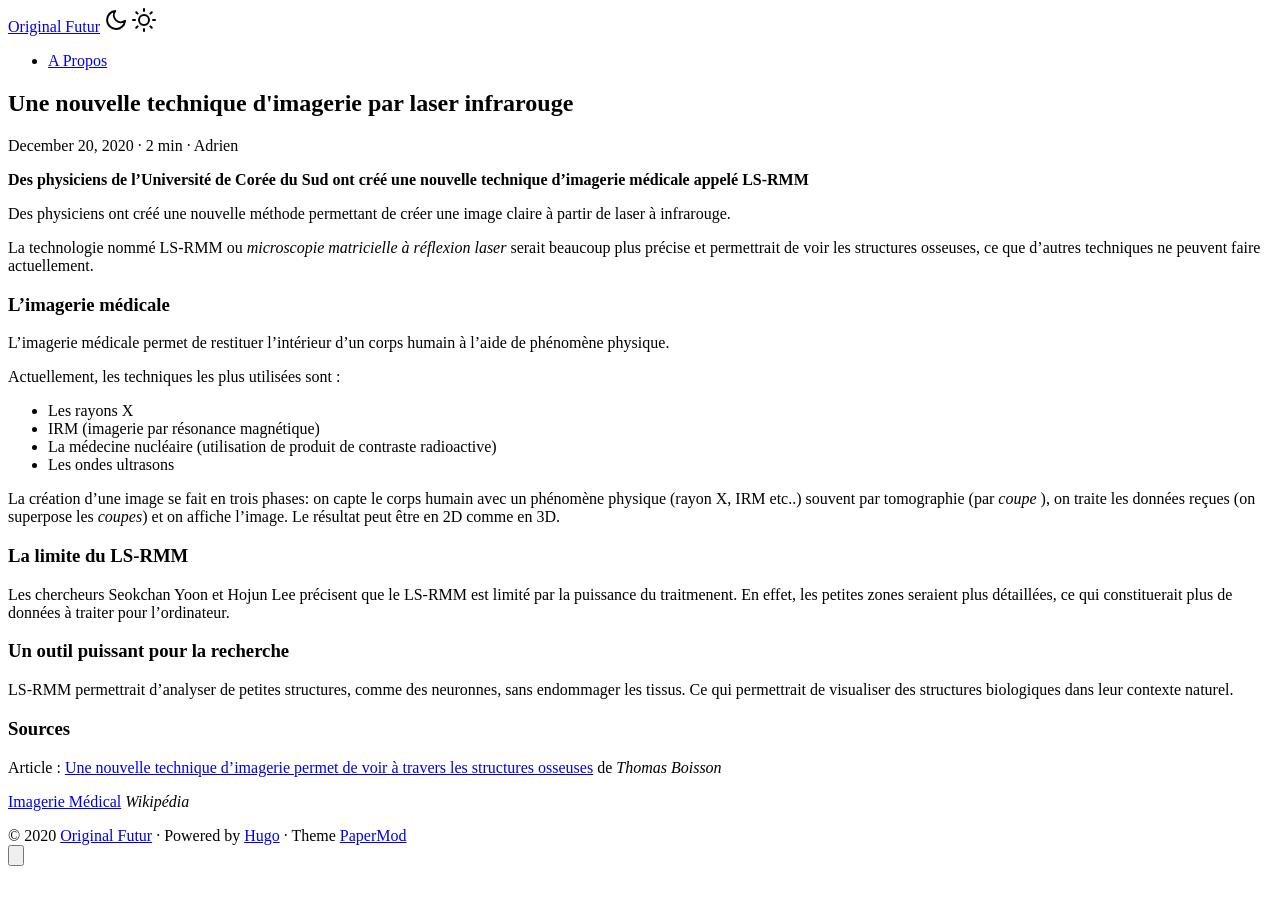
<file: blog/posts/nouvelle-technique-imagerie/index.html>
<!DOCTYPE html>
<html lang="en" dir="auto">

<head><meta charset="utf-8">
<meta http-equiv="X-UA-Compatible" content="IE=edge">
<meta name="viewport" content="width=device-width, initial-scale=1, shrink-to-fit=no">
<meta name="robots" content="index, follow">
<title>Une nouvelle technique d&#39;imagerie par laser infrarouge | Original Futur</title>

<meta name="keywords" content="" />
<meta name="description" content="Des physiciens de l&rsquo;Université de Corée du Sud ont créé une nouvelle technique d&rsquo;imagerie médicale appelé LS-RMM
Des physiciens ont créé une nouvelle méthode permettant de créer une image claire à partir de laser à infrarouge.
La technologie nommé LS-RMM ou microscopie matricielle à réflexion laser serait beaucoup plus précise et permettrait de voir les structures osseuses, ce que d&rsquo;autres techniques ne peuvent faire actuellement.
L&rsquo;imagerie médicale L&rsquo;imagerie médicale permet de restituer l&rsquo;intérieur d&rsquo;un corps humain à l&rsquo;aide de phénomène physique.">
<meta name="author" content="Adrien">
<link rel="canonical" href="https://adriward.github.io/blog/posts/nouvelle-technique-imagerie/" />
<link href="https://adriward.github.io/blog/assets/css/stylesheet.min.06dcab22093156f8a08872c23ce7ee2a8234185d3c84741f7b0ce0c78df475b8.css" integrity="sha256-BtyrIgkxVvigiHLCPOfuKoI0GF08hHQfewzgx430dbg=" rel="preload stylesheet"
    as="style">

<link rel="icon" href="https://adriward.github.io/blog/%3Clink%20/%20abs%20url%3E">
<link rel="icon" type="image/png" sizes="16x16" href="https://adriward.github.io/blog/%3Clink%20/%20abs%20url%3E">
<link rel="icon" type="image/png" sizes="32x32" href="https://adriward.github.io/blog/%3Clink%20/%20abs%20url%3E">
<link rel="apple-touch-icon" href="https://adriward.github.io/blog/%3Clink%20/%20abs%20url%3E">
<link rel="mask-icon" href="https://adriward.github.io/blog/%3Clink%20/%20abs%20url%3E">
<meta name="theme-color" content="#2e2e33">
<meta name="msapplication-TileColor" content="#2e2e33">
<meta name="generator" content="Hugo 0.78.1" />


<meta property="og:title" content="Une nouvelle technique d&#39;imagerie par laser infrarouge" />
<meta property="og:description" content="Des physiciens de l&rsquo;Université de Corée du Sud ont créé une nouvelle technique d&rsquo;imagerie médicale appelé LS-RMM
Des physiciens ont créé une nouvelle méthode permettant de créer une image claire à partir de laser à infrarouge.
La technologie nommé LS-RMM ou microscopie matricielle à réflexion laser serait beaucoup plus précise et permettrait de voir les structures osseuses, ce que d&rsquo;autres techniques ne peuvent faire actuellement.
L&rsquo;imagerie médicale L&rsquo;imagerie médicale permet de restituer l&rsquo;intérieur d&rsquo;un corps humain à l&rsquo;aide de phénomène physique." />
<meta property="og:type" content="article" />
<meta property="og:url" content="https://adriward.github.io/blog/posts/nouvelle-technique-imagerie/" />
<meta property="og:image" content="https://adriward.github.io/blog/60"/>
<meta property="article:published_time" content="2020-12-20T01:25:33+01:00" />
<meta property="article:modified_time" content="2020-12-20T01:25:33+01:00" /><meta property="og:site_name" content="Original Futur" />
<meta name="twitter:card" content="summary_large_image"/>
<meta name="twitter:image" content="https://adriward.github.io/blog/60"/>

<meta name="twitter:title" content="Une nouvelle technique d&#39;imagerie par laser infrarouge"/>
<meta name="twitter:description" content="Des physiciens de l&rsquo;Université de Corée du Sud ont créé une nouvelle technique d&rsquo;imagerie médicale appelé LS-RMM
Des physiciens ont créé une nouvelle méthode permettant de créer une image claire à partir de laser à infrarouge.
La technologie nommé LS-RMM ou microscopie matricielle à réflexion laser serait beaucoup plus précise et permettrait de voir les structures osseuses, ce que d&rsquo;autres techniques ne peuvent faire actuellement.
L&rsquo;imagerie médicale L&rsquo;imagerie médicale permet de restituer l&rsquo;intérieur d&rsquo;un corps humain à l&rsquo;aide de phénomène physique."/>

<script type="application/ld+json">
{
  "@context": "https://schema.org",
  "@type": "BlogPosting",
  "headline": "Une nouvelle technique d'imagerie par laser infrarouge",
  "name": "Une nouvelle technique d\u0027imagerie par laser infrarouge",
  "description": "Des physiciens de l\u0026amp;rsquo;Université de Corée du Sud ont créé une nouvelle technique d\u0026amp;rsquo;imagerie médicale appelé LS-RMM\nDes physiciens ont créé une nouvelle méthode permettant …",
  "keywords": [
    
  ],
  "articleBody": "Des physiciens de l’Université de Corée du Sud ont créé une nouvelle technique d’imagerie médicale appelé LS-RMM\nDes physiciens ont créé une nouvelle méthode permettant de créer une image claire à partir de laser à infrarouge.\nLa technologie nommé LS-RMM ou microscopie matricielle à réflexion laser serait beaucoup plus précise et permettrait de voir les structures osseuses, ce que d’autres techniques ne peuvent faire actuellement.\nL’imagerie médicale L’imagerie médicale permet de restituer l’intérieur d’un corps humain à l’aide de phénomène physique.\nActuellement, les techniques les plus utilisées sont :\n Les rayons X IRM (imagerie par résonance magnétique) La médecine nucléaire (utilisation de produit de contraste radioactive) Les ondes ultrasons  La création d’une image se fait en trois phases: on capte le corps humain avec un phénomène physique (rayon X, IRM etc..) souvent par tomographie (par coupe ), on traite les données reçues (on superpose les coupes) et on affiche l’image. Le résultat peut être en 2D comme en 3D.\nLa limite du LS-RMM Les chercheurs Seokchan Yoon et Hojun Lee précisent que le LS-RMM est limité par la puissance du traitmenent. En effet, les petites zones seraient plus détaillées, ce qui constituerait plus de données à traiter pour l’ordinateur.\nUn outil puissant pour la recherche LS-RMM permettrait d’analyser de petites structures, comme des neuronnes, sans endommager les tissus. Ce qui permettrait de visualiser des structures biologiques dans leur contexte naturel.\nSources Article : Une nouvelle technique d’imagerie permet de voir à travers les structures osseuses de Thomas Boisson\nImagerie Médical Wikipédia\n",
  "wordCount" : "251",
  "inLanguage": "en",
  "datePublished": "2020-12-20T01:25:33+01:00",
  "dateModified": "2020-12-20T01:25:33+01:00",
  "author":{
    "@type": "Person",
    "name": "Adrien"
  },
  "mainEntityOfPage": {
    "@type": "WebPage",
    "@id": "https://adriward.github.io/blog/posts/nouvelle-technique-imagerie/"
  },
  "publisher": {
    "@type": "Organization",
    "name": "Original Futur",
    "logo": {
      "@type": "ImageObject",
      "url": "https://adriward.github.io/blog/%3Clink%20/%20abs%20url%3E"
    }
  }
}
</script>



</head>

<body class="single" id="top">
<script>
    if (localStorage.getItem("pref-theme") === "dark") {
        document.body.classList.add('dark');
    } else if (localStorage.getItem("pref-theme") === "light") {
        document.body.classList.remove('dark')
    } else if (window.matchMedia('(prefers-color-scheme: dark)').matches) {
        document.body.classList.add('dark');
    }

</script>
<noscript>
    <style type="text/css">
        .theme-toggle,
        .top-link {
            display: none;
        }

    </style>
</noscript>
<header class="header">
    <nav class="nav">
        <div class="logo">
            <a href="https://adriward.github.io/blog" accesskey="h">Original Futur</a>
            <span class="logo-switches">
                <span class="theme-toggle">
                    <a id="theme-toggle" accesskey="t">
                        <svg id="moon" xmlns="http://www.w3.org/2000/svg" width="24" height="24" viewBox="0 0 24 24"
                            fill="none" stroke="currentColor" stroke-width="2" stroke-linecap="round"
                            stroke-linejoin="round">
                            <path d="M21 12.79A9 9 0 1 1 11.21 3 7 7 0 0 0 21 12.79z"></path>
                        </svg>
                        <svg id="sun" xmlns="http://www.w3.org/2000/svg" width="24" height="24" viewBox="0 0 24 24"
                            fill="none" stroke="currentColor" stroke-width="2" stroke-linecap="round"
                            stroke-linejoin="round">
                            <circle cx="12" cy="12" r="5"></circle>
                            <line x1="12" y1="1" x2="12" y2="3"></line>
                            <line x1="12" y1="21" x2="12" y2="23"></line>
                            <line x1="4.22" y1="4.22" x2="5.64" y2="5.64"></line>
                            <line x1="18.36" y1="18.36" x2="19.78" y2="19.78"></line>
                            <line x1="1" y1="12" x2="3" y2="12"></line>
                            <line x1="21" y1="12" x2="23" y2="12"></line>
                            <line x1="4.22" y1="19.78" x2="5.64" y2="18.36"></line>
                            <line x1="18.36" y1="5.64" x2="19.78" y2="4.22"></line>
                        </svg>
                    </a>
                </span>
                
            </span>
        </div>
        <ul class="menu" id="menu" onscroll="menu_on_scroll()">
            <li>
                <a href="https://adriward.github.io/blog/a-propos/">
                    <span>
                        A Propos
                    </span>
                </a>
            </li></ul>
    </nav>
</header>

    <main class="main">

<article class="post-single">
  <header class="post-header">
    <h1 class="post-title">
      Une nouvelle technique d&#39;imagerie par laser infrarouge
    </h1>
    <div class="post-meta">

December 20, 2020&nbsp;·&nbsp;2 min&nbsp;·&nbsp;Adrien

    </div>
  </header> 

  <div class="post-content">
<p><strong>Des physiciens de l&rsquo;Université de Corée du Sud ont créé une nouvelle technique d&rsquo;imagerie médicale appelé LS-RMM</strong></p>
<p>Des physiciens ont créé une nouvelle méthode permettant de créer une image claire à partir de laser à infrarouge.</p>
<p>La technologie nommé LS-RMM ou <em>microscopie matricielle à réflexion laser</em> serait beaucoup plus précise et permettrait de voir les structures osseuses, ce que d&rsquo;autres techniques ne peuvent faire actuellement.</p>
<h3 id="limagerie-médicale">L&rsquo;imagerie médicale<a hidden class="anchor" aria-hidden="true" href="#limagerie-médicale">#</a></h3>
<p>L&rsquo;imagerie médicale permet de restituer l&rsquo;intérieur d&rsquo;un corps humain à l&rsquo;aide de phénomène physique.</p>
<p>Actuellement, les techniques les plus utilisées sont :</p>
<ul>
<li>Les rayons X</li>
<li>IRM (imagerie par résonance magnétique)</li>
<li>La médecine nucléaire (utilisation de produit de contraste radioactive)</li>
<li>Les ondes ultrasons</li>
</ul>
<p>La création d&rsquo;une image se fait en trois phases: on capte le corps humain avec un phénomène physique (rayon X, IRM etc..) souvent par tomographie (par <em>coupe</em> ), on traite les données reçues (on superpose les <em>coupes</em>) et on affiche l&rsquo;image. Le résultat peut être en 2D comme en 3D.</p>
<h3 id="la-limite-du-ls-rmm">La limite du LS-RMM<a hidden class="anchor" aria-hidden="true" href="#la-limite-du-ls-rmm">#</a></h3>
<p>Les chercheurs Seokchan Yoon et Hojun Lee précisent que le LS-RMM est limité par la puissance du traitmenent. En effet, les petites zones seraient plus détaillées, ce qui constituerait plus de données à traiter pour l&rsquo;ordinateur.</p>
<h3 id="un-outil-puissant-pour-la-recherche">Un outil puissant pour la recherche<a hidden class="anchor" aria-hidden="true" href="#un-outil-puissant-pour-la-recherche">#</a></h3>
<p>LS-RMM permettrait d&rsquo;analyser de petites structures, comme des neuronnes, sans endommager les tissus. Ce qui permettrait de visualiser des structures biologiques dans leur contexte naturel.</p>
<h3 id="sources">Sources<a hidden class="anchor" aria-hidden="true" href="#sources">#</a></h3>
<p>Article : <a href="https://trustmyscience.com/nouvelle-technique-imagerie-permet-voir-a-travers-structures-osseuses/">Une nouvelle technique d’imagerie permet de voir à travers les structures osseuses</a> de <em>Thomas Boisson</em></p>
<p><a href="https://fr.wikipedia.org/wiki/Imagerie_m%C3%A9dicale">Imagerie Médical</a> <em>Wikipédia</em></p>

</div>
  <footer class="post-footer">
  </footer>
</article>
    </main><footer class="footer">
    <span>&copy; 2020 <a href="https://adriward.github.io/blog">Original Futur</a></span>
    <span>&middot;</span>
    <span>Powered by <a href="https://gohugo.io/" rel="noopener noreferrer" target="_blank">Hugo</a></span>
    <span>&middot;</span>
    <span>Theme <a href="https://git.io/hugopapermod" rel="noopener" target="_blank">PaperMod</a></span>
</footer>
<a href="#top" aria-label="go to top" title="Go to Top" accesskey="g">
    <button class="top-link" id="top-link" type="button">
        <svg xmlns="http://www.w3.org/2000/svg" viewBox="0 0 12 6">
            <path d="M12 6H0l6-6z" /></svg>
    </button>
</a>



<script defer src="https://adriward.github.io/blog/assets/js/highlight.min.27cd435cc9ed6abb4b496581b151804f79f366c412620272bb94e2f5f598ebcc.js" integrity="sha256-J81DXMntartLSWWBsVGAT3nzZsQSYgJyu5Ti9fWY68w="
    onload="hljs.initHighlightingOnLoad();"></script>
<script>
    window.onload = function () {
        if (localStorage.getItem("menu-scroll-position")) {
            document.getElementById('menu').scrollLeft = localStorage.getItem("menu-scroll-position");
        }
    }
    document.querySelectorAll('a[href^="#"]').forEach(anchor => {
        anchor.addEventListener("click", function (e) {
            e.preventDefault();
            var id = this.getAttribute("href").substr(1);
            document.querySelector(`[id='${decodeURIComponent(id)}']`).scrollIntoView({
                behavior: "smooth"
            });
        });
    });
    var mybutton = document.getElementById("top-link");
    window.onscroll = function () {
        if (document.body.scrollTop > 800 || document.documentElement.scrollTop > 800) {
            mybutton.style.visibility = "visible";
            mybutton.style.opacity = "1";
        } else {
            mybutton.style.visibility = "hidden";
            mybutton.style.opacity = "0";
        }
    };

    function menu_on_scroll() {
        localStorage.setItem("menu-scroll-position", document.getElementById('menu').scrollLeft);
    }

</script>
<script>
    document.getElementById("theme-toggle").addEventListener("click", () => {
        if (document.body.className.includes("dark")) {
            document.body.classList.remove('dark');
            localStorage.setItem("pref-theme", 'light');
        } else {
            document.body.classList.add('dark');
            localStorage.setItem("pref-theme", 'dark');
        }
    })

</script>

</body>

</html>
</file>
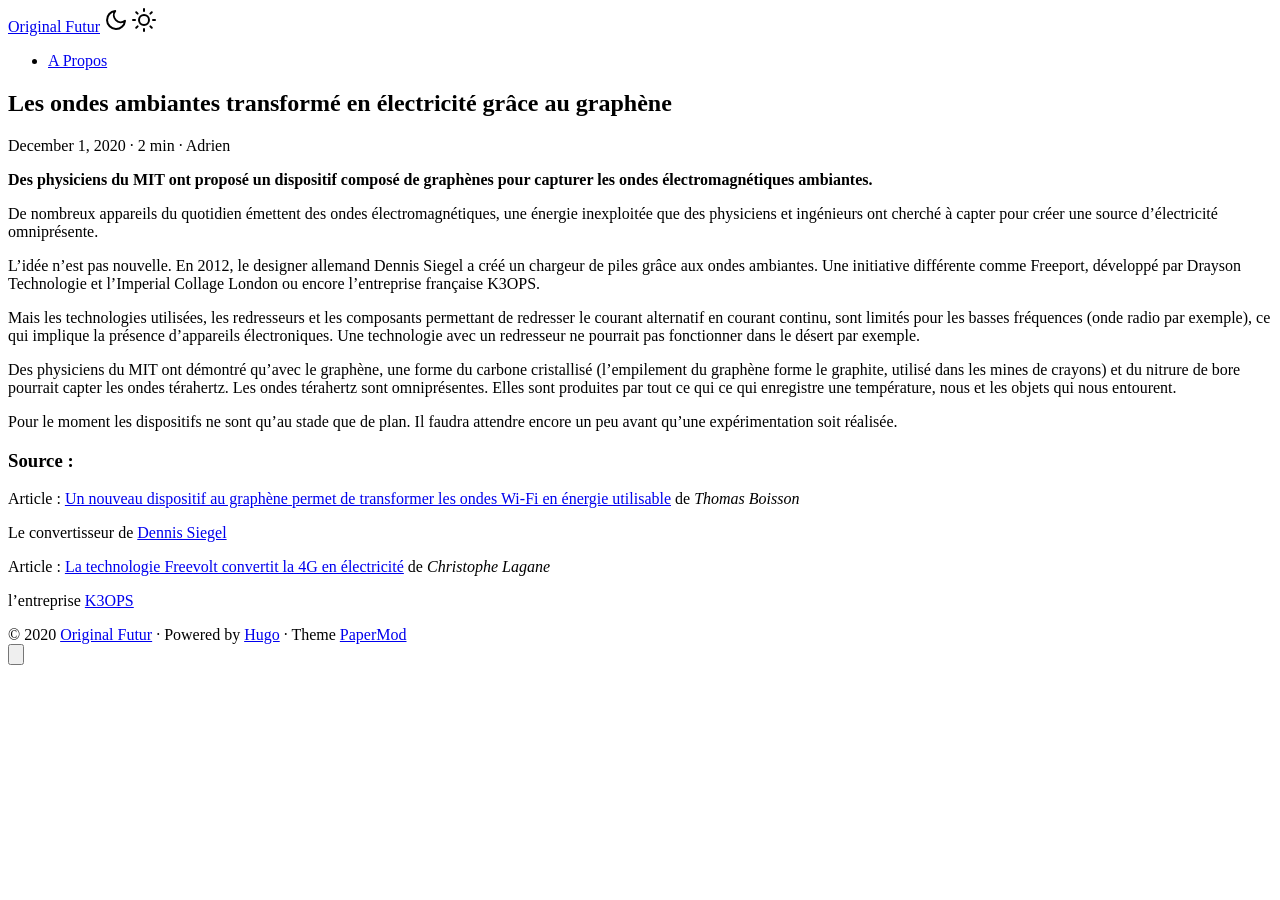
<file: blog/posts/onde-ambiante/index.html>
<!DOCTYPE html>
<html lang="en" dir="auto">

<head><meta charset="utf-8">
<meta http-equiv="X-UA-Compatible" content="IE=edge">
<meta name="viewport" content="width=device-width, initial-scale=1, shrink-to-fit=no">
<meta name="robots" content="index, follow">
<title>Les ondes ambiantes transformé en électricité grâce au graphène | Original Futur</title>

<meta name="keywords" content="" />
<meta name="description" content="Des physiciens du MIT ont proposé un dispositif composé de graphènes pour capturer les ondes électromagnétiques ambiantes.
De nombreux appareils du quotidien émettent des ondes électromagnétiques, une énergie inexploitée que des physiciens et ingénieurs ont cherché à capter pour créer une source d’électricité omniprésente.
L’idée n’est pas nouvelle. En 2012, le designer allemand Dennis Siegel a créé un chargeur de piles grâce aux ondes ambiantes. Une initiative différente comme Freeport, développé par Drayson Technologie et l’Imperial Collage London ou encore l’entreprise française K3OPS.">
<meta name="author" content="Adrien">
<link rel="canonical" href="https://adriward.github.io/blog/posts/onde-ambiante/" />
<link href="https://adriward.github.io/blog/assets/css/stylesheet.min.06dcab22093156f8a08872c23ce7ee2a8234185d3c84741f7b0ce0c78df475b8.css" integrity="sha256-BtyrIgkxVvigiHLCPOfuKoI0GF08hHQfewzgx430dbg=" rel="preload stylesheet"
    as="style">

<link rel="icon" href="https://adriward.github.io/blog/%3Clink%20/%20abs%20url%3E">
<link rel="icon" type="image/png" sizes="16x16" href="https://adriward.github.io/blog/%3Clink%20/%20abs%20url%3E">
<link rel="icon" type="image/png" sizes="32x32" href="https://adriward.github.io/blog/%3Clink%20/%20abs%20url%3E">
<link rel="apple-touch-icon" href="https://adriward.github.io/blog/%3Clink%20/%20abs%20url%3E">
<link rel="mask-icon" href="https://adriward.github.io/blog/%3Clink%20/%20abs%20url%3E">
<meta name="theme-color" content="#2e2e33">
<meta name="msapplication-TileColor" content="#2e2e33">
<meta name="generator" content="Hugo 0.78.1" />


<meta property="og:title" content="Les ondes ambiantes transformé en électricité grâce au graphène" />
<meta property="og:description" content="Des physiciens du MIT ont proposé un dispositif composé de graphènes pour capturer les ondes électromagnétiques ambiantes.
De nombreux appareils du quotidien émettent des ondes électromagnétiques, une énergie inexploitée que des physiciens et ingénieurs ont cherché à capter pour créer une source d’électricité omniprésente.
L’idée n’est pas nouvelle. En 2012, le designer allemand Dennis Siegel a créé un chargeur de piles grâce aux ondes ambiantes. Une initiative différente comme Freeport, développé par Drayson Technologie et l’Imperial Collage London ou encore l’entreprise française K3OPS." />
<meta property="og:type" content="article" />
<meta property="og:url" content="https://adriward.github.io/blog/posts/onde-ambiante/" />
<meta property="og:image" content="https://adriward.github.io/blog/60"/>
<meta property="article:published_time" content="2020-12-01T02:28:23+01:00" />
<meta property="article:modified_time" content="2020-12-01T02:28:23+01:00" /><meta property="og:site_name" content="Original Futur" />
<meta name="twitter:card" content="summary_large_image"/>
<meta name="twitter:image" content="https://adriward.github.io/blog/60"/>

<meta name="twitter:title" content="Les ondes ambiantes transformé en électricité grâce au graphène"/>
<meta name="twitter:description" content="Des physiciens du MIT ont proposé un dispositif composé de graphènes pour capturer les ondes électromagnétiques ambiantes.
De nombreux appareils du quotidien émettent des ondes électromagnétiques, une énergie inexploitée que des physiciens et ingénieurs ont cherché à capter pour créer une source d’électricité omniprésente.
L’idée n’est pas nouvelle. En 2012, le designer allemand Dennis Siegel a créé un chargeur de piles grâce aux ondes ambiantes. Une initiative différente comme Freeport, développé par Drayson Technologie et l’Imperial Collage London ou encore l’entreprise française K3OPS."/>

<script type="application/ld+json">
{
  "@context": "https://schema.org",
  "@type": "BlogPosting",
  "headline": "Les ondes ambiantes transformé en électricité grâce au graphène",
  "name": "Les ondes ambiantes transformé en électricité grâce au graphène",
  "description": "Des physiciens du MIT ont proposé un dispositif composé de graphènes pour capturer les ondes électromagnétiques ambiantes.\nDe nombreux appareils du quotidien émettent des ondes …",
  "keywords": [
    
  ],
  "articleBody": "Des physiciens du MIT ont proposé un dispositif composé de graphènes pour capturer les ondes électromagnétiques ambiantes.\nDe nombreux appareils du quotidien émettent des ondes électromagnétiques, une énergie inexploitée que des physiciens et ingénieurs ont cherché à capter pour créer une source d’électricité omniprésente.\nL’idée n’est pas nouvelle. En 2012, le designer allemand Dennis Siegel a créé un chargeur de piles grâce aux ondes ambiantes. Une initiative différente comme Freeport, développé par Drayson Technologie et l’Imperial Collage London ou encore l’entreprise française K3OPS.\nMais les technologies utilisées, les redresseurs et les composants permettant de redresser le courant alternatif en courant continu, sont limités pour les basses fréquences (onde radio par exemple), ce qui implique la présence d’appareils électroniques. Une technologie avec un redresseur ne pourrait pas fonctionner dans le désert par exemple.\nDes physiciens du MIT ont démontré qu’avec le graphène, une forme du carbone cristallisé (l’empilement du graphène forme le graphite, utilisé dans les mines de crayons) et du nitrure de bore pourrait capter les ondes térahertz. Les ondes térahertz sont omniprésentes. Elles sont produites par tout ce qui ce qui enregistre une température, nous et les objets qui nous entourent.\nPour le moment les dispositifs ne sont qu’au stade que de plan. Il faudra attendre encore un peu avant qu’une expérimentation soit réalisée.\nSource : Article : Un nouveau dispositif au graphène permet de transformer les ondes Wi-Fi en énergie utilisable de Thomas Boisson\nLe convertisseur de Dennis Siegel\nArticle : La technologie Freevolt convertit la 4G en électricité de Christophe Lagane\nl’entreprise K3OPS\n",
  "wordCount" : "256",
  "inLanguage": "en",
  "datePublished": "2020-12-01T02:28:23+01:00",
  "dateModified": "2020-12-01T02:28:23+01:00",
  "author":{
    "@type": "Person",
    "name": "Adrien"
  },
  "mainEntityOfPage": {
    "@type": "WebPage",
    "@id": "https://adriward.github.io/blog/posts/onde-ambiante/"
  },
  "publisher": {
    "@type": "Organization",
    "name": "Original Futur",
    "logo": {
      "@type": "ImageObject",
      "url": "https://adriward.github.io/blog/%3Clink%20/%20abs%20url%3E"
    }
  }
}
</script>



</head>

<body class="single" id="top">
<script>
    if (localStorage.getItem("pref-theme") === "dark") {
        document.body.classList.add('dark');
    } else if (localStorage.getItem("pref-theme") === "light") {
        document.body.classList.remove('dark')
    } else if (window.matchMedia('(prefers-color-scheme: dark)').matches) {
        document.body.classList.add('dark');
    }

</script>
<noscript>
    <style type="text/css">
        .theme-toggle,
        .top-link {
            display: none;
        }

    </style>
</noscript>
<header class="header">
    <nav class="nav">
        <div class="logo">
            <a href="https://adriward.github.io/blog" accesskey="h">Original Futur</a>
            <span class="logo-switches">
                <span class="theme-toggle">
                    <a id="theme-toggle" accesskey="t">
                        <svg id="moon" xmlns="http://www.w3.org/2000/svg" width="24" height="24" viewBox="0 0 24 24"
                            fill="none" stroke="currentColor" stroke-width="2" stroke-linecap="round"
                            stroke-linejoin="round">
                            <path d="M21 12.79A9 9 0 1 1 11.21 3 7 7 0 0 0 21 12.79z"></path>
                        </svg>
                        <svg id="sun" xmlns="http://www.w3.org/2000/svg" width="24" height="24" viewBox="0 0 24 24"
                            fill="none" stroke="currentColor" stroke-width="2" stroke-linecap="round"
                            stroke-linejoin="round">
                            <circle cx="12" cy="12" r="5"></circle>
                            <line x1="12" y1="1" x2="12" y2="3"></line>
                            <line x1="12" y1="21" x2="12" y2="23"></line>
                            <line x1="4.22" y1="4.22" x2="5.64" y2="5.64"></line>
                            <line x1="18.36" y1="18.36" x2="19.78" y2="19.78"></line>
                            <line x1="1" y1="12" x2="3" y2="12"></line>
                            <line x1="21" y1="12" x2="23" y2="12"></line>
                            <line x1="4.22" y1="19.78" x2="5.64" y2="18.36"></line>
                            <line x1="18.36" y1="5.64" x2="19.78" y2="4.22"></line>
                        </svg>
                    </a>
                </span>
                
            </span>
        </div>
        <ul class="menu" id="menu" onscroll="menu_on_scroll()">
            <li>
                <a href="https://adriward.github.io/blog/a-propos/">
                    <span>
                        A Propos
                    </span>
                </a>
            </li></ul>
    </nav>
</header>

    <main class="main">

<article class="post-single">
  <header class="post-header">
    <h1 class="post-title">
      Les ondes ambiantes transformé en électricité grâce au graphène
    </h1>
    <div class="post-meta">

December 1, 2020&nbsp;·&nbsp;2 min&nbsp;·&nbsp;Adrien

    </div>
  </header> 

  <div class="post-content">
<p><strong>Des physiciens du MIT ont proposé un dispositif composé de graphènes pour capturer les ondes électromagnétiques ambiantes.</strong></p>
<p>De nombreux appareils du quotidien émettent des ondes électromagnétiques, une énergie inexploitée que des physiciens et ingénieurs ont cherché à capter pour créer une source d’électricité omniprésente.</p>
<p>L’idée n’est pas nouvelle. En 2012, le designer allemand Dennis Siegel a créé un chargeur de piles grâce aux ondes ambiantes. Une initiative différente comme Freeport, développé par Drayson Technologie et l’Imperial Collage London ou encore l’entreprise française K3OPS.</p>
<p>Mais les technologies utilisées, les redresseurs et les composants permettant de redresser le courant alternatif en courant continu, sont limités pour les basses fréquences (onde radio par exemple), ce qui implique la présence d’appareils électroniques. Une technologie avec un redresseur ne pourrait pas fonctionner dans le désert par exemple.</p>
<p>Des physiciens du MIT ont démontré qu’avec le graphène, une forme du carbone cristallisé (l&rsquo;empilement du graphène forme le graphite, utilisé dans les mines de crayons) et du nitrure de bore pourrait capter les ondes térahertz. Les ondes térahertz sont omniprésentes. Elles sont produites par tout ce qui ce qui enregistre une température, nous et les objets qui nous entourent.</p>
<p>Pour le moment les dispositifs ne sont qu&rsquo;au stade que de plan. Il faudra attendre encore un peu avant qu’une expérimentation soit réalisée.</p>
<h3 id="source-">Source :<a hidden class="anchor" aria-hidden="true" href="#source-">#</a></h3>
<p>Article : <a href="https://trustmyscience.com/dispositif-permet-transformer-ondes-wifi-energie-utilisable/">Un nouveau dispositif au graphène permet de transformer les ondes Wi-Fi en énergie utilisable</a> de <em>Thomas Boisson</em></p>
<p>Le convertisseur de <a href="http://dennissiegel.de/works/electromagnetic-harvester/#more">Dennis Siegel</a></p>
<p>Article : <a href="https://www.silicon.fr/freevolt-un-boitier-qui-convertit-la-4g-en-electricite-137460.html#">La technologie Freevolt convertit la 4G en électricité</a> de <em>Christophe Lagane</em></p>
<p>l&rsquo;entreprise <a href="http://www.k3ops.com">K3OPS</a></p>

</div>
  <footer class="post-footer">
  </footer>
</article>
    </main><footer class="footer">
    <span>&copy; 2020 <a href="https://adriward.github.io/blog">Original Futur</a></span>
    <span>&middot;</span>
    <span>Powered by <a href="https://gohugo.io/" rel="noopener noreferrer" target="_blank">Hugo</a></span>
    <span>&middot;</span>
    <span>Theme <a href="https://git.io/hugopapermod" rel="noopener" target="_blank">PaperMod</a></span>
</footer>
<a href="#top" aria-label="go to top" title="Go to Top" accesskey="g">
    <button class="top-link" id="top-link" type="button">
        <svg xmlns="http://www.w3.org/2000/svg" viewBox="0 0 12 6">
            <path d="M12 6H0l6-6z" /></svg>
    </button>
</a>



<script defer src="https://adriward.github.io/blog/assets/js/highlight.min.27cd435cc9ed6abb4b496581b151804f79f366c412620272bb94e2f5f598ebcc.js" integrity="sha256-J81DXMntartLSWWBsVGAT3nzZsQSYgJyu5Ti9fWY68w="
    onload="hljs.initHighlightingOnLoad();"></script>
<script>
    window.onload = function () {
        if (localStorage.getItem("menu-scroll-position")) {
            document.getElementById('menu').scrollLeft = localStorage.getItem("menu-scroll-position");
        }
    }
    document.querySelectorAll('a[href^="#"]').forEach(anchor => {
        anchor.addEventListener("click", function (e) {
            e.preventDefault();
            var id = this.getAttribute("href").substr(1);
            document.querySelector(`[id='${decodeURIComponent(id)}']`).scrollIntoView({
                behavior: "smooth"
            });
        });
    });
    var mybutton = document.getElementById("top-link");
    window.onscroll = function () {
        if (document.body.scrollTop > 800 || document.documentElement.scrollTop > 800) {
            mybutton.style.visibility = "visible";
            mybutton.style.opacity = "1";
        } else {
            mybutton.style.visibility = "hidden";
            mybutton.style.opacity = "0";
        }
    };

    function menu_on_scroll() {
        localStorage.setItem("menu-scroll-position", document.getElementById('menu').scrollLeft);
    }

</script>
<script>
    document.getElementById("theme-toggle").addEventListener("click", () => {
        if (document.body.className.includes("dark")) {
            document.body.classList.remove('dark');
            localStorage.setItem("pref-theme", 'light');
        } else {
            document.body.classList.add('dark');
            localStorage.setItem("pref-theme", 'dark');
        }
    })

</script>

</body>

</html>
</file>
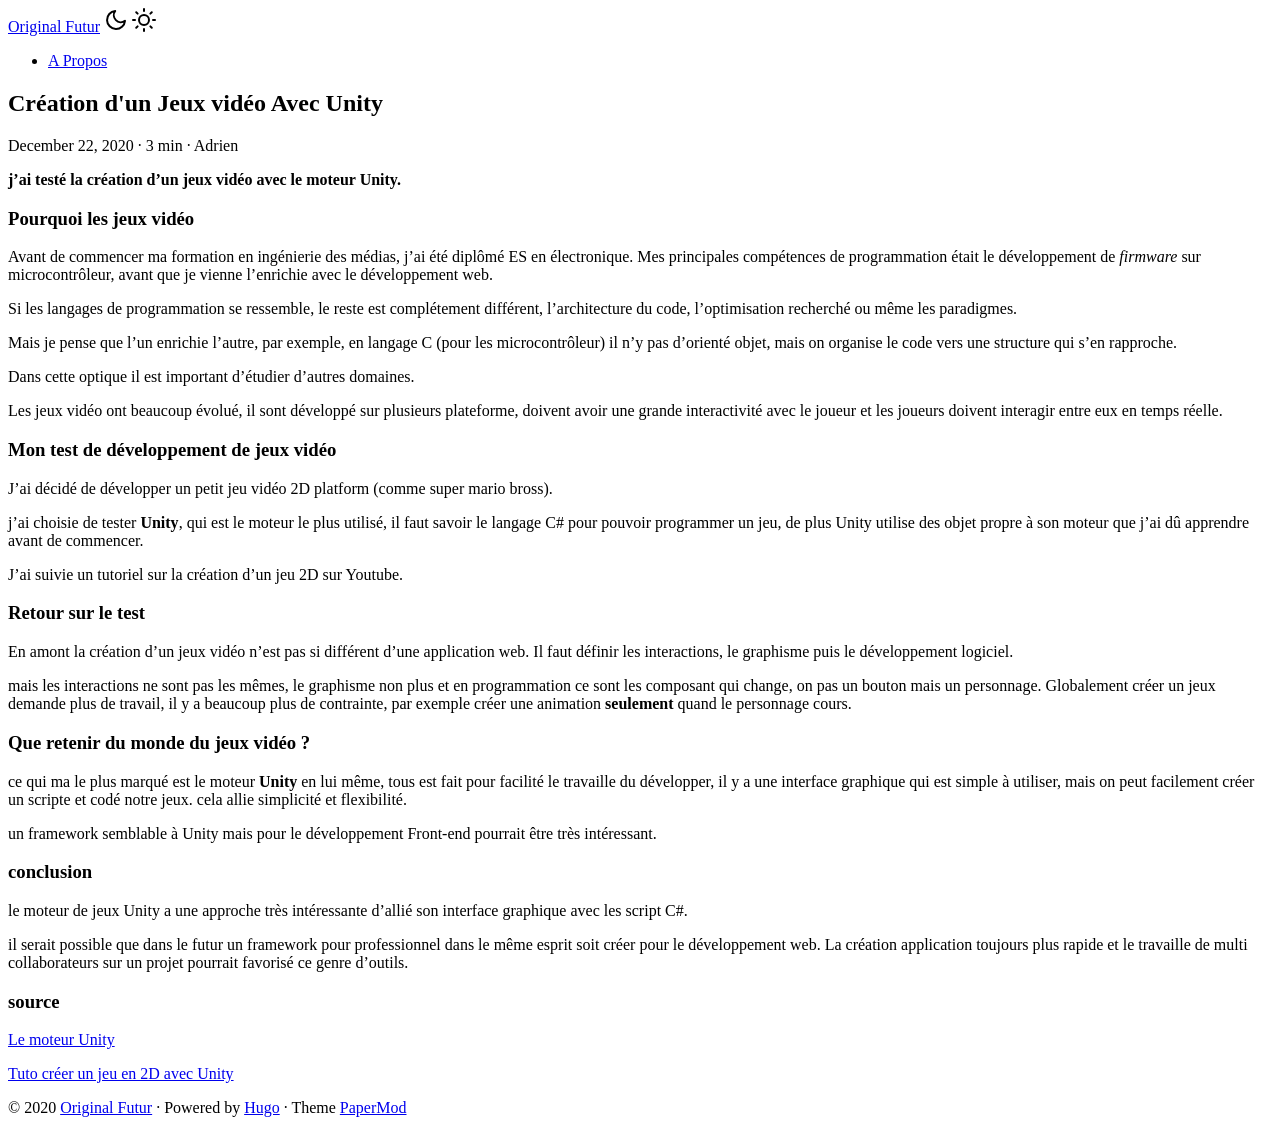
<file: blog/posts/test-avec-unity/index.html>
<!DOCTYPE html>
<html lang="en" dir="auto">

<head><meta charset="utf-8">
<meta http-equiv="X-UA-Compatible" content="IE=edge">
<meta name="viewport" content="width=device-width, initial-scale=1, shrink-to-fit=no">
<meta name="robots" content="index, follow">
<title>Création d&#39;un Jeux vidéo Avec Unity | Original Futur</title>

<meta name="keywords" content="" />
<meta name="description" content="j&rsquo;ai testé la création d&rsquo;un jeux vidéo avec le moteur Unity.
Pourquoi les jeux vidéo Avant de commencer ma formation en ingénierie des médias, j&rsquo;ai été diplômé ES en électronique. Mes principales compétences de programmation était le développement de firmware sur microcontrôleur, avant que je vienne l&rsquo;enrichie avec le développement web.
Si les langages de programmation se ressemble, le reste est complétement différent, l&rsquo;architecture du code, l&rsquo;optimisation recherché ou même les paradigmes.">
<meta name="author" content="Adrien">
<link rel="canonical" href="https://adriward.github.io/blog/posts/test-avec-unity/" />
<link href="https://adriward.github.io/blog/assets/css/stylesheet.min.06dcab22093156f8a08872c23ce7ee2a8234185d3c84741f7b0ce0c78df475b8.css" integrity="sha256-BtyrIgkxVvigiHLCPOfuKoI0GF08hHQfewzgx430dbg=" rel="preload stylesheet"
    as="style">

<link rel="icon" href="https://adriward.github.io/blog/%3Clink%20/%20abs%20url%3E">
<link rel="icon" type="image/png" sizes="16x16" href="https://adriward.github.io/blog/%3Clink%20/%20abs%20url%3E">
<link rel="icon" type="image/png" sizes="32x32" href="https://adriward.github.io/blog/%3Clink%20/%20abs%20url%3E">
<link rel="apple-touch-icon" href="https://adriward.github.io/blog/%3Clink%20/%20abs%20url%3E">
<link rel="mask-icon" href="https://adriward.github.io/blog/%3Clink%20/%20abs%20url%3E">
<meta name="theme-color" content="#2e2e33">
<meta name="msapplication-TileColor" content="#2e2e33">
<meta name="generator" content="Hugo 0.78.1" />


<meta property="og:title" content="Création d&#39;un Jeux vidéo Avec Unity" />
<meta property="og:description" content="j&rsquo;ai testé la création d&rsquo;un jeux vidéo avec le moteur Unity.
Pourquoi les jeux vidéo Avant de commencer ma formation en ingénierie des médias, j&rsquo;ai été diplômé ES en électronique. Mes principales compétences de programmation était le développement de firmware sur microcontrôleur, avant que je vienne l&rsquo;enrichie avec le développement web.
Si les langages de programmation se ressemble, le reste est complétement différent, l&rsquo;architecture du code, l&rsquo;optimisation recherché ou même les paradigmes." />
<meta property="og:type" content="article" />
<meta property="og:url" content="https://adriward.github.io/blog/posts/test-avec-unity/" />
<meta property="og:image" content="https://adriward.github.io/blog/60"/>
<meta property="article:published_time" content="2020-12-22T02:45:58+01:00" />
<meta property="article:modified_time" content="2020-12-22T02:45:58+01:00" /><meta property="og:site_name" content="Original Futur" />
<meta name="twitter:card" content="summary_large_image"/>
<meta name="twitter:image" content="https://adriward.github.io/blog/60"/>

<meta name="twitter:title" content="Création d&#39;un Jeux vidéo Avec Unity"/>
<meta name="twitter:description" content="j&rsquo;ai testé la création d&rsquo;un jeux vidéo avec le moteur Unity.
Pourquoi les jeux vidéo Avant de commencer ma formation en ingénierie des médias, j&rsquo;ai été diplômé ES en électronique. Mes principales compétences de programmation était le développement de firmware sur microcontrôleur, avant que je vienne l&rsquo;enrichie avec le développement web.
Si les langages de programmation se ressemble, le reste est complétement différent, l&rsquo;architecture du code, l&rsquo;optimisation recherché ou même les paradigmes."/>

<script type="application/ld+json">
{
  "@context": "https://schema.org",
  "@type": "BlogPosting",
  "headline": "Création d'un Jeux vidéo Avec Unity",
  "name": "Création d\u0027un Jeux vidéo Avec Unity",
  "description": "j\u0026amp;rsquo;ai testé la création d\u0026amp;rsquo;un jeux vidéo avec le moteur Unity.\nPourquoi les jeux vidéo Avant de commencer ma formation en ingénierie des médias, j\u0026amp;rsquo;ai été diplômé ES …",
  "keywords": [
    
  ],
  "articleBody": "j’ai testé la création d’un jeux vidéo avec le moteur Unity.\nPourquoi les jeux vidéo Avant de commencer ma formation en ingénierie des médias, j’ai été diplômé ES en électronique. Mes principales compétences de programmation était le développement de firmware sur microcontrôleur, avant que je vienne l’enrichie avec le développement web.\nSi les langages de programmation se ressemble, le reste est complétement différent, l’architecture du code, l’optimisation recherché ou même les paradigmes.\nMais je pense que l’un enrichie l’autre, par exemple, en langage C (pour les microcontrôleur) il n’y pas d’orienté objet, mais on organise le code vers une structure qui s’en rapproche.\nDans cette optique il est important d’étudier d’autres domaines.\nLes jeux vidéo ont beaucoup évolué, il sont développé sur plusieurs plateforme, doivent avoir une grande interactivité avec le joueur et les joueurs doivent interagir entre eux en temps réelle.\nMon test de développement de jeux vidéo J’ai décidé de développer un petit jeu vidéo 2D platform (comme super mario bross).\nj’ai choisie de tester Unity, qui est le moteur le plus utilisé, il faut savoir le langage C# pour pouvoir programmer un jeu, de plus Unity utilise des objet propre à son moteur que j’ai dû apprendre avant de commencer.\nJ’ai suivie un tutoriel sur la création d’un jeu 2D sur Youtube.\nRetour sur le test En amont la création d’un jeux vidéo n’est pas si différent d’une application web. Il faut définir les interactions, le graphisme puis le développement logiciel.\nmais les interactions ne sont pas les mêmes, le graphisme non plus et en programmation ce sont les composant qui change, on pas un bouton mais un personnage. Globalement créer un jeux demande plus de travail, il y a beaucoup plus de contrainte, par exemple créer une animation seulement quand le personnage cours.\nQue retenir du monde du jeux vidéo ? ce qui ma le plus marqué est le moteur Unity en lui même, tous est fait pour facilité le travaille du développer, il y a une interface graphique qui est simple à utiliser, mais on peut facilement créer un scripte et codé notre jeux. cela allie simplicité et flexibilité.\nun framework semblable à Unity mais pour le développement Front-end pourrait être très intéressant.\nconclusion le moteur de jeux Unity a une approche très intéressante d’allié son interface graphique avec les script C#.\nil serait possible que dans le futur un framework pour professionnel dans le même esprit soit créer pour le développement web. La création application toujours plus rapide et le travaille de multi collaborateurs sur un projet pourrait favorisé ce genre d’outils.\nsource Le moteur Unity\nTuto créer un jeu en 2D avec Unity\n",
  "wordCount" : "440",
  "inLanguage": "en",
  "datePublished": "2020-12-22T02:45:58+01:00",
  "dateModified": "2020-12-22T02:45:58+01:00",
  "author":{
    "@type": "Person",
    "name": "Adrien"
  },
  "mainEntityOfPage": {
    "@type": "WebPage",
    "@id": "https://adriward.github.io/blog/posts/test-avec-unity/"
  },
  "publisher": {
    "@type": "Organization",
    "name": "Original Futur",
    "logo": {
      "@type": "ImageObject",
      "url": "https://adriward.github.io/blog/%3Clink%20/%20abs%20url%3E"
    }
  }
}
</script>



</head>

<body class="single" id="top">
<script>
    if (localStorage.getItem("pref-theme") === "dark") {
        document.body.classList.add('dark');
    } else if (localStorage.getItem("pref-theme") === "light") {
        document.body.classList.remove('dark')
    } else if (window.matchMedia('(prefers-color-scheme: dark)').matches) {
        document.body.classList.add('dark');
    }

</script>
<noscript>
    <style type="text/css">
        .theme-toggle,
        .top-link {
            display: none;
        }

    </style>
</noscript>
<header class="header">
    <nav class="nav">
        <div class="logo">
            <a href="https://adriward.github.io/blog" accesskey="h">Original Futur</a>
            <span class="logo-switches">
                <span class="theme-toggle">
                    <a id="theme-toggle" accesskey="t">
                        <svg id="moon" xmlns="http://www.w3.org/2000/svg" width="24" height="24" viewBox="0 0 24 24"
                            fill="none" stroke="currentColor" stroke-width="2" stroke-linecap="round"
                            stroke-linejoin="round">
                            <path d="M21 12.79A9 9 0 1 1 11.21 3 7 7 0 0 0 21 12.79z"></path>
                        </svg>
                        <svg id="sun" xmlns="http://www.w3.org/2000/svg" width="24" height="24" viewBox="0 0 24 24"
                            fill="none" stroke="currentColor" stroke-width="2" stroke-linecap="round"
                            stroke-linejoin="round">
                            <circle cx="12" cy="12" r="5"></circle>
                            <line x1="12" y1="1" x2="12" y2="3"></line>
                            <line x1="12" y1="21" x2="12" y2="23"></line>
                            <line x1="4.22" y1="4.22" x2="5.64" y2="5.64"></line>
                            <line x1="18.36" y1="18.36" x2="19.78" y2="19.78"></line>
                            <line x1="1" y1="12" x2="3" y2="12"></line>
                            <line x1="21" y1="12" x2="23" y2="12"></line>
                            <line x1="4.22" y1="19.78" x2="5.64" y2="18.36"></line>
                            <line x1="18.36" y1="5.64" x2="19.78" y2="4.22"></line>
                        </svg>
                    </a>
                </span>
                
            </span>
        </div>
        <ul class="menu" id="menu" onscroll="menu_on_scroll()">
            <li>
                <a href="https://adriward.github.io/blog/a-propos/">
                    <span>
                        A Propos
                    </span>
                </a>
            </li></ul>
    </nav>
</header>

    <main class="main">

<article class="post-single">
  <header class="post-header">
    <h1 class="post-title">
      Création d&#39;un Jeux vidéo Avec Unity
    </h1>
    <div class="post-meta">

December 22, 2020&nbsp;·&nbsp;3 min&nbsp;·&nbsp;Adrien

    </div>
  </header> 

  <div class="post-content">
<p><strong>j&rsquo;ai testé la création d&rsquo;un jeux vidéo avec le moteur Unity.</strong></p>
<h3 id="pourquoi-les-jeux-vidéo">Pourquoi les jeux vidéo<a hidden class="anchor" aria-hidden="true" href="#pourquoi-les-jeux-vidéo">#</a></h3>
<p>Avant de commencer ma formation en ingénierie des médias, j&rsquo;ai été diplômé ES en électronique. Mes principales compétences de programmation était le développement de <em>firmware</em> sur microcontrôleur, avant que je vienne l&rsquo;enrichie avec le développement web.</p>
<p>Si les langages de programmation se ressemble, le reste est complétement différent, l&rsquo;architecture du code, l&rsquo;optimisation recherché ou même les paradigmes.</p>
<p>Mais je pense que l&rsquo;un enrichie l&rsquo;autre, par exemple, en langage C (pour les microcontrôleur) il n&rsquo;y pas d&rsquo;orienté objet, mais on organise le code vers une structure qui s&rsquo;en rapproche.</p>
<p>Dans cette optique il est important d&rsquo;étudier d&rsquo;autres domaines.</p>
<p>Les jeux vidéo ont beaucoup évolué, il sont développé sur plusieurs plateforme, doivent avoir une grande interactivité avec le joueur et les joueurs doivent interagir entre eux en temps réelle.</p>
<h3 id="mon-test-de-développement-de-jeux-vidéo">Mon test de développement de jeux vidéo<a hidden class="anchor" aria-hidden="true" href="#mon-test-de-développement-de-jeux-vidéo">#</a></h3>
<p>J&rsquo;ai décidé de développer un petit jeu vidéo 2D platform (comme super mario bross).</p>
<p>j&rsquo;ai choisie de tester <strong>Unity</strong>, qui est le moteur le plus utilisé, il faut savoir le langage C# pour pouvoir programmer un jeu, de plus Unity utilise des objet propre à son moteur que j&rsquo;ai dû apprendre avant de commencer.</p>
<p>J&rsquo;ai suivie un tutoriel sur la création d&rsquo;un jeu 2D sur Youtube.</p>
<h3 id="retour-sur-le-test">Retour sur le test<a hidden class="anchor" aria-hidden="true" href="#retour-sur-le-test">#</a></h3>
<p>En amont la création d&rsquo;un jeux vidéo n&rsquo;est pas si différent d&rsquo;une application web. Il faut définir les interactions, le graphisme puis le développement logiciel.</p>
<p>mais les interactions ne sont pas les mêmes, le graphisme non plus et en programmation ce sont les composant qui change, on pas un bouton mais un personnage. Globalement créer un jeux demande plus de travail, il y a beaucoup plus de contrainte, par exemple créer une animation <strong>seulement</strong> quand le personnage cours.</p>
<h3 id="que-retenir-du-monde-du-jeux-vidéo-">Que retenir du monde du jeux vidéo ?<a hidden class="anchor" aria-hidden="true" href="#que-retenir-du-monde-du-jeux-vidéo-">#</a></h3>
<p>ce qui ma le plus marqué est le moteur <strong>Unity</strong> en lui même, tous est fait pour facilité le travaille du développer, il y a une interface graphique qui est simple à utiliser, mais on peut facilement créer un scripte et codé notre jeux. cela allie simplicité et flexibilité.</p>
<p>un framework semblable à Unity mais pour le développement Front-end pourrait être très intéressant.</p>
<h3 id="conclusion">conclusion<a hidden class="anchor" aria-hidden="true" href="#conclusion">#</a></h3>
<p>le moteur de jeux Unity a une approche très intéressante d&rsquo;allié son interface graphique avec les script C#.</p>
<p>il serait possible que dans le futur un framework pour professionnel dans le même esprit soit créer pour le développement web. La création application toujours plus rapide et le travaille de multi collaborateurs sur un projet pourrait favorisé ce genre d&rsquo;outils.</p>
<h3 id="source">source<a hidden class="anchor" aria-hidden="true" href="#source">#</a></h3>
<p><a href="https://unity.com/">Le moteur Unity</a></p>
<p><a href="https://www.youtube.com/watch?v=WtDXk6uuZO4">Tuto créer un jeu en 2D avec Unity</a></p>

</div>
  <footer class="post-footer">
  </footer>
</article>
    </main><footer class="footer">
    <span>&copy; 2020 <a href="https://adriward.github.io/blog">Original Futur</a></span>
    <span>&middot;</span>
    <span>Powered by <a href="https://gohugo.io/" rel="noopener noreferrer" target="_blank">Hugo</a></span>
    <span>&middot;</span>
    <span>Theme <a href="https://git.io/hugopapermod" rel="noopener" target="_blank">PaperMod</a></span>
</footer>
<a href="#top" aria-label="go to top" title="Go to Top" accesskey="g">
    <button class="top-link" id="top-link" type="button">
        <svg xmlns="http://www.w3.org/2000/svg" viewBox="0 0 12 6">
            <path d="M12 6H0l6-6z" /></svg>
    </button>
</a>



<script defer src="https://adriward.github.io/blog/assets/js/highlight.min.27cd435cc9ed6abb4b496581b151804f79f366c412620272bb94e2f5f598ebcc.js" integrity="sha256-J81DXMntartLSWWBsVGAT3nzZsQSYgJyu5Ti9fWY68w="
    onload="hljs.initHighlightingOnLoad();"></script>
<script>
    window.onload = function () {
        if (localStorage.getItem("menu-scroll-position")) {
            document.getElementById('menu').scrollLeft = localStorage.getItem("menu-scroll-position");
        }
    }
    document.querySelectorAll('a[href^="#"]').forEach(anchor => {
        anchor.addEventListener("click", function (e) {
            e.preventDefault();
            var id = this.getAttribute("href").substr(1);
            document.querySelector(`[id='${decodeURIComponent(id)}']`).scrollIntoView({
                behavior: "smooth"
            });
        });
    });
    var mybutton = document.getElementById("top-link");
    window.onscroll = function () {
        if (document.body.scrollTop > 800 || document.documentElement.scrollTop > 800) {
            mybutton.style.visibility = "visible";
            mybutton.style.opacity = "1";
        } else {
            mybutton.style.visibility = "hidden";
            mybutton.style.opacity = "0";
        }
    };

    function menu_on_scroll() {
        localStorage.setItem("menu-scroll-position", document.getElementById('menu').scrollLeft);
    }

</script>
<script>
    document.getElementById("theme-toggle").addEventListener("click", () => {
        if (document.body.className.includes("dark")) {
            document.body.classList.remove('dark');
            localStorage.setItem("pref-theme", 'light');
        } else {
            document.body.classList.add('dark');
            localStorage.setItem("pref-theme", 'dark');
        }
    })

</script>

</body>

</html>
</file>
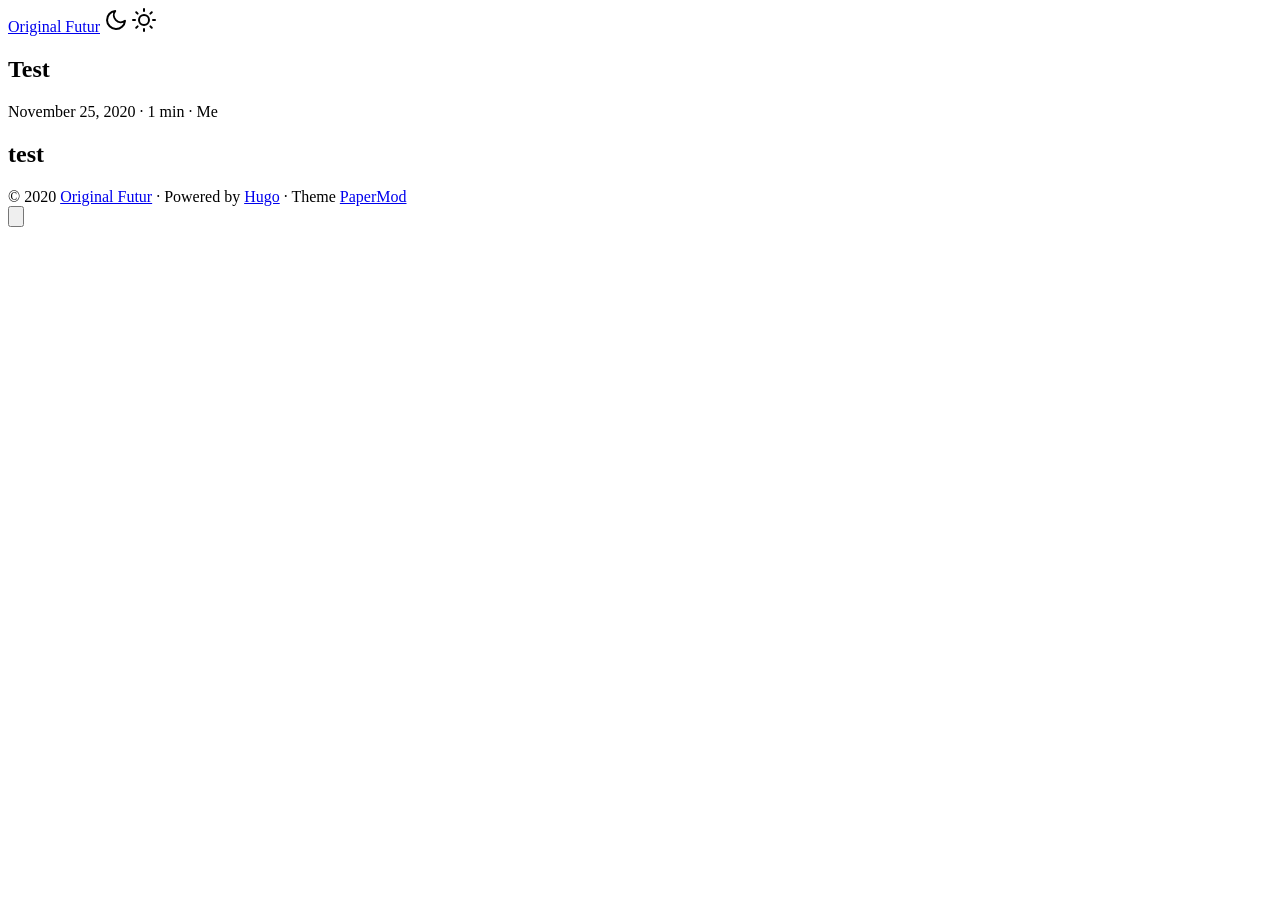
<file: blog/posts/test/index.html>
<!DOCTYPE html>
<html lang="en" dir="auto">

<head><meta charset="utf-8">
<meta http-equiv="X-UA-Compatible" content="IE=edge">
<meta name="viewport" content="width=device-width, initial-scale=1, shrink-to-fit=no">
<meta name="robots" content="index, follow">
<title>Test | Original Futur</title>

<meta name="keywords" content="" />
<meta name="description" content="test ">
<meta name="author" content="Me">
<link rel="canonical" href="https://adriward.github.io/blog/posts/test/" />
<link href="https://adriward.github.io/blog/assets/css/stylesheet.min.06dcab22093156f8a08872c23ce7ee2a8234185d3c84741f7b0ce0c78df475b8.css" integrity="sha256-BtyrIgkxVvigiHLCPOfuKoI0GF08hHQfewzgx430dbg=" rel="preload stylesheet"
    as="style">

<link rel="icon" href="https://adriward.github.io/blog/%3Clink%20/%20abs%20url%3E">
<link rel="icon" type="image/png" sizes="16x16" href="https://adriward.github.io/blog/%3Clink%20/%20abs%20url%3E">
<link rel="icon" type="image/png" sizes="32x32" href="https://adriward.github.io/blog/%3Clink%20/%20abs%20url%3E">
<link rel="apple-touch-icon" href="https://adriward.github.io/blog/%3Clink%20/%20abs%20url%3E">
<link rel="mask-icon" href="https://adriward.github.io/blog/%3Clink%20/%20abs%20url%3E">
<meta name="theme-color" content="#2e2e33">
<meta name="msapplication-TileColor" content="#2e2e33">
<meta name="generator" content="Hugo 0.78.1" />


<meta property="og:title" content="Test" />
<meta property="og:description" content="test " />
<meta property="og:type" content="article" />
<meta property="og:url" content="https://adriward.github.io/blog/posts/test/" />
<meta property="og:image" content="https://adriward.github.io/blog/60"/>
<meta property="article:published_time" content="2020-11-25T00:50:37+01:00" />
<meta property="article:modified_time" content="2020-11-25T00:50:37+01:00" /><meta property="og:site_name" content="Original Futur" />
<meta name="twitter:card" content="summary_large_image"/>
<meta name="twitter:image" content="https://adriward.github.io/blog/60"/>

<meta name="twitter:title" content="Test"/>
<meta name="twitter:description" content="test "/>

<script type="application/ld+json">
{
  "@context": "https://schema.org",
  "@type": "BlogPosting",
  "headline": "Test",
  "name": "Test",
  "description": "test ",
  "keywords": [
    
  ],
  "articleBody": "test ",
  "wordCount" : "1",
  "inLanguage": "en",
  "datePublished": "2020-11-25T00:50:37+01:00",
  "dateModified": "2020-11-25T00:50:37+01:00",
  "author":{
    "@type": "Person",
    "name": "Me"
  },
  "mainEntityOfPage": {
    "@type": "WebPage",
    "@id": "https://adriward.github.io/blog/posts/test/"
  },
  "publisher": {
    "@type": "Organization",
    "name": "Original Futur",
    "logo": {
      "@type": "ImageObject",
      "url": "https://adriward.github.io/blog/%3Clink%20/%20abs%20url%3E"
    }
  }
}
</script>



</head>

<body class="single" id="top">
<script>
    if (localStorage.getItem("pref-theme") === "dark") {
        document.body.classList.add('dark');
    } else if (localStorage.getItem("pref-theme") === "light") {
        document.body.classList.remove('dark')
    } else if (window.matchMedia('(prefers-color-scheme: dark)').matches) {
        document.body.classList.add('dark');
    }

</script>
<noscript>
    <style type="text/css">
        .theme-toggle,
        .top-link {
            display: none;
        }

    </style>
</noscript>
<header class="header">
    <nav class="nav">
        <div class="logo">
            <a href="https://adriward.github.io/blog" accesskey="h">Original Futur</a>
            <span class="logo-switches">
                <span class="theme-toggle">
                    <a id="theme-toggle" accesskey="t">
                        <svg id="moon" xmlns="http://www.w3.org/2000/svg" width="24" height="24" viewBox="0 0 24 24"
                            fill="none" stroke="currentColor" stroke-width="2" stroke-linecap="round"
                            stroke-linejoin="round">
                            <path d="M21 12.79A9 9 0 1 1 11.21 3 7 7 0 0 0 21 12.79z"></path>
                        </svg>
                        <svg id="sun" xmlns="http://www.w3.org/2000/svg" width="24" height="24" viewBox="0 0 24 24"
                            fill="none" stroke="currentColor" stroke-width="2" stroke-linecap="round"
                            stroke-linejoin="round">
                            <circle cx="12" cy="12" r="5"></circle>
                            <line x1="12" y1="1" x2="12" y2="3"></line>
                            <line x1="12" y1="21" x2="12" y2="23"></line>
                            <line x1="4.22" y1="4.22" x2="5.64" y2="5.64"></line>
                            <line x1="18.36" y1="18.36" x2="19.78" y2="19.78"></line>
                            <line x1="1" y1="12" x2="3" y2="12"></line>
                            <line x1="21" y1="12" x2="23" y2="12"></line>
                            <line x1="4.22" y1="19.78" x2="5.64" y2="18.36"></line>
                            <line x1="18.36" y1="5.64" x2="19.78" y2="4.22"></line>
                        </svg>
                    </a>
                </span>
                
            </span>
        </div>
        <ul class="menu" id="menu" onscroll="menu_on_scroll()"></ul>
    </nav>
</header>

    <main class="main">

<article class="post-single">
  <header class="post-header">
    <h1 class="post-title">
      Test
    </h1>
    <div class="post-meta">

November 25, 2020&nbsp;·&nbsp;1 min&nbsp;·&nbsp;Me

    </div>
  </header> 

  <div class="post-content">
<h2 id="test">test<a hidden class="anchor" aria-hidden="true" href="#test">#</a></h2>

</div>
  <footer class="post-footer">
  </footer>
</article>
    </main><footer class="footer">
    <span>&copy; 2020 <a href="https://adriward.github.io/blog">Original Futur</a></span>
    <span>&middot;</span>
    <span>Powered by <a href="https://gohugo.io/" rel="noopener noreferrer" target="_blank">Hugo</a></span>
    <span>&middot;</span>
    <span>Theme <a href="https://git.io/hugopapermod" rel="noopener" target="_blank">PaperMod</a></span>
</footer>
<a href="#top" aria-label="go to top" title="Go to Top" accesskey="g">
    <button class="top-link" id="top-link" type="button">
        <svg xmlns="http://www.w3.org/2000/svg" viewBox="0 0 12 6">
            <path d="M12 6H0l6-6z" /></svg>
    </button>
</a>



<script defer src="https://adriward.github.io/blog/assets/js/highlight.min.27cd435cc9ed6abb4b496581b151804f79f366c412620272bb94e2f5f598ebcc.js" integrity="sha256-J81DXMntartLSWWBsVGAT3nzZsQSYgJyu5Ti9fWY68w="
    onload="hljs.initHighlightingOnLoad();"></script>
<script>
    window.onload = function () {
        if (localStorage.getItem("menu-scroll-position")) {
            document.getElementById('menu').scrollLeft = localStorage.getItem("menu-scroll-position");
        }
    }
    document.querySelectorAll('a[href^="#"]').forEach(anchor => {
        anchor.addEventListener("click", function (e) {
            e.preventDefault();
            var id = this.getAttribute("href").substr(1);
            document.querySelector(`[id='${decodeURIComponent(id)}']`).scrollIntoView({
                behavior: "smooth"
            });
        });
    });
    var mybutton = document.getElementById("top-link");
    window.onscroll = function () {
        if (document.body.scrollTop > 800 || document.documentElement.scrollTop > 800) {
            mybutton.style.visibility = "visible";
            mybutton.style.opacity = "1";
        } else {
            mybutton.style.visibility = "hidden";
            mybutton.style.opacity = "0";
        }
    };

    function menu_on_scroll() {
        localStorage.setItem("menu-scroll-position", document.getElementById('menu').scrollLeft);
    }

</script>
<script>
    document.getElementById("theme-toggle").addEventListener("click", () => {
        if (document.body.className.includes("dark")) {
            document.body.classList.remove('dark');
            localStorage.setItem("pref-theme", 'light');
        } else {
            document.body.classList.add('dark');
            localStorage.setItem("pref-theme", 'dark');
        }
    })

</script>

</body>

</html>
</file>
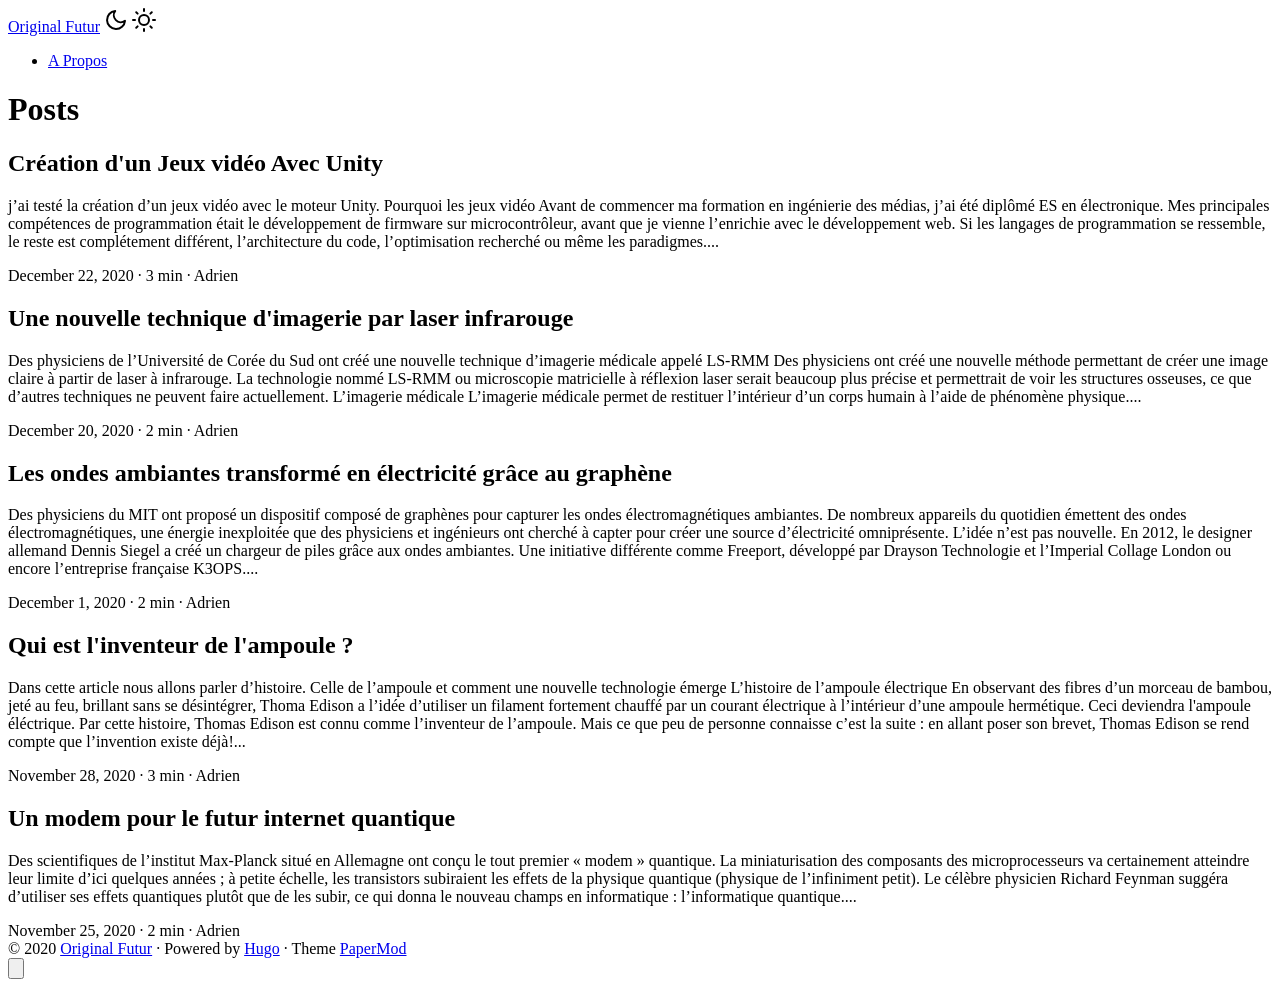
<file: blog/posts/page/1/index.html>
<!DOCTYPE html><html><head><title>https://adriward.github.io/blog/posts/</title><link rel="canonical" href="https://adriward.github.io/blog/posts/"/><meta name="robots" content="noindex"><meta charset="utf-8" /><meta http-equiv="refresh" content="0; url=https://adriward.github.io/blog/posts/" /></head></html>
</file>
<file: planetSystem/style.css>
body {
    position: fixed;
    margin: 0px;
    background-color: black;
}


svg {
    align-content: center;
    height: 95vh;
    width: 100vw;
}

#sun:hover {
    fill: #d8345f;
}

.info {
    position: absolute;
    top: 10%;
    left: 70%;
    height: auto;
    width: auto;
    background-color:#333;
    box-shadow: 1px 1px 5px #555;
    border-radius: 10px;
    color: gray;
    font-family: sans-serif;
    font-size: 13px;
    text-align: center;
    visibility: hidden;
    padding: 10px;
}

nav {
    background-color: #333;
    font-family: Arial, Helvetica, sans-serif;
    display: flex;
    justify-content: space-evenly;
    align-items: center;
}

nav button {
    color: white;
    background-color: #333;
    border: none;
    outline: none;
    font-size: 16px;
}

p {
    color: white;
}


svg#logo {
    width: 50px;
    height: 50px;
}
</file>
